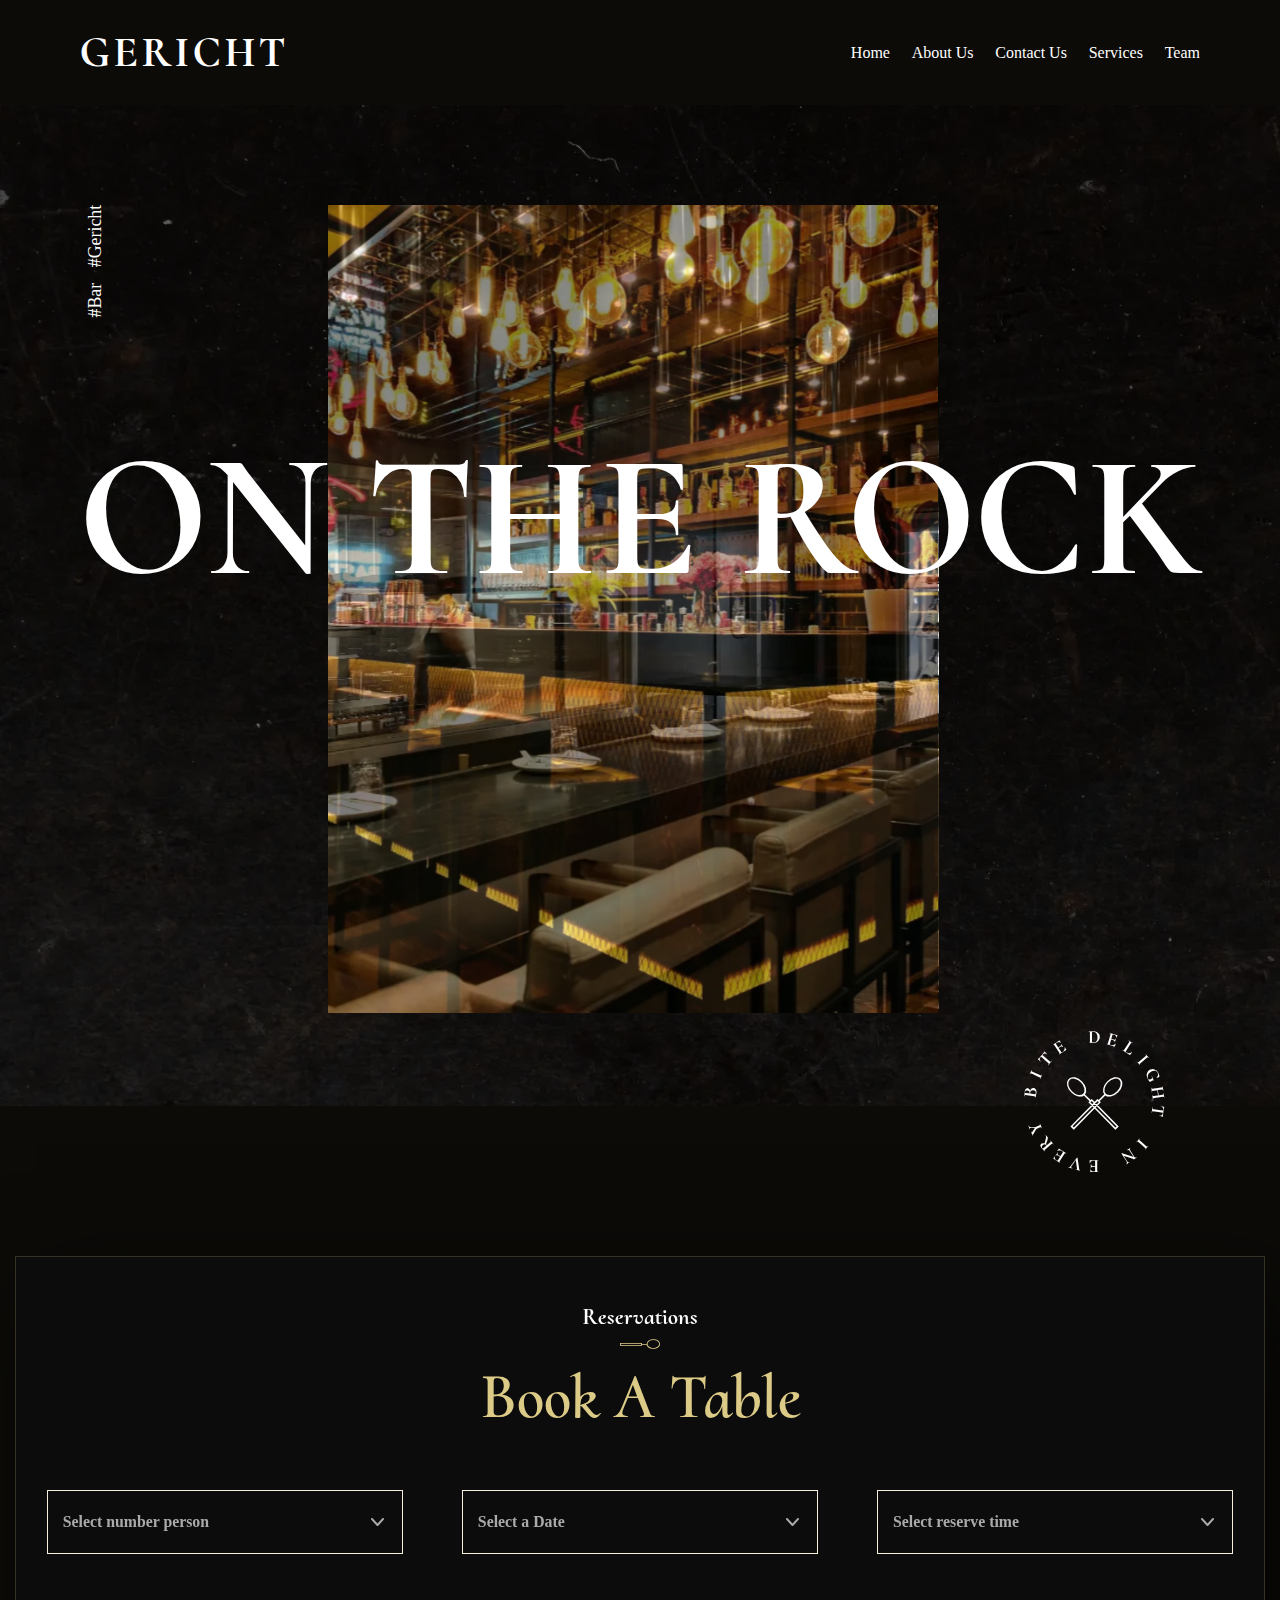
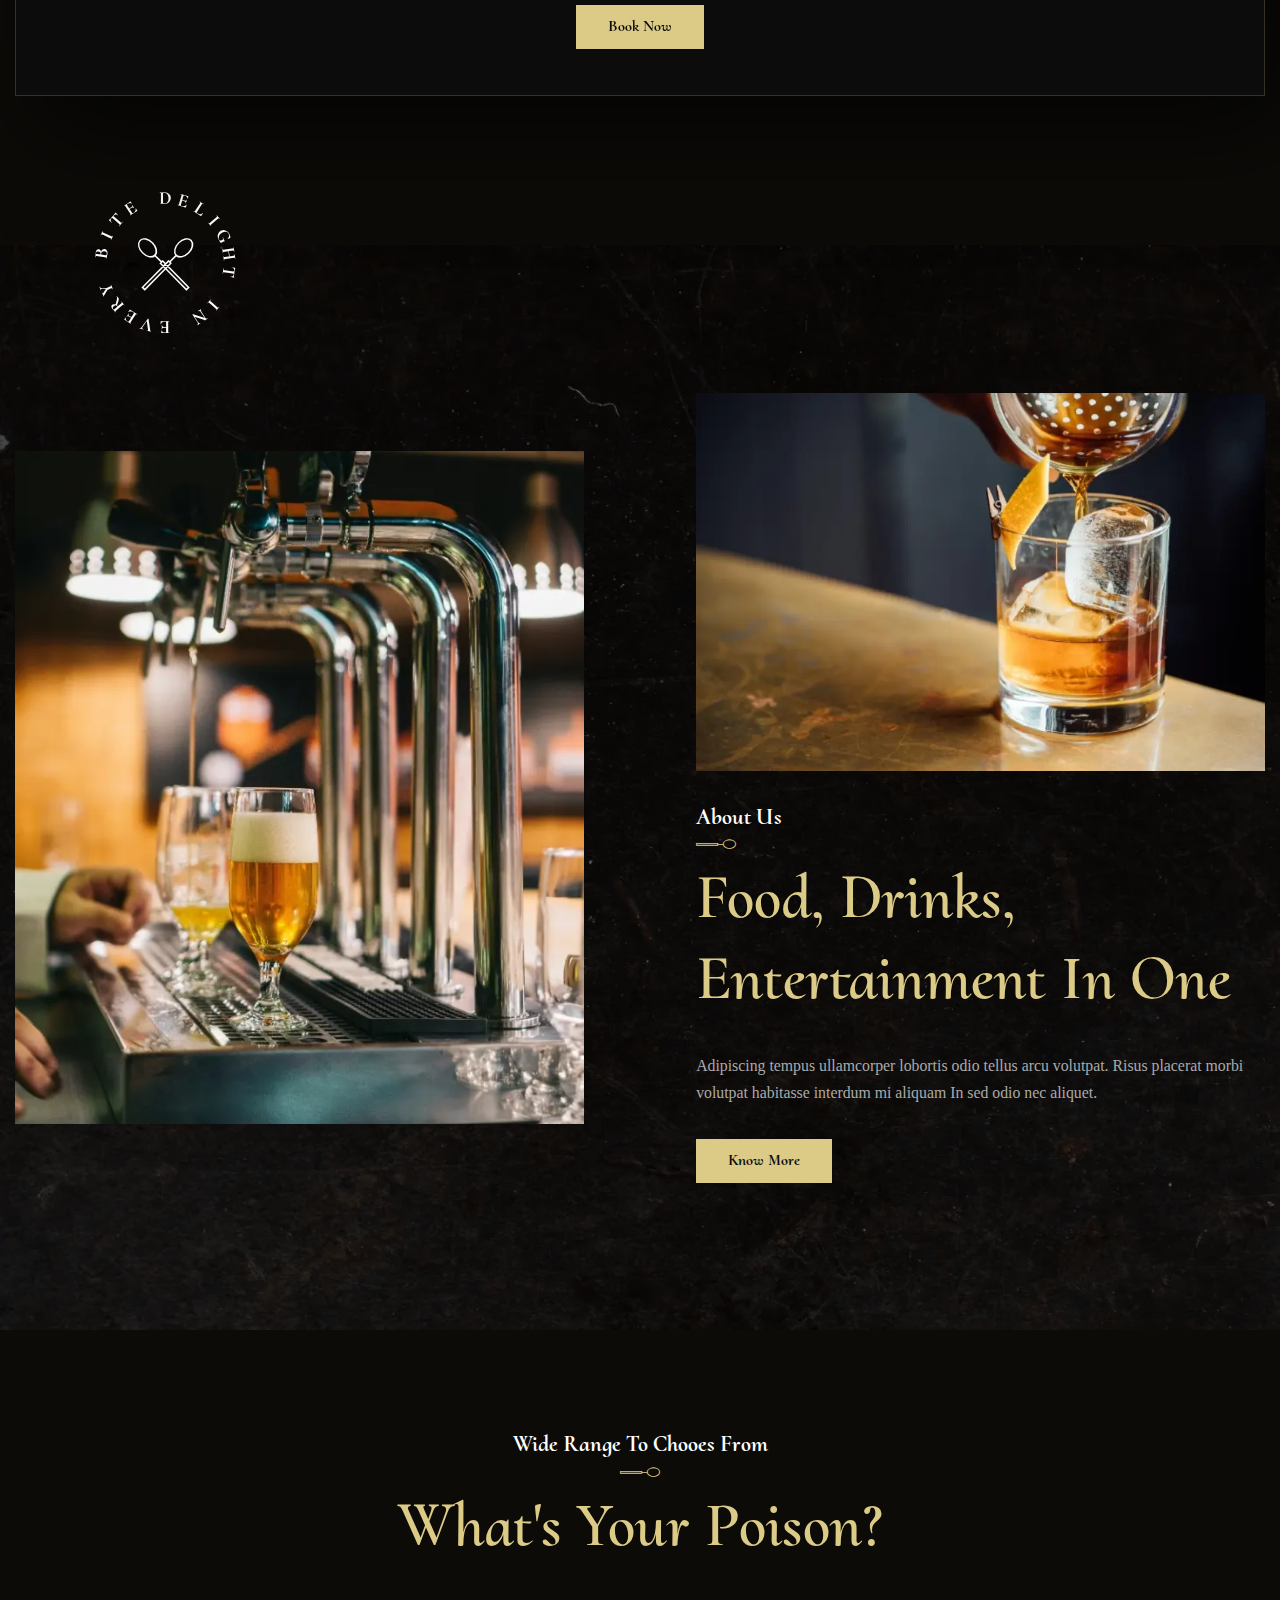
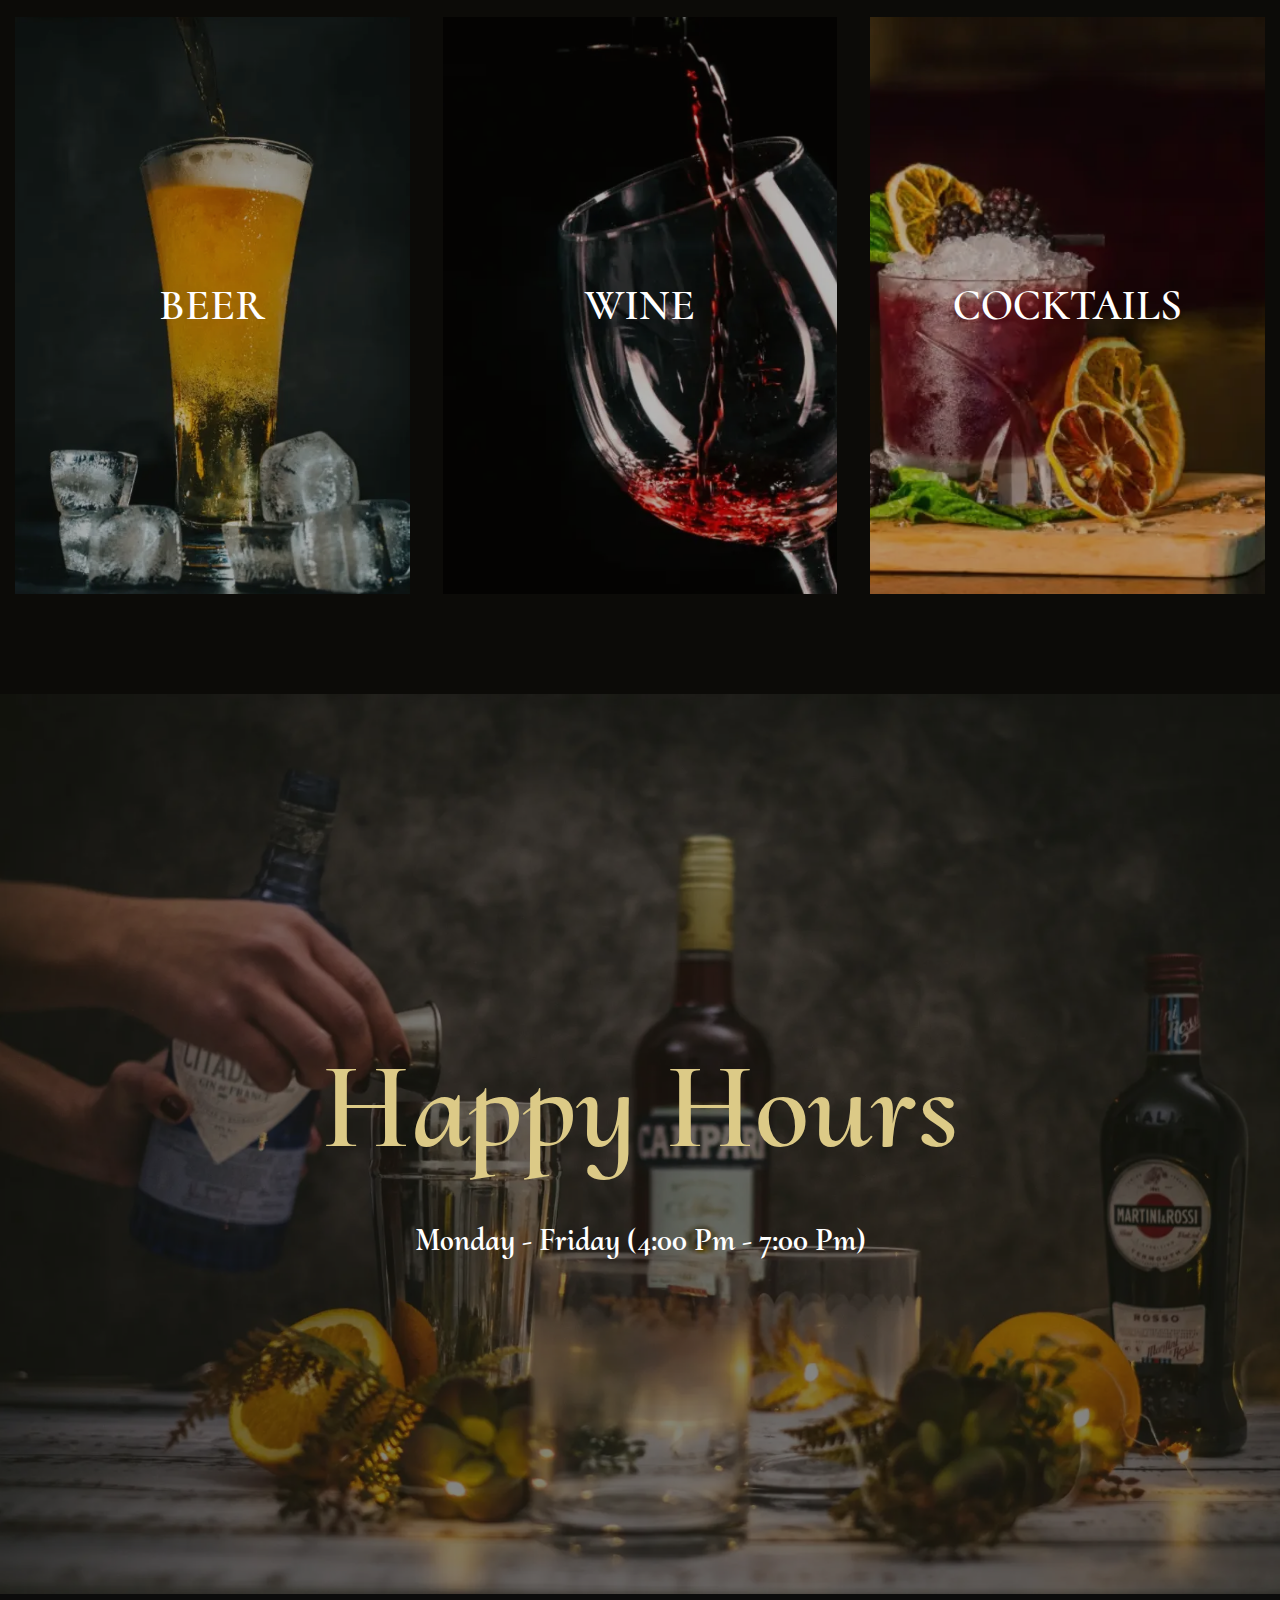
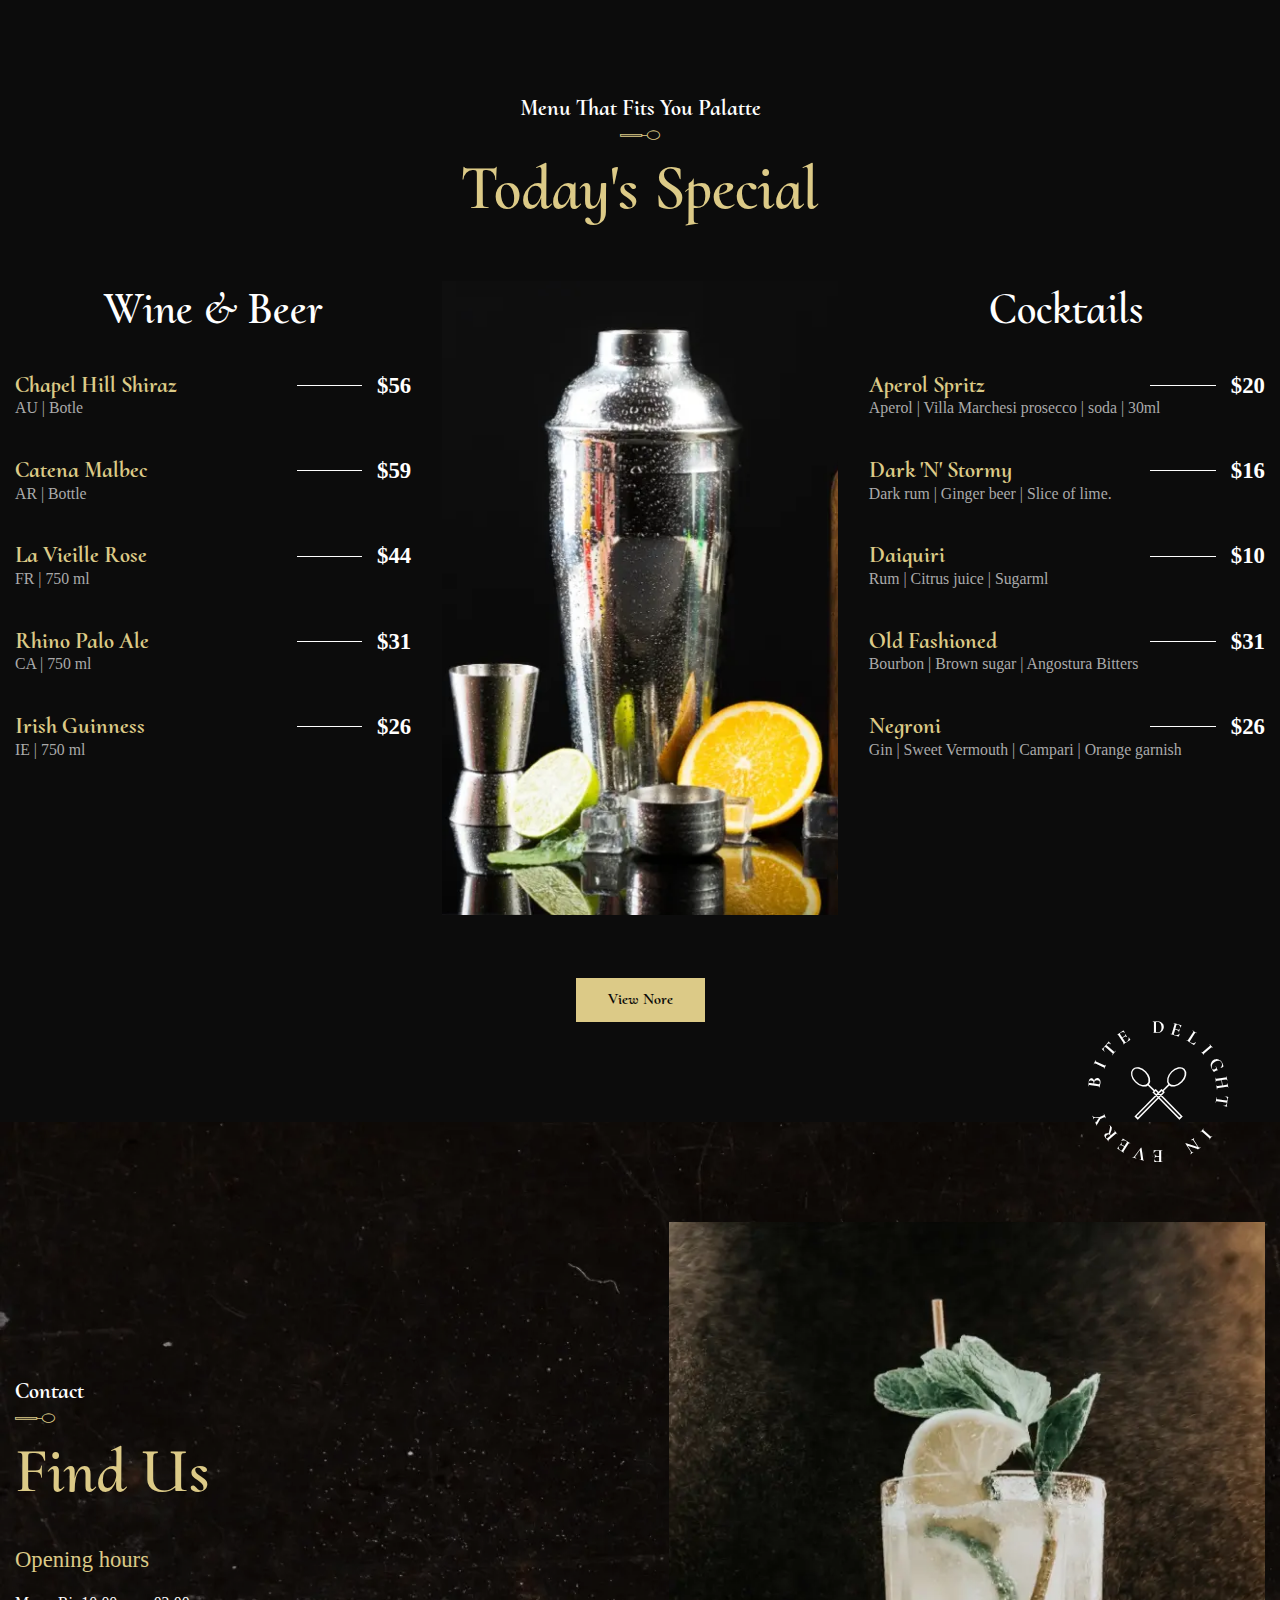
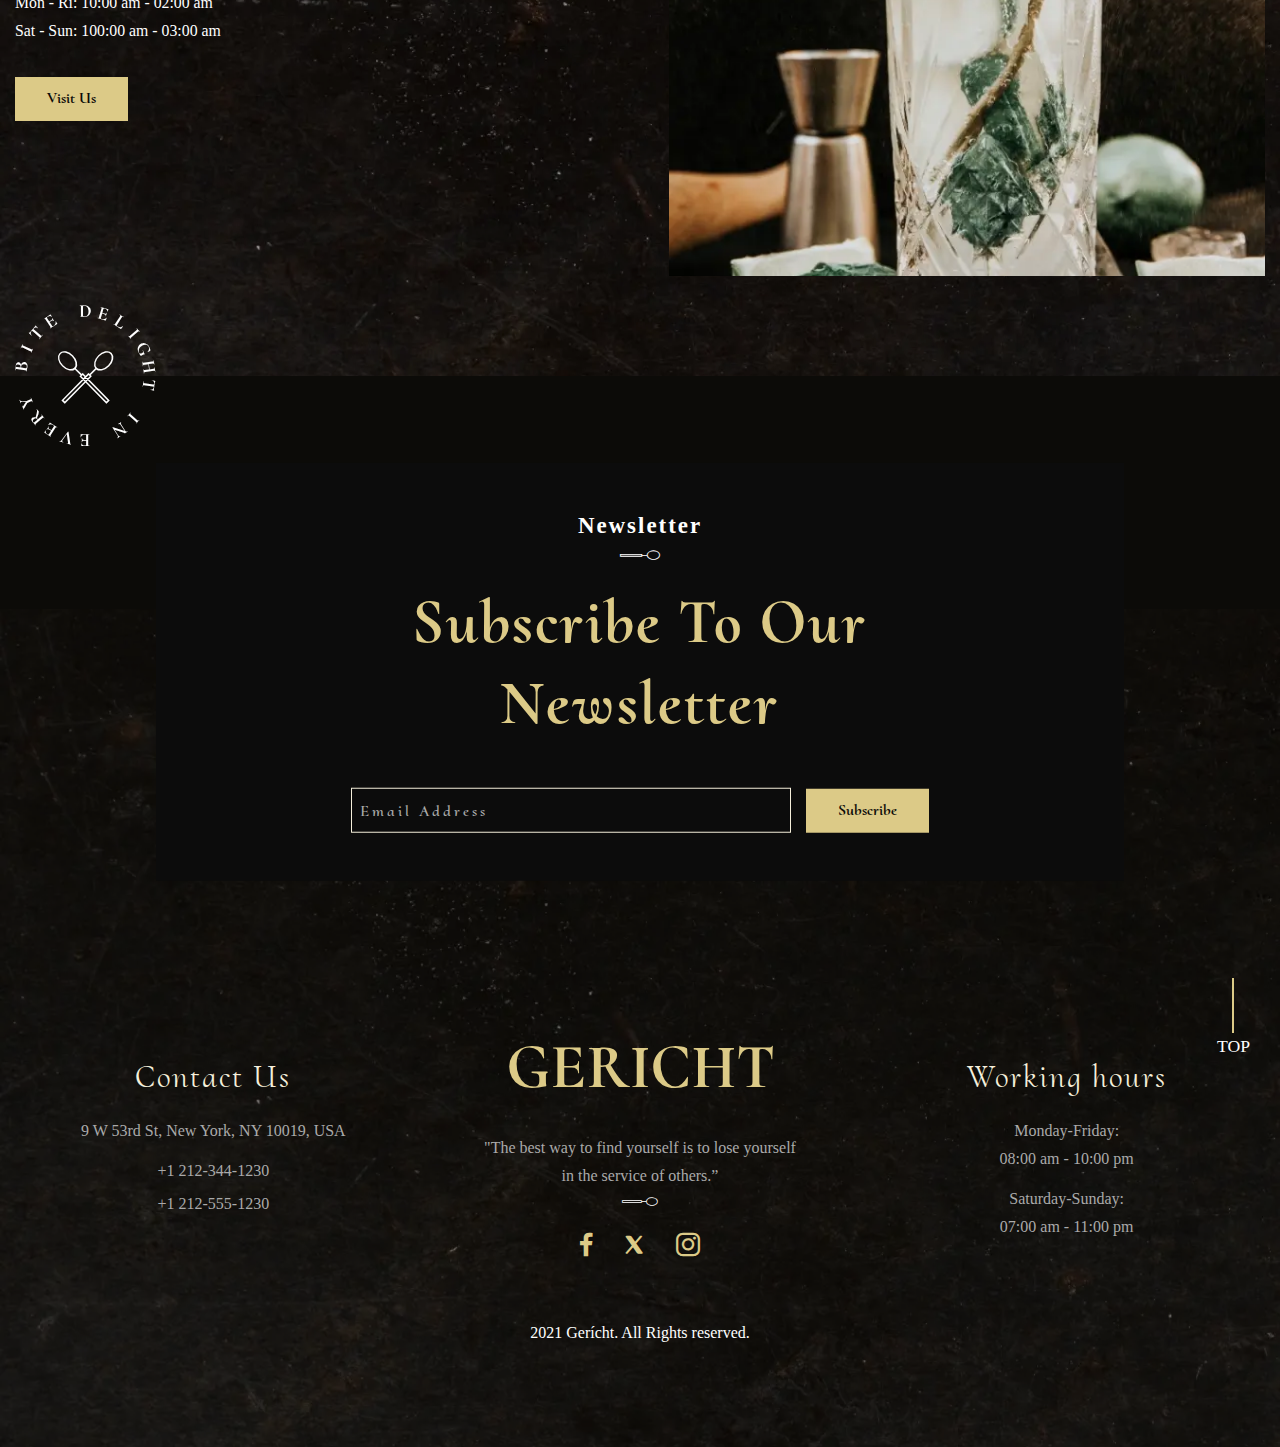
<file: bar.html>
<!doctype html>
<html lang="en">

<head>
	<title>Bar</title>
	<meta charset="UTF-8">
	<meta name="format-detection" content="telephone=no">
	<!-- <style>body{opacity: 0;}</style> -->
	<link rel="stylesheet" href="css/style.min.css?_v=20240328165608">
	<link rel="shortcut icon" href="favicon.ico">
	<!-- <meta name="robots" content="noindex, nofollow"> -->
	<meta name="viewport" content="width=device-width, initial-scale=1.0">
</head>

<body>
	<div class="wrapper">
		<header data-scroll="150" data-scroll-show class="header">
			<div class="header__contant">
				<div class="header__wrap">
					<div class="header__logo">
						<a href="index.html">gericht</a>
					</div>
					<div class="header__menu menu">
						<nav class="menu__body">
							<ul class="menu__list">
								<li id="index" class="menu__item"><a href="index.html" class="menu__link">home</a></li>
								<li id="about" class="menu__item">
									<a href="about.html" class="menu__link">About us</a>
								</li>
								<li id="contact" class="menu__item">
									<a href="contact.html" class="menu__link">contact Us</a>
								</li>
								<li id="services" class="menu__item">
									<a href="services.html" class="menu__link">Services</a>
								</li>
								<li id="team" class="menu__item"><a href="team.html" class="menu__link">Team</a></li>
							</ul>
						</nav>
					</div>
					<div data-da=".menu__body,767.98,2" class="header__registr registr">
						<div class="registr__reg reg">
							<ul class="reg__list">
								<li class="reg__item"><a data-popup="#popup" class="reg__link" href="">Log in</a></li>
								<li class="reg__item">/</li>
								<li class="reg__item">
									<a class="reg__link" href="registration.html">Registration</a>
								</li>
							</ul>
						</div>
						<div class="registr__book">
							<a data-goto="#reserv" href="">Book Table</a>
						</div>
					</div>
					<button type="button" class="menu__icon icon-menu"><span></span></button>
				</div>
			</div>
		</header>

		<main class="page">
			<section class="page__slid-rest slid-rest top">
				<div class="slid-rest__contant">
					<div class="slid-rest__link">
						<a href="index.html">#Gericht</a>
						<a href="bar.html">#Bar</a>
					</div>
				</div>
				<div class="slid-rest__container">
					<h1>on the rock</h1>
					<div class="slid-rest__slider swiper">
						<div class="slid-rest__wrapper swiper-wrapper">
							<div class="slid-rest__slide swiper-slide">
								<picture><source srcset="img/bar-slid/one.webp" type="image/webp"><img src="img/bar-slid/one.jpg" alt="" /></picture>
							</div>
							<div class="slid-rest__slide swiper-slide">
								<picture><source srcset="img/bar-slid/two.webp" type="image/webp"><img src="img/bar-slid/two.jpg" alt="" /></picture>
							</div>
							<div class="slid-rest__slide swiper-slide">
								<picture><source srcset="img/bar-slid/jason.webp" type="image/webp"><img src="img/bar-slid/jason.jpg" alt="" /></picture>
							</div>
						</div>
					</div>
				</div>
			</section>
			<section class="page__reservation reservation">
				<div class="reservation__container _icon-logo-page">
					<div class="reservation__wrap">
						<div class="reservation__title title">
							<h6>Reservations</h6>
							<span class="_icon-spoon"></span>
							<h2>Book a table</h2>
						</div>
						<div class="reservation__time-data-box">
							<div class="reservation__selects">
								<select name="form[]" data-class-modif="form">
									<option value="1" selected>Select number person</option>
									<option value="1">1 Person</option>
									<option value="2">2 Person</option>
									<option value="3">3 Person</option>
									<option value="4">4 Person</option>
									<option value="4">More 4 Person</option>
								</select>
								<select id="selectDate" name="form[]" data-class-modif="form">
									<option value="1" selected>Select a Date</option>
									<option value="2"></option>
									<option value="3"></option>
									<option value="4"></option>
									<option value="5"></option>
									<option value="6"></option>
									<option value="7"></option>
									<option value="8"></option>
									<option value="9"></option>
									<option value="10"></option>
									<option value="11"></option>
								</select>
								<select name="form[]" data-class-modif="form">
									<option value="1">Select reserve time</option>
									<option value="1">8:00 AM</option>
									<option value="2">9:00 AM</option>
									<option value="3">10:00 AM</option>
									<option value="4">11:00 AM</option>
									<option value="4">12:00 AM</option>
									<option value="4">13:00 PM</option>
									<option value="4">14:00 PM</option>
									<option value="4">15:00 PM</option>
									<option value="4">16:00 PM</option>
									<option value="4">17:00 PM</option>
									<option value="4">18:00 PM</option>
									<option value="4">19:00 PM</option>
									<option value="4">20:00 PM</option>
									<option value="4">21:00 PM</option>
								</select>
							</div>
							<button type="submit" class="reservation__btn btn"><span>Book Now</span></button>
						</div>
					</div>
				</div>
			</section>
			<section class="page__entertainment entertainment">
				<div class="entertainment__contant _icon-logo-page"></div>
				<div class="entertainment__container">
					<div class="entertainment__wrap">
						<div class="entertainment__image">
							<picture><source srcset="img/entertainment/fabrio.webp" type="image/webp"><img src="img/entertainment/fabrio.jpg" alt="" /></picture>
						</div>
						<div class="entertainment__card-in-one card-in-one">
							<div class="card-in-one__image">
								<picture><source srcset="img/entertainment/adam-jaime.webp" type="image/webp"><img src="img/entertainment/adam-jaime.jpg" alt="" /></picture>
							</div>
							<div class="card-in-one__title title">
								<h6>About Us</h6>
								<span class="_icon-spoon"></span>
								<h2>Food, drinks, entertainment in one</h2>
							</div>
							<div class="card-in-one__text">
								Adipiscing tempus ullamcorper lobortis odio tellus arcu volutpat. Risus placerat
								morbi volutpat habitasse interdum mi aliquam In sed odio nec aliquet.
							</div>
							<button class="card-in-one__btn btn"><span>know More</span></button>
						</div>
					</div>
				</div>
			</section>
			<section class="page__poison poison">
				<div class="poison__container">
					<div class="poison__title title">
						<h6>Wide Range To chooes from</h6>
						<span class="_icon-spoon"></span>
						<h2>What's your poison?</h2>
					</div>
					<div class="poison__card-poison">
						<a href="#" class="po-card">
							<picture><source srcset="img/poison/beer.webp" type="image/webp"><img src="img/poison/beer.jpg" alt="" /></picture>
							<h4>beer</h4>
						</a>
						<a href="#" class="po-card">
							<picture><source srcset="img/poison/wine.webp" type="image/webp"><img src="img/poison/wine.jpg" alt="" /></picture>
							<h4>Wine</h4>
						</a>
						<a href="#" class="po-card">
							<picture><source srcset="img/poison/proriat.webp" type="image/webp"><img src="img/poison/proriat.jpg" alt="" /></picture>
							<h4>Cocktails</h4>
						</a>
					</div>
				</div>
			</section>
			<section class="page__hours hours">
				<picture><source srcset="img/hourse.webp" type="image/webp"><img src="img/hourse.jpg" alt="" /></picture>
				<div class="hours__title">
					<h2>happy hours</h2>
					<p>monday - friday (4:00 Pm - 7:00 Pm)</p>
				</div>
			</section>
			<section class="page__today-sp today-sp">
				<div class="today-sp__container">
					<div class="today-sp__title title">
						<h6>menu that fits you palatte</h6>
						<span class="_icon-spoon"></span>
						<h2>today's special</h2>
					</div>
					<div class="today-sp__spec-menu spec-menu">
						<div class="spec-menu__wine">
							<h3>Wine & Beer</h3>
							<div class="spec-menu__product">
								<div class="product">
									<div class="product__title">
										<a href="#">Chapel Hill shiraz</a>
										<div class="product__price"><span></span>$56</div>
									</div>
									<p>AU | Botle</p>
								</div>
								<div class="product">
									<div class="product__title">
										<a href="#">Catena Malbec</a>
										<div class="product__price"><span></span>$59</div>
									</div>
									<p>AR | Bottle</p>
								</div>
								<div class="product">
									<div class="product__title">
										<a href="#">La Vieille Rose</a>
										<div class="product__price"><span></span>$44</div>
									</div>
									<p>FR | 750 ml</p>
								</div>
								<div class="product">
									<div class="product__title">
										<a href="#">Rhino Palo Ale</a>
										<div class="product__price"><span></span>$31</div>
									</div>
									<p>CA | 750 ml</p>
								</div>
								<div class="product">
									<div class="product__title">
										<a href="#">Irish Guinness</a>
										<div class="product__price"><span></span>$26</div>
									</div>
									<p>IE | 750 ml</p>
								</div>
							</div>
						</div>
						<div class="spec-menu__image">
							<picture><source srcset="img/td-special.webp" type="image/webp"><img src="img/td-special.jpg" alt="" /></picture>
						</div>
						<div class="spec-menu__cocktails">
							<h3>Cocktails</h3>
							<div class="spec-menu__product">
								<div class="product">
									<div class="product__title">
										<a href="#">Aperol Spritz</a>
										<div class="product__price"><span></span>$20</div>
									</div>
									<p>Aperol | Villa Marchesi prosecco | soda | 30ml</p>
								</div>
								<div class="product">
									<div class="product__title">
										<a href="#">Dark 'N' Stormy</a>
										<div class="product__price"><span></span>$16</div>
									</div>
									<p>Dark rum | Ginger beer | Slice of lime.</p>
								</div>
								<div class="product">
									<div class="product__title">
										<a href="#">Daiquiri</a>
										<div class="product__price"><span></span>$10</div>
									</div>
									<p>Rum | Citrus juice | Sugarml</p>
								</div>
								<div class="product">
									<div class="product__title">
										<a href="#">Old Fashioned</a>
										<div class="product__price"><span></span>$31</div>
									</div>
									<p>Bourbon | Brown sugar | Angostura Bitters</p>
								</div>
								<div class="product">
									<div class="product__title">
										<a href="#">Negroni</a>
										<div class="product__price"><span></span>$26</div>
									</div>
									<p>Gin | Sweet Vermouth | Campari | Orange garnish</p>
								</div>
							</div>
						</div>
					</div>
					<button class="today-sp__btn btn"><span>view nore</span></button>
				</div>
			</section>
			<section class="page__find-us find-us">
				<div class="find-us__contant _icon-logo-page"></div>
				<div class="find-us__container">
					<div class="find-us__wrap">
						<div class="find-us__us-text us-text">
							<div class="us-text__title title">
								<h6>contact</h6>
								<span class="_icon-spoon"></span>
								<h2>find us</h2>
							</div>
							<div class="us-text__open">
								<h4>Opening hours</h4>
								<p>Mon - Ri: 10:00 am - 02:00 am</p>
								<p>Sat - Sun: 100:00 am - 03:00 am</p>
							</div>
							<button class="us-text__btn btn"><span>visit us</span></button>
						</div>
						<div class="find-us__image">
							<picture><source srcset="img/find-us.webp" type="image/webp"><img src="img/find-us.jpg" alt="" /></picture>
						</div>
					</div>
				</div>
			</section>
		</main>
		<footer class="footer">
			<div class="footer__interlayer">
				<div class="interlayer__container _icon-logo-page"></div>
			</div>
			<div class="footer__container">
				<div class="footer__newsletter newsletter">
					<div class="newsletter__title">
						<p>newsletter</p>
						<span class="_icon-spoon"></span>
						<h3>subscribe to our newsletter</h3>
					</div>
					<form class="newsletter__form" action="files/sendmail/sendmail.php" method="POST">
						<input type="text" name="email" data-error="Error" placeholder="Email Address" class="newsletter__input input" />
						<button type="submit" class="newsletter__subs btn"><span>subscribe</span></button>
					</form>
				</div>
				<div data-goto=".top" class="footer__top"><span></span><span>top</span></div>
				<div class="footer__contacts-foot contacts-foot">
					<div data-da=".contacts-foot,767.98,3" class="contacts-foot__contact contact">
						<h5>contact us</h5>
						<a href="#" class="contact__address">9 W 53rd St, New York, NY 10019, USA</a>
						<a href="tel:+12123441230" class="contact__tel">+1 212-344-1230</a>
						<a href="tel:+12125551230" class="contact__tel">+1 212-555-1230</a>
					</div>
					<div class="contacts-foot__network-logo network-logo">
						<div class="network-logo__text">
							<h3>gericht</h3>
							<p>"The best way to find yourself is to lose yourself in the service of others.”</p>
							<span class="_icon-spoon"></span>
						</div>
						<div class="network-logo__link-social">
							<a href="#" class="_icon-fb"></a>
							<a href="#" class="_icon-twit"></a>
							<a href="#" class="_icon-insta"></a>
						</div>
					</div>
					<div class="contacts-foot__work-days work-days">
						<h5>Working hours</h5>
						<div class="work-days__day">
							<span>Monday-Friday:</span>
							<span>08:00 am - 10:00 pm</span>
						</div>
						<div class="work-days__day">
							<span>Saturday-Sunday:</span>
							<span>07:00 am - 11:00 pm</span>
						</div>
					</div>
				</div>
				<div class="footer__copyright">2021 Gerícht. All Rights reserved.</div>
			</div>
		</footer>

	</div>
	<script src="js/app.min.js?_v=20240328165608"></script>
</body>

</html>
</file>
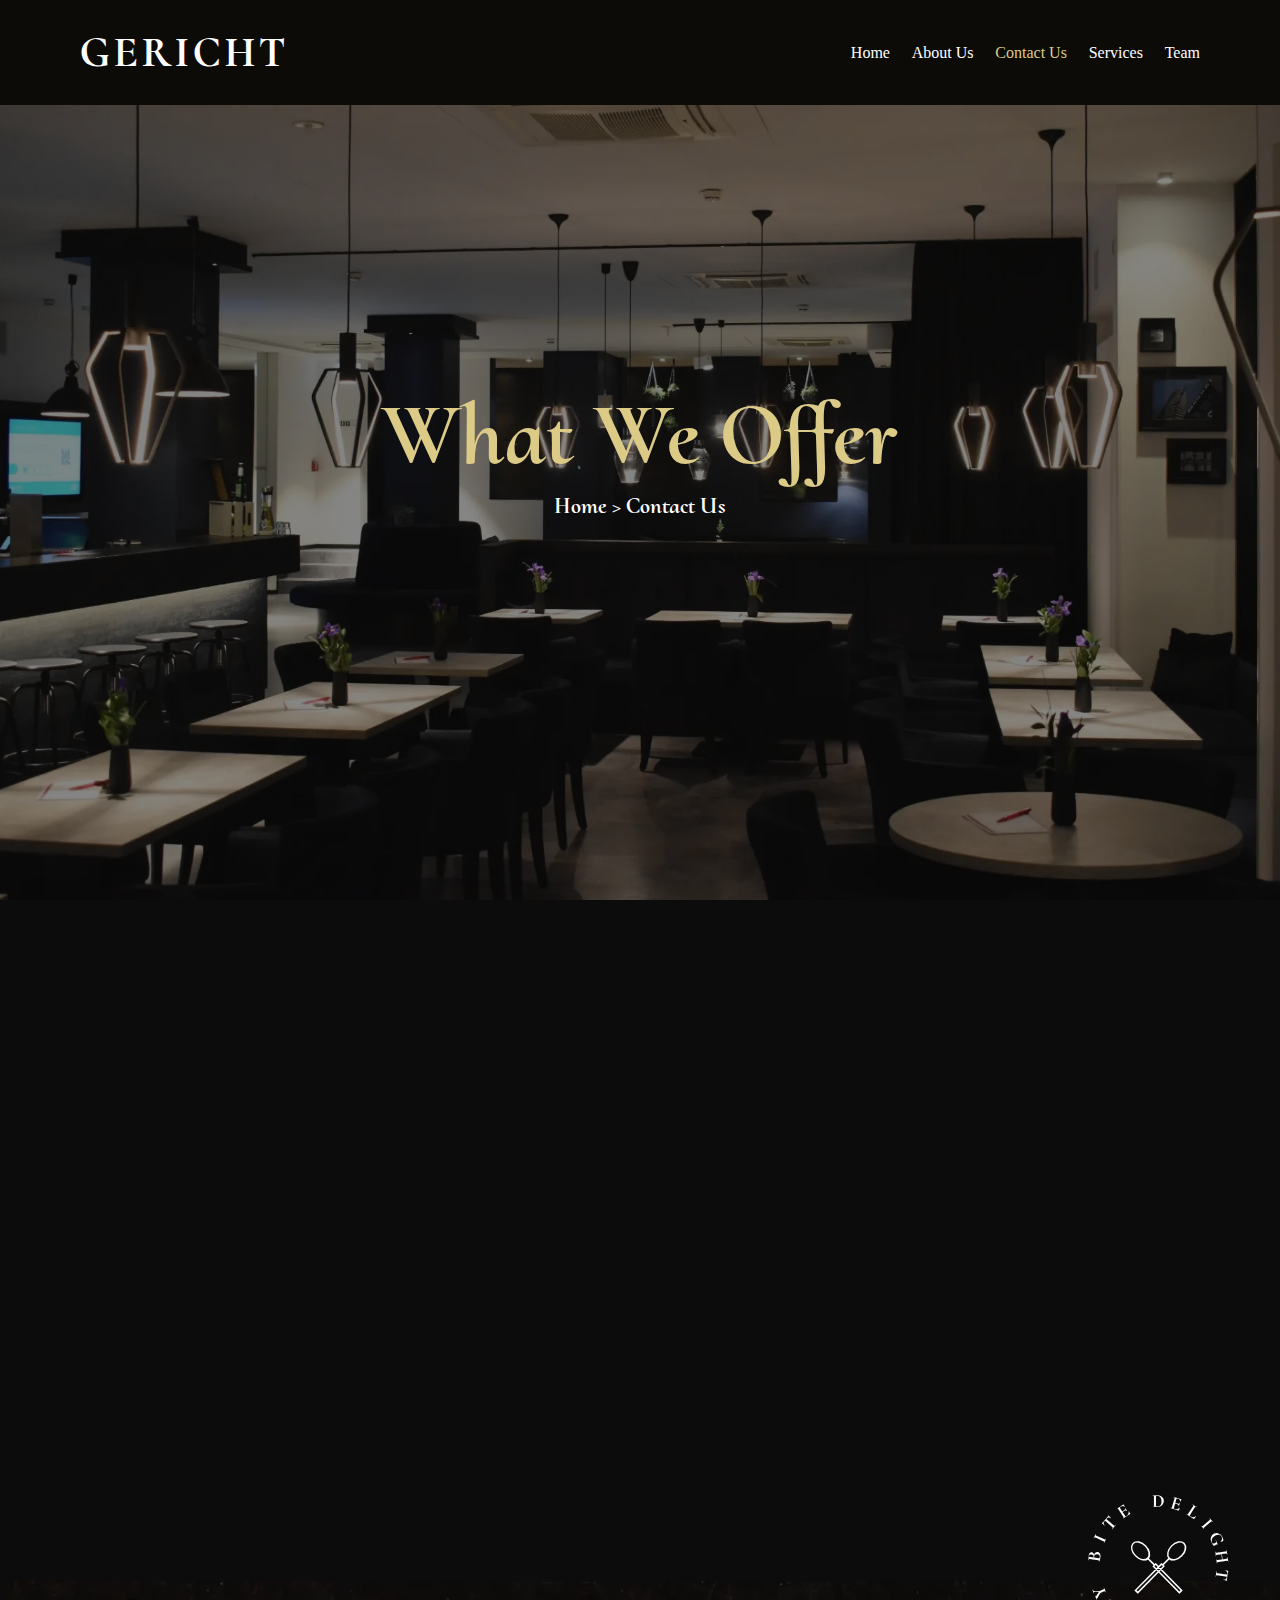
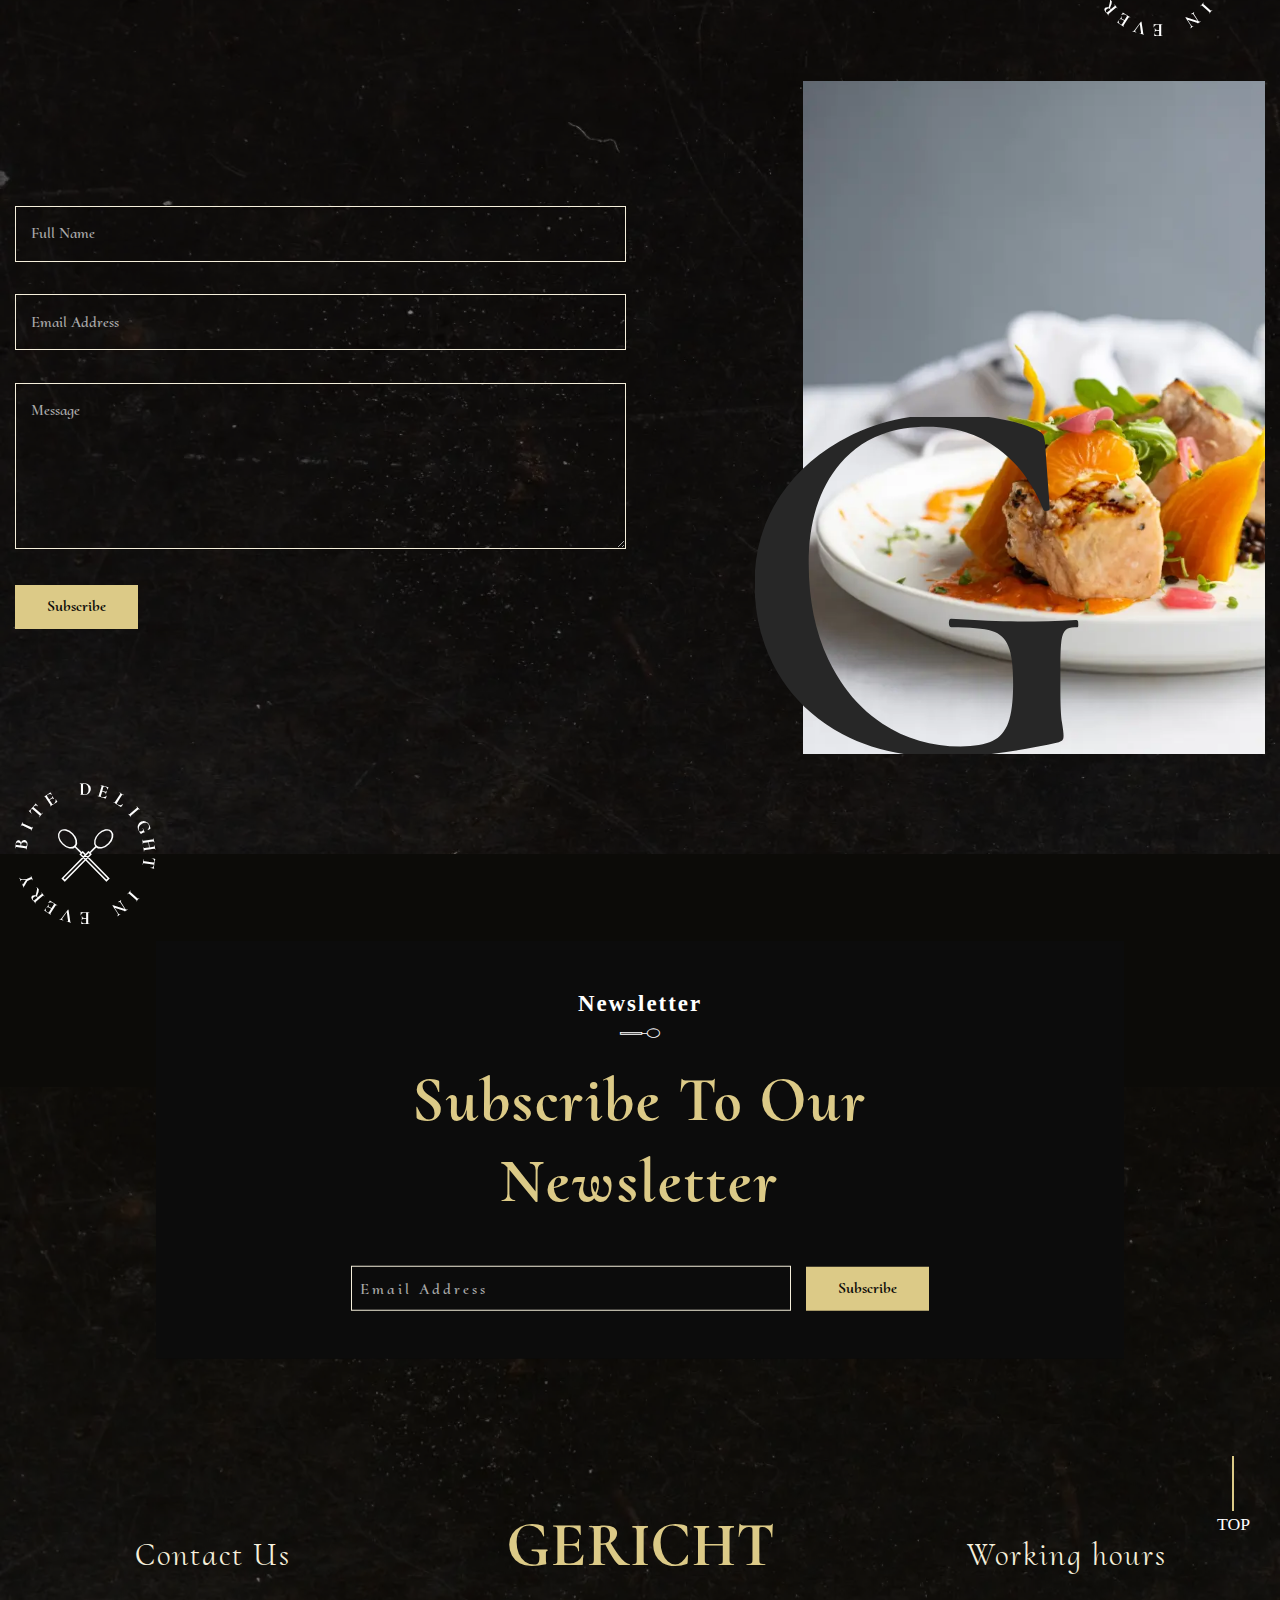
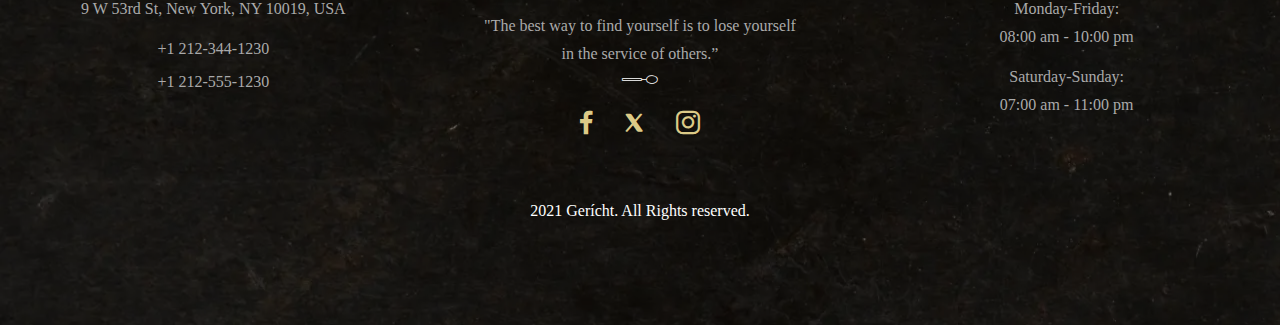
<file: contact.html>
<!doctype html>
<html lang="en">

<head>
	<title>Contact Us</title>
	<meta charset="UTF-8">
	<meta name="format-detection" content="telephone=no">
	<!-- <style>body{opacity: 0;}</style> -->
	<link rel="stylesheet" href="css/style.min.css?_v=20240328165608">
	<link rel="shortcut icon" href="favicon.ico">
	<!-- <meta name="robots" content="noindex, nofollow"> -->
	<meta name="viewport" content="width=device-width, initial-scale=1.0">
</head>

<body>
	<div class="wrapper">
		<header data-scroll="150" data-scroll-show class="header">
			<div class="header__contant">
				<div class="header__wrap">
					<div class="header__logo">
						<a href="index.html">gericht</a>
					</div>
					<div class="header__menu menu">
						<nav class="menu__body">
							<ul class="menu__list">
								<li id="index" class="menu__item"><a href="index.html" class="menu__link">home</a></li>
								<li id="about" class="menu__item">
									<a href="about.html" class="menu__link">About us</a>
								</li>
								<li id="contact" class="menu__item">
									<a href="contact.html" class="menu__link">contact Us</a>
								</li>
								<li id="services" class="menu__item">
									<a href="services.html" class="menu__link">Services</a>
								</li>
								<li id="team" class="menu__item"><a href="team.html" class="menu__link">Team</a></li>
							</ul>
						</nav>
					</div>
					<div data-da=".menu__body,767.98,2" class="header__registr registr">
						<div class="registr__reg reg">
							<ul class="reg__list">
								<li class="reg__item"><a data-popup="#popup" class="reg__link" href="">Log in</a></li>
								<li class="reg__item">/</li>
								<li class="reg__item">
									<a class="reg__link" href="registration.html">Registration</a>
								</li>
							</ul>
						</div>
						<div class="registr__book">
							<a data-goto="#reserv" href="">Book Table</a>
						</div>
					</div>
					<button type="button" class="menu__icon icon-menu"><span></span></button>
				</div>
			</div>
		</header>

		<main class="page">
			<section class="page__what-offer what-offer top">
				<picture><source srcset="img/fon-page-ser-ab-cont-team.webp" type="image/webp"><img src="img/fon-page-ser-ab-cont-team.jpg" alt="" /></picture>
				<div class="what-offer__title">
					<h2>what we offer</h2>
					<div class="what-offer__sub-title">
						<a href="index.html">home ></a>
						<span>Contact us</span>
					</div>
				</div>
			</section>
			<section class="page__map-contact map-contact">
				<div class="map-contact__container">
					<div class="map-contact__map">
						<iframe src="https://www.google.com/maps/embed?pb=!1m18!1m12!1m3!1d3022.0413056644916!2d-73.97928762445456!3d40.761116234608046!2m3!1f0!2f0!3f0!3m2!1i1024!2i768!4f13.1!3m3!1m2!1s0x89c258fbd0b82edf%3A0x41af87d148d1a374!2zOSBXIDUzcmQgU3QsIE5ldyBZb3JrLCBOWSAxMDAxOSwg0KHQqNCQ!5e0!3m2!1sru!2sde!4v1710524648612!5m2!1sru!2sde" style="border: 0" allowfullscreen="" loading="lazy" referrerpolicy="no-referrer-when-downgrade"></iframe>
					</div>
				</div>
				<div class="map-contact__contant _icon-logo-page"></div>
			</section>
			<section class="page__message message">
				<div class="message__container">
					<div class="message__wrap">
						<form class="message__form-mess form-mess" action="files/sendmail/sendmail.php" method="POST">
							<input class="form-mess__input input" type="text" name="name" data-error="Error" placeholder="Full Name" />
							<input class="form-mess__input input" type="text" name="email" data-error="Error" placeholder="Email Address" />
							<textarea class="form-mess__input textarea input" name="textarea" id="" cols="10" rows="5" placeholder="Message"></textarea>
							<button type="submit" class="form-mess__btn btn"><span>subscribe</span></button>
						</form>
						<div class="message__image">
							<picture><source srcset="img/contact.webp" type="image/webp"><img class="message__foto" src="img/contact.jpg" alt="" /></picture>
							<img class="message__G" src="img/G.svg" alt="" />
						</div>
					</div>
				</div>
			</section>
		</main>
		<footer class="footer">
			<div class="footer__interlayer">
				<div class="interlayer__container _icon-logo-page"></div>
			</div>
			<div class="footer__container">
				<div class="footer__newsletter newsletter">
					<div class="newsletter__title">
						<p>newsletter</p>
						<span class="_icon-spoon"></span>
						<h3>subscribe to our newsletter</h3>
					</div>
					<form class="newsletter__form" action="files/sendmail/sendmail.php" method="POST">
						<input type="text" name="email" data-error="Error" placeholder="Email Address" class="newsletter__input input" />
						<button type="submit" class="newsletter__subs btn"><span>subscribe</span></button>
					</form>
				</div>
				<div data-goto=".top" class="footer__top"><span></span><span>top</span></div>
				<div class="footer__contacts-foot contacts-foot">
					<div data-da=".contacts-foot,767.98,3" class="contacts-foot__contact contact">
						<h5>contact us</h5>
						<a href="#" class="contact__address">9 W 53rd St, New York, NY 10019, USA</a>
						<a href="tel:+12123441230" class="contact__tel">+1 212-344-1230</a>
						<a href="tel:+12125551230" class="contact__tel">+1 212-555-1230</a>
					</div>
					<div class="contacts-foot__network-logo network-logo">
						<div class="network-logo__text">
							<h3>gericht</h3>
							<p>"The best way to find yourself is to lose yourself in the service of others.”</p>
							<span class="_icon-spoon"></span>
						</div>
						<div class="network-logo__link-social">
							<a href="#" class="_icon-fb"></a>
							<a href="#" class="_icon-twit"></a>
							<a href="#" class="_icon-insta"></a>
						</div>
					</div>
					<div class="contacts-foot__work-days work-days">
						<h5>Working hours</h5>
						<div class="work-days__day">
							<span>Monday-Friday:</span>
							<span>08:00 am - 10:00 pm</span>
						</div>
						<div class="work-days__day">
							<span>Saturday-Sunday:</span>
							<span>07:00 am - 11:00 pm</span>
						</div>
					</div>
				</div>
				<div class="footer__copyright">2021 Gerícht. All Rights reserved.</div>
			</div>
		</footer>

	</div>
	<script src="js/app.min.js?_v=20240328165608"></script>
</body>

</html>
</file>
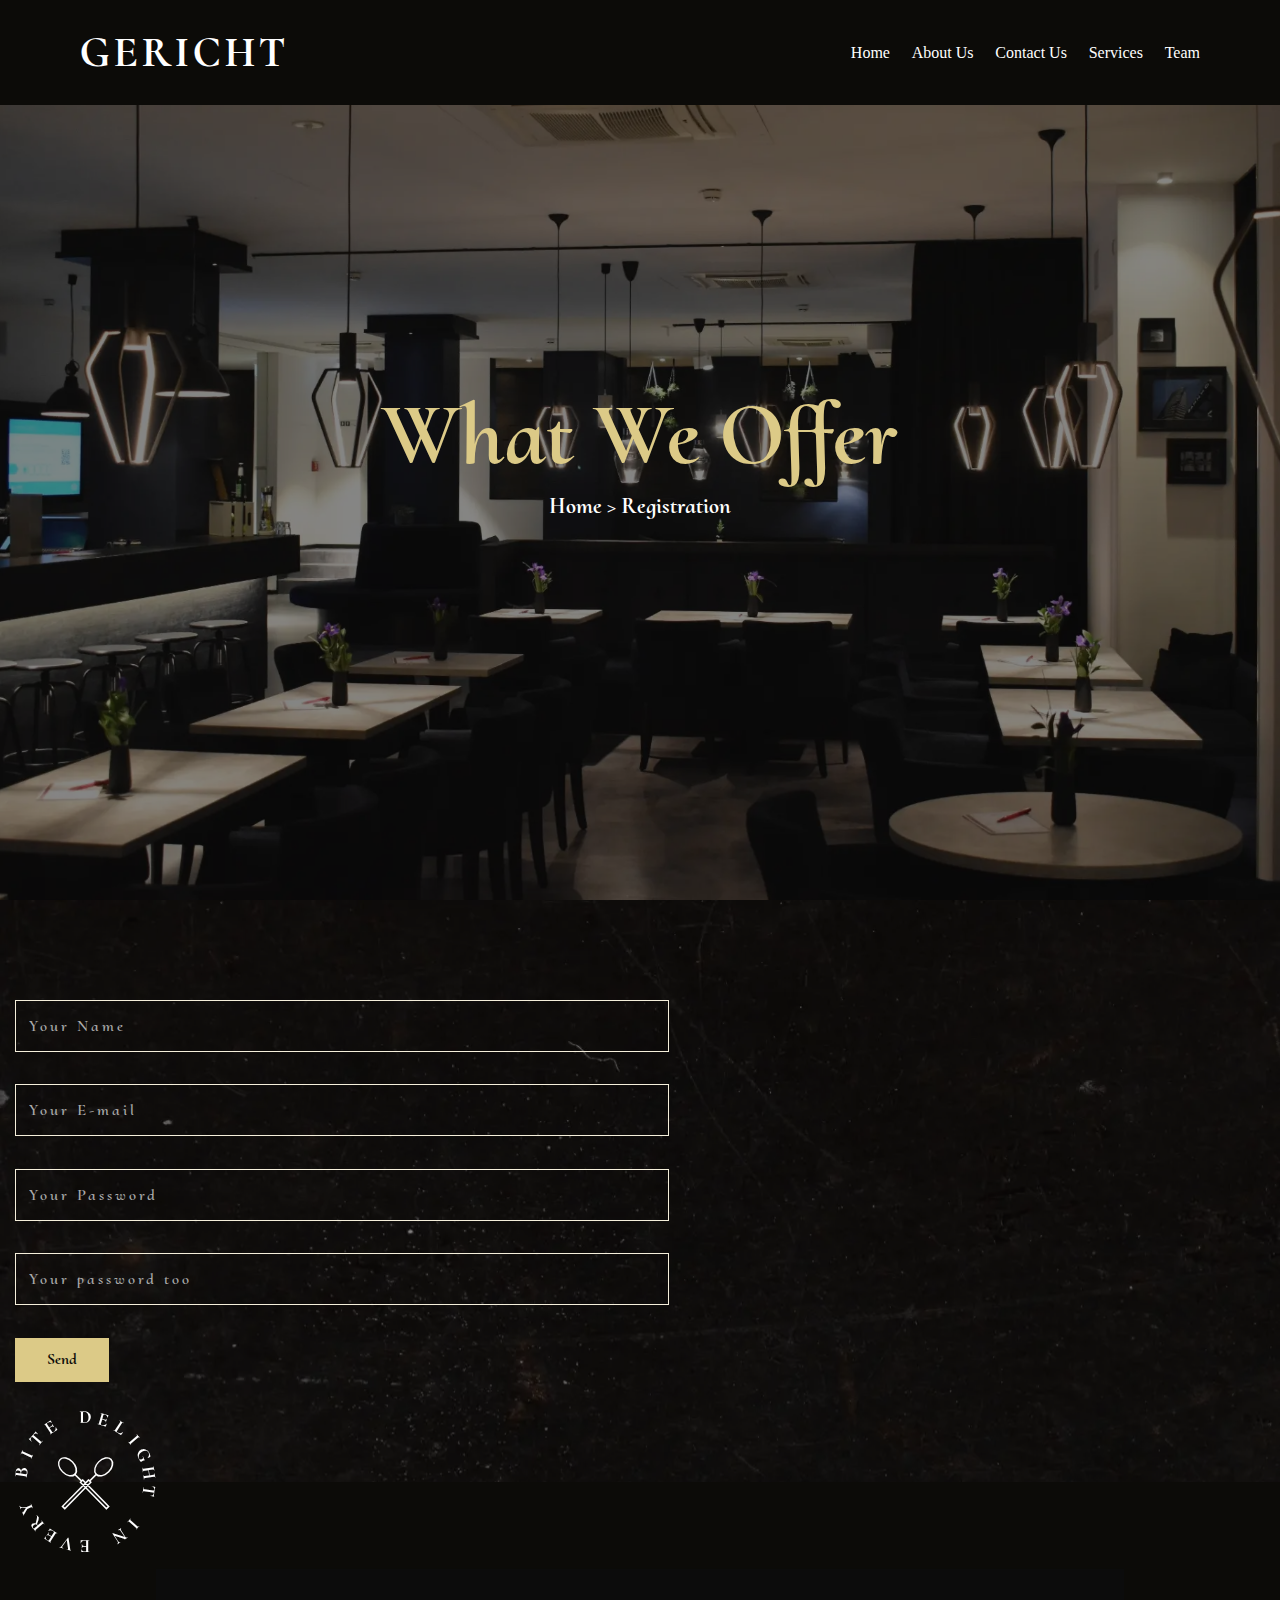
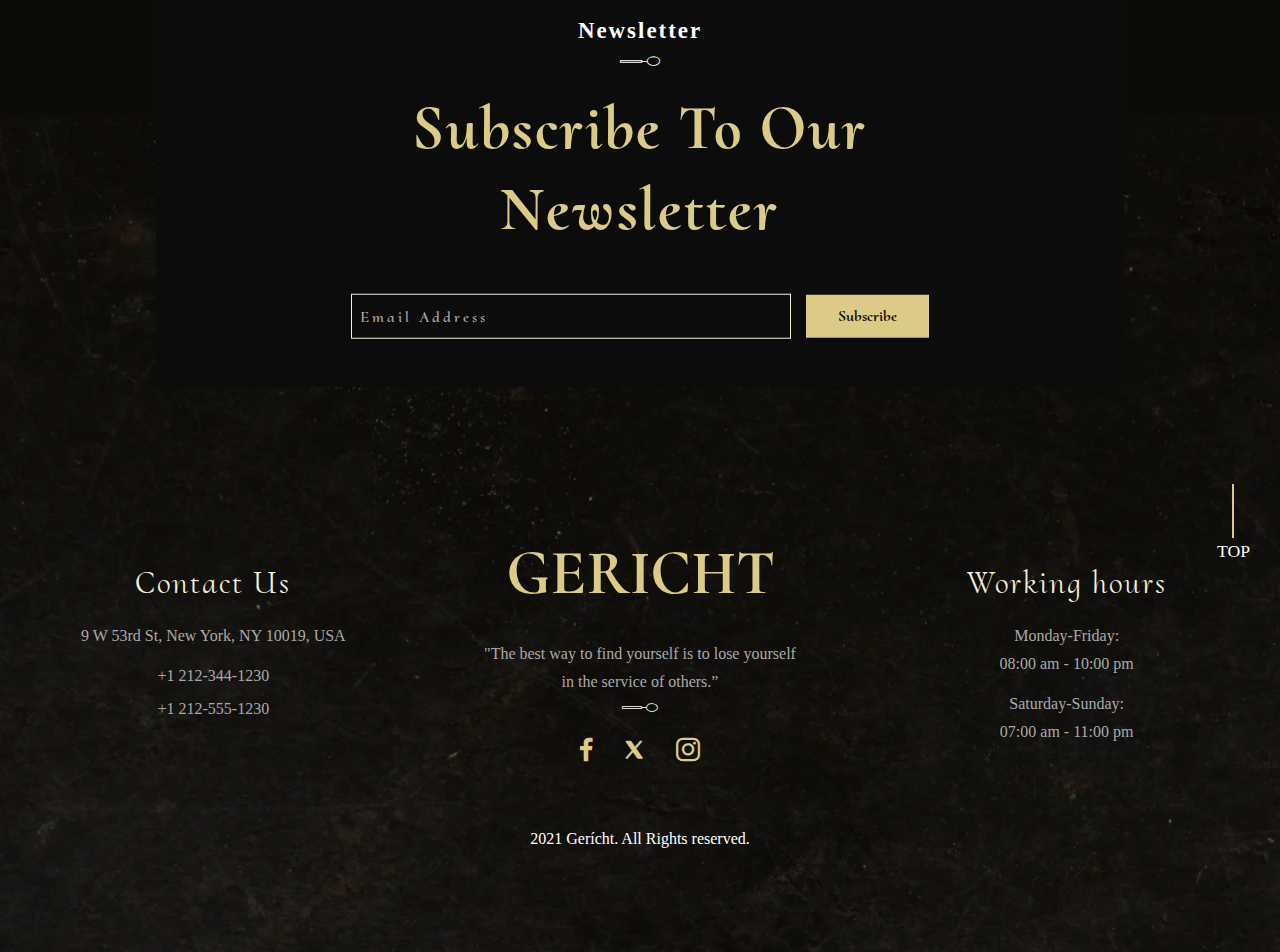
<file: registration.html>
<!doctype html>
<html lang="en">

<head>
	<title>Registration</title>
	<meta charset="UTF-8">
	<meta name="format-detection" content="telephone=no">
	<!-- <style>body{opacity: 0;}</style> -->
	<link rel="stylesheet" href="css/style.min.css?_v=20240328165608">
	<link rel="shortcut icon" href="favicon.ico">
	<!-- <meta name="robots" content="noindex, nofollow"> -->
	<meta name="viewport" content="width=device-width, initial-scale=1.0">
</head>

<body>
	<div class="wrapper">
		<header data-scroll="150" data-scroll-show class="header">
			<div class="header__contant">
				<div class="header__wrap">
					<div class="header__logo">
						<a href="index.html">gericht</a>
					</div>
					<div class="header__menu menu">
						<nav class="menu__body">
							<ul class="menu__list">
								<li id="index" class="menu__item"><a href="index.html" class="menu__link">home</a></li>
								<li id="about" class="menu__item">
									<a href="about.html" class="menu__link">About us</a>
								</li>
								<li id="contact" class="menu__item">
									<a href="contact.html" class="menu__link">contact Us</a>
								</li>
								<li id="services" class="menu__item">
									<a href="services.html" class="menu__link">Services</a>
								</li>
								<li id="team" class="menu__item"><a href="team.html" class="menu__link">Team</a></li>
							</ul>
						</nav>
					</div>
					<div data-da=".menu__body,767.98,2" class="header__registr registr">
						<div class="registr__reg reg">
							<ul class="reg__list">
								<li class="reg__item"><a data-popup="#popup" class="reg__link" href="">Log in</a></li>
								<li class="reg__item">/</li>
								<li class="reg__item">
									<a class="reg__link" href="registration.html">Registration</a>
								</li>
							</ul>
						</div>
						<div class="registr__book">
							<a data-goto="#reserv" href="">Book Table</a>
						</div>
					</div>
					<button type="button" class="menu__icon icon-menu"><span></span></button>
				</div>
			</div>
		</header>

		<main class="page">
			<section class="page__what-offer what-offer top">
				<picture><source srcset="img/fon-page-ser-ab-cont-team.webp" type="image/webp"><img src="img/fon-page-ser-ab-cont-team.jpg" alt="" /></picture>
				<div class="what-offer__title">
					<h2>what we offer</h2>
					<div class="what-offer__sub-title">
						<a href="index.html">home ></a>
						<span>Registration</span>
					</div>
				</div>
			</section>
			<section class="page__registrat registrat">
				<div class="registrat__container">
					<div class="registrat__wrap">
						<form class="registrat__form-reg form-reg" action="files/sendmail/sendmail.php" method="POST">
							<input type="text" name="name-reg" data-error="Error" placeholder="Your Name" class="form-reg__input input" />
							<input type="text" name="mail" data-error="Error" placeholder="Your E-mail" class="form-reg__input input" />
							<input type="text" name="password" data-error="Error" placeholder="Your Password" class="form-reg__input input" />
							<input type="text" name="password-2" data-error="Error" placeholder="Your password too" class="form-reg__input input" />
							<button type="submit" class="form-reg__btn btn"><span>Send</span></button>
						</form>
					</div>
				</div>
			</section>
		</main>
		<footer class="footer">
			<div class="footer__interlayer">
				<div class="interlayer__container _icon-logo-page"></div>
			</div>
			<div class="footer__container">
				<div class="footer__newsletter newsletter">
					<div class="newsletter__title">
						<p>newsletter</p>
						<span class="_icon-spoon"></span>
						<h3>subscribe to our newsletter</h3>
					</div>
					<form class="newsletter__form" action="files/sendmail/sendmail.php" method="POST">
						<input type="text" name="email" data-error="Error" placeholder="Email Address" class="newsletter__input input" />
						<button type="submit" class="newsletter__subs btn"><span>subscribe</span></button>
					</form>
				</div>
				<div data-goto=".top" class="footer__top"><span></span><span>top</span></div>
				<div class="footer__contacts-foot contacts-foot">
					<div data-da=".contacts-foot,767.98,3" class="contacts-foot__contact contact">
						<h5>contact us</h5>
						<a href="#" class="contact__address">9 W 53rd St, New York, NY 10019, USA</a>
						<a href="tel:+12123441230" class="contact__tel">+1 212-344-1230</a>
						<a href="tel:+12125551230" class="contact__tel">+1 212-555-1230</a>
					</div>
					<div class="contacts-foot__network-logo network-logo">
						<div class="network-logo__text">
							<h3>gericht</h3>
							<p>"The best way to find yourself is to lose yourself in the service of others.”</p>
							<span class="_icon-spoon"></span>
						</div>
						<div class="network-logo__link-social">
							<a href="#" class="_icon-fb"></a>
							<a href="#" class="_icon-twit"></a>
							<a href="#" class="_icon-insta"></a>
						</div>
					</div>
					<div class="contacts-foot__work-days work-days">
						<h5>Working hours</h5>
						<div class="work-days__day">
							<span>Monday-Friday:</span>
							<span>08:00 am - 10:00 pm</span>
						</div>
						<div class="work-days__day">
							<span>Saturday-Sunday:</span>
							<span>07:00 am - 11:00 pm</span>
						</div>
					</div>
				</div>
				<div class="footer__copyright">2021 Gerícht. All Rights reserved.</div>
			</div>
		</footer>

	</div>
	<script src="js/app.min.js?_v=20240328165608"></script>
</body>

</html>
</file>
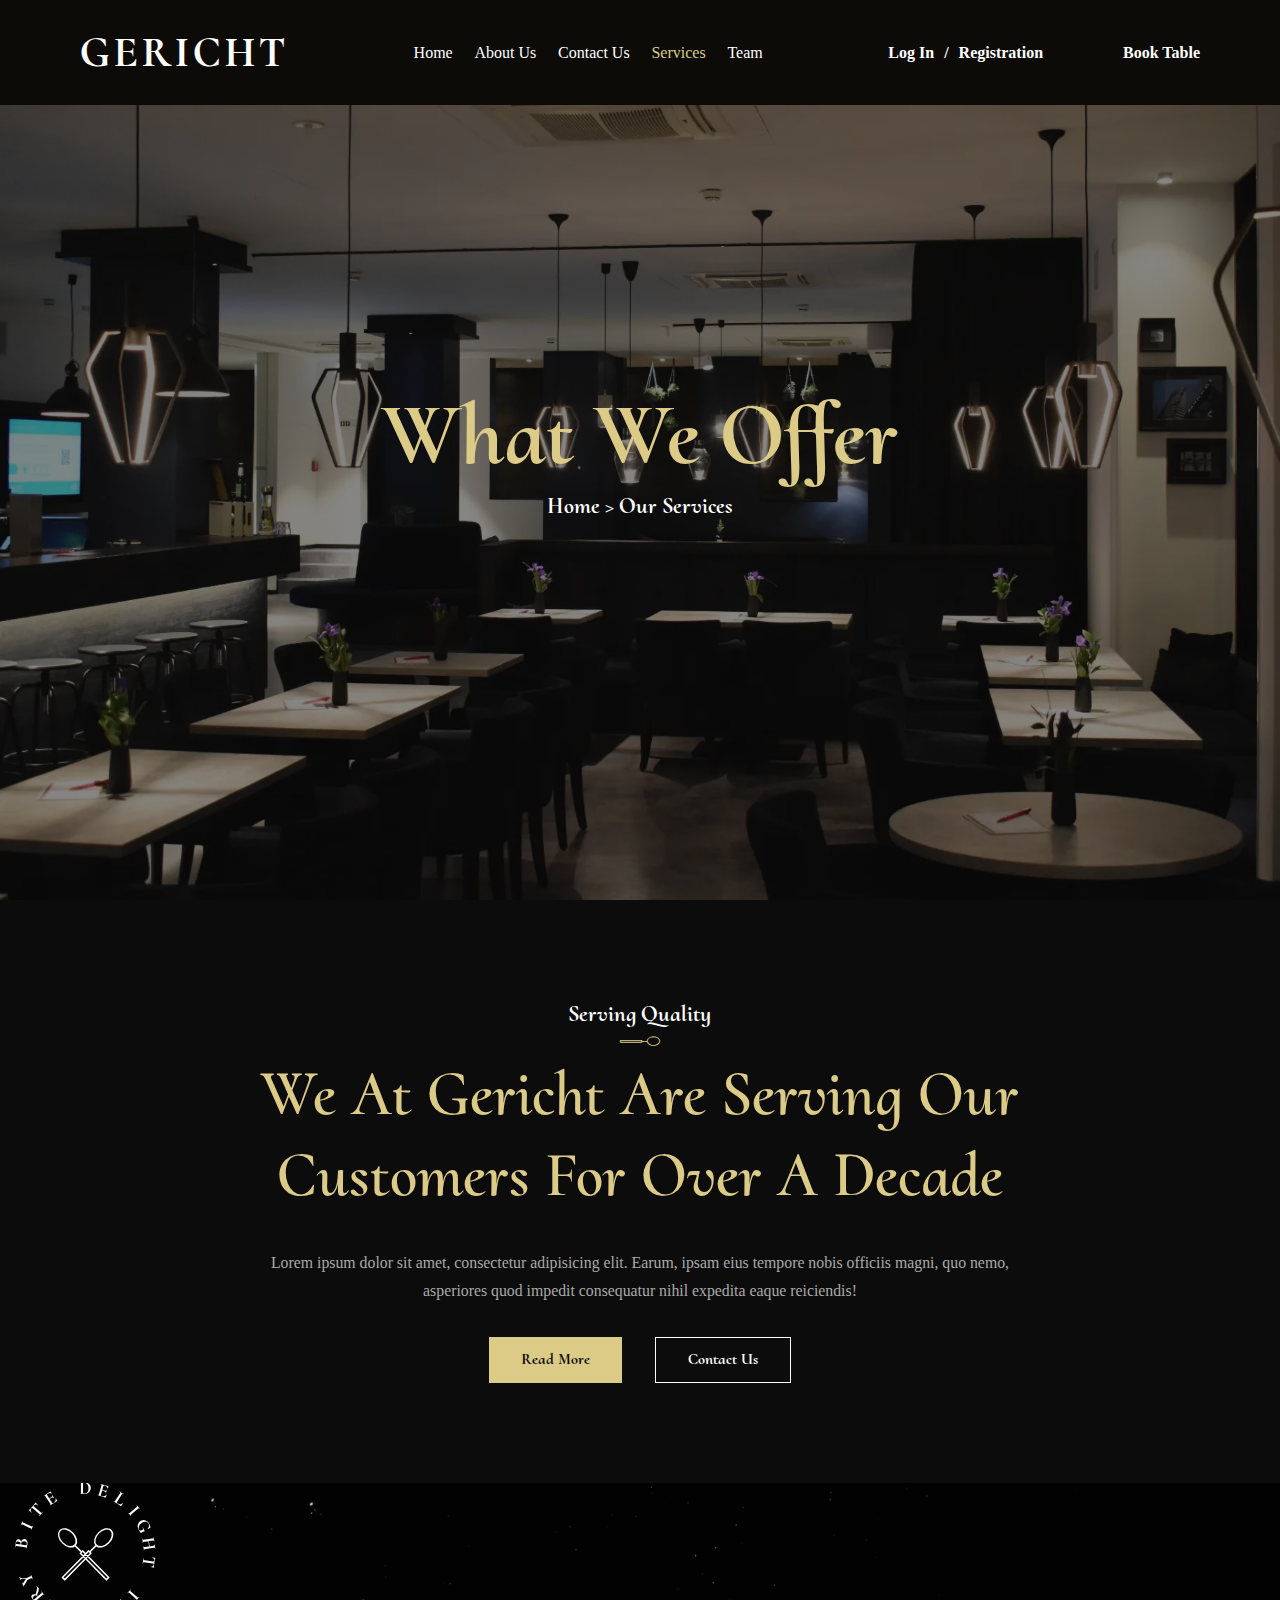
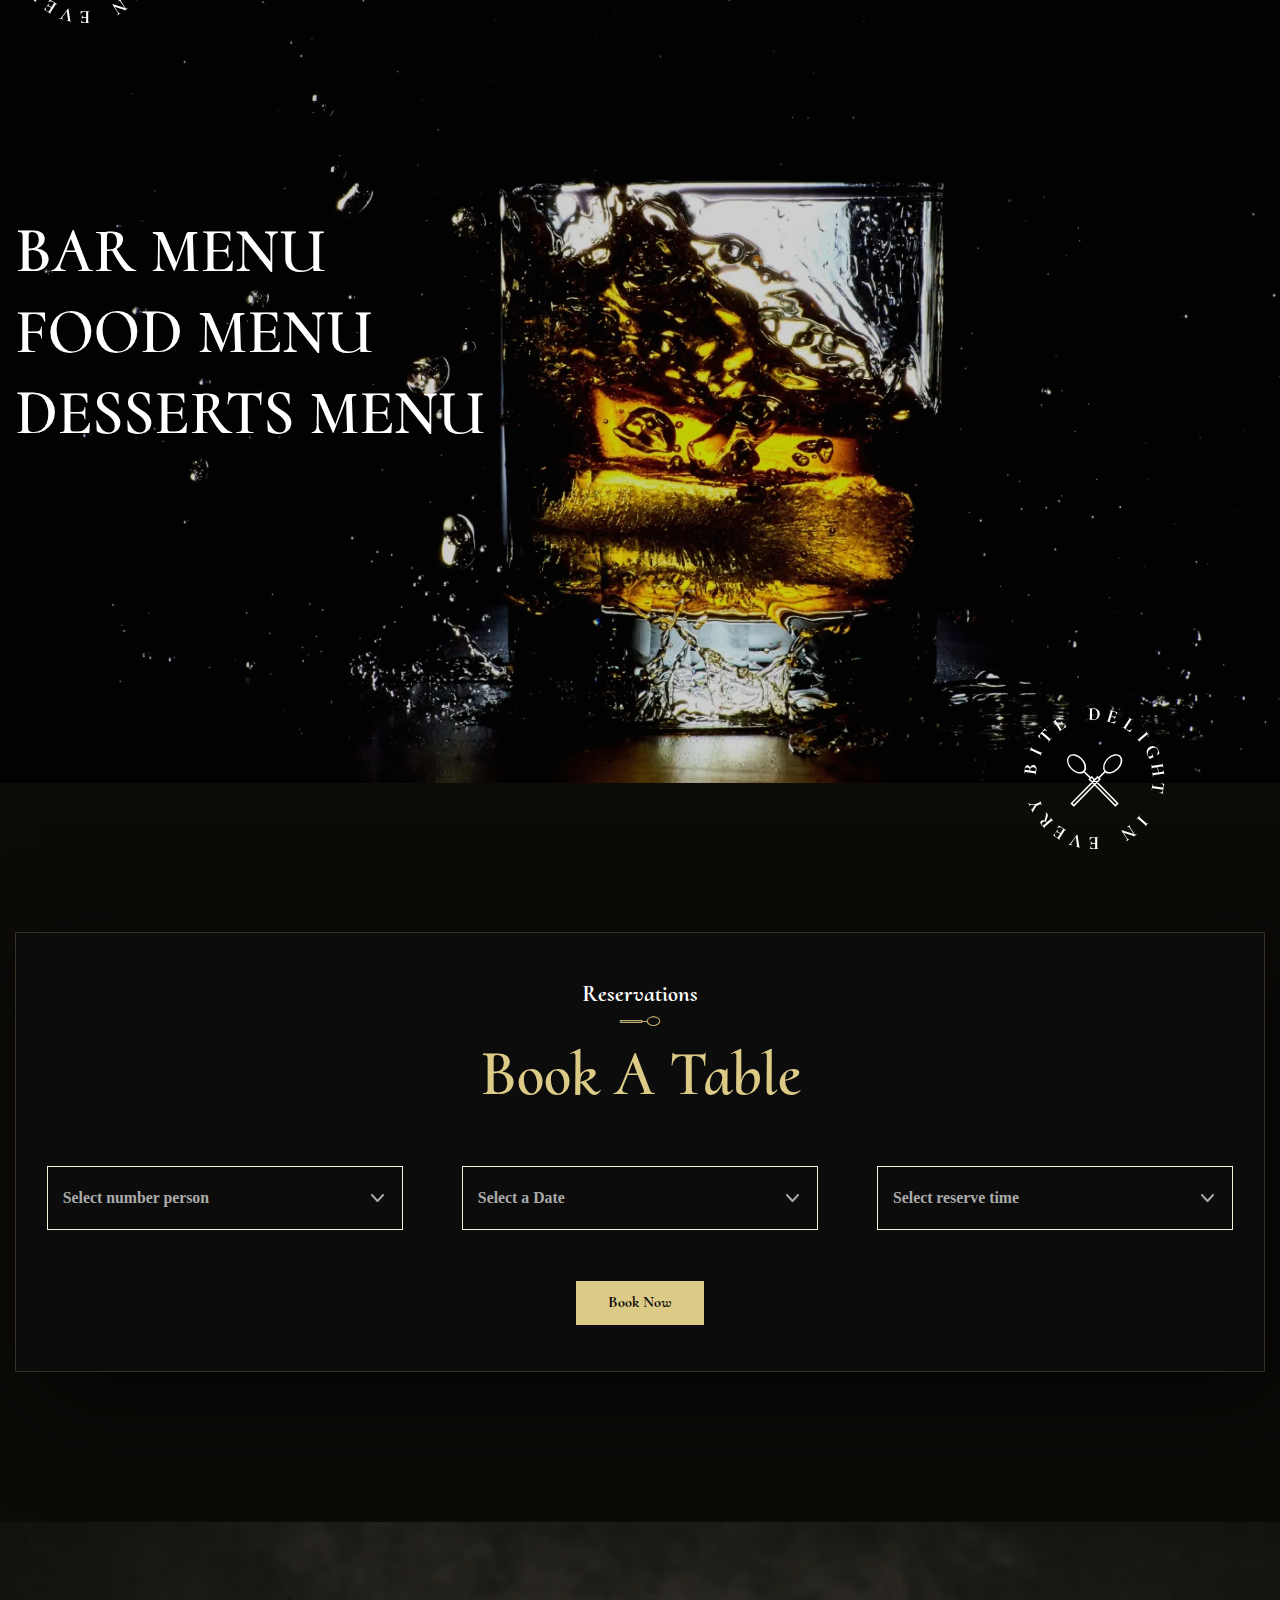
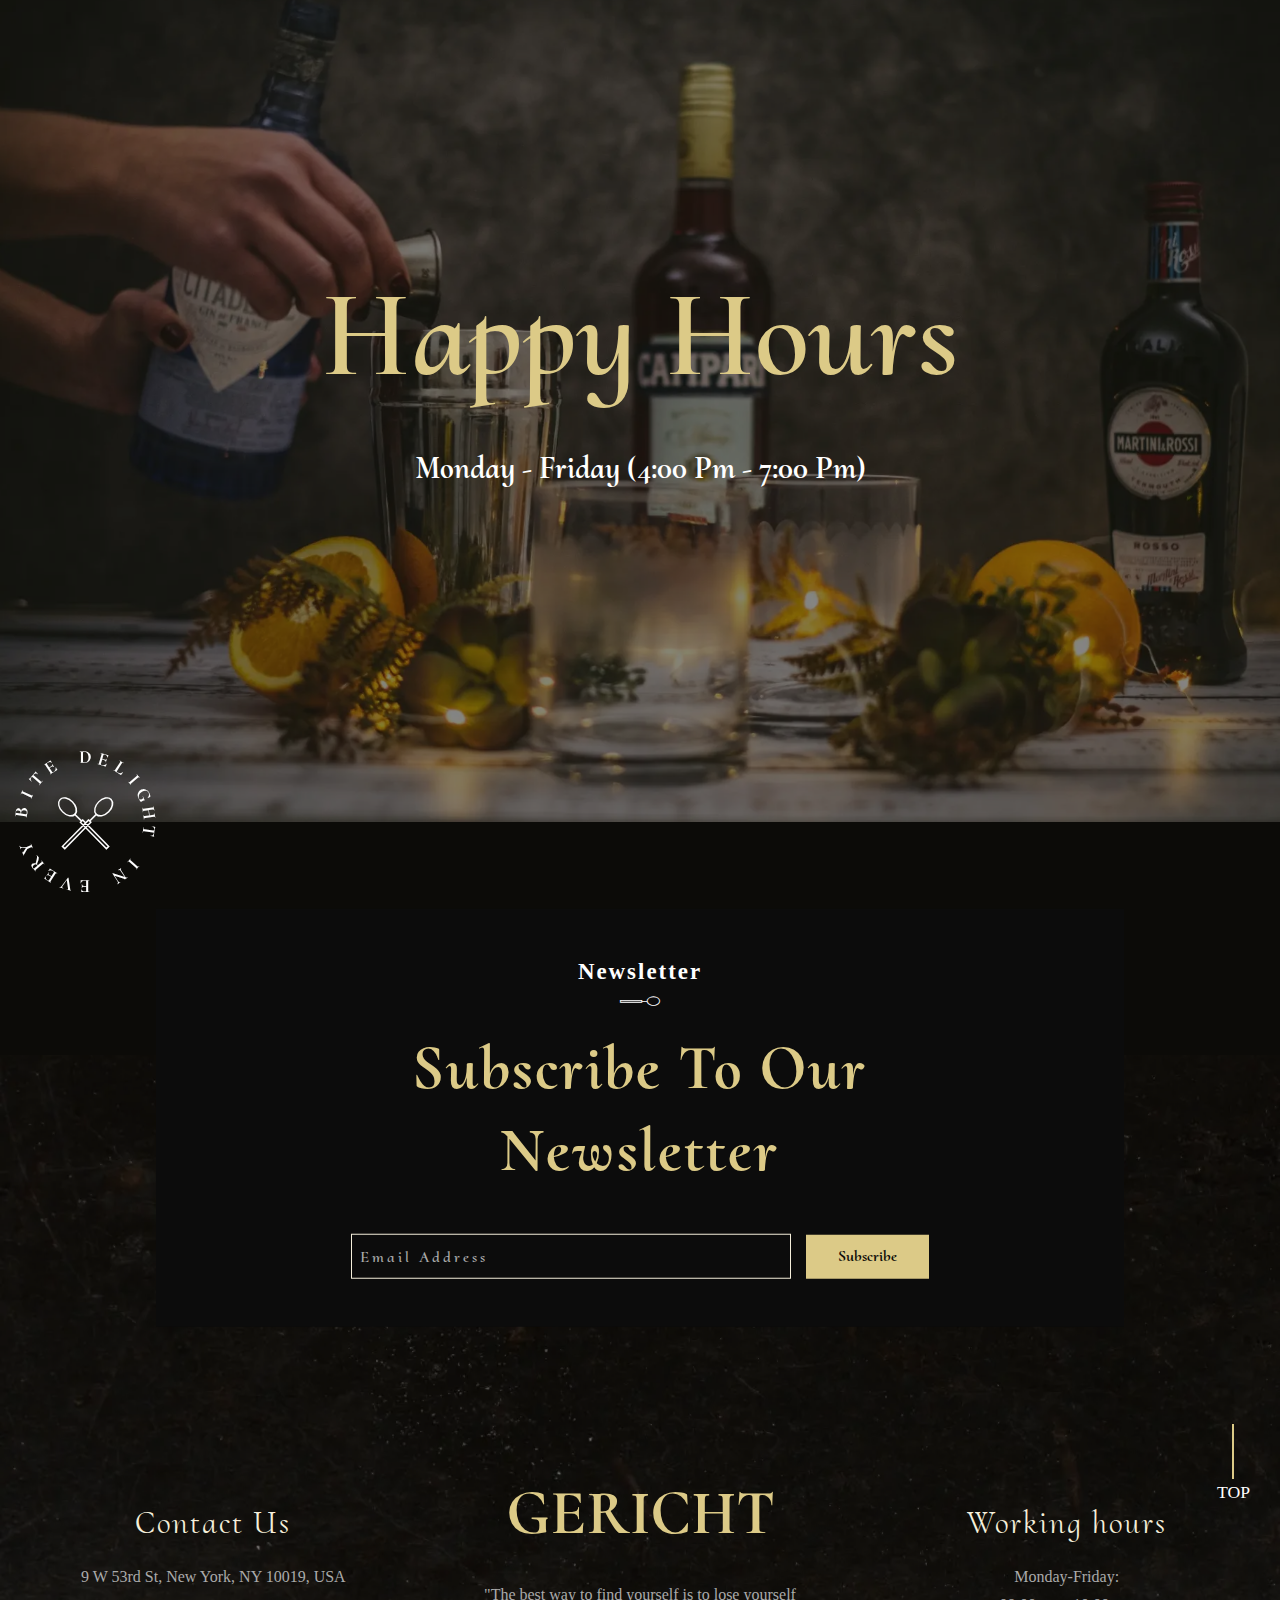
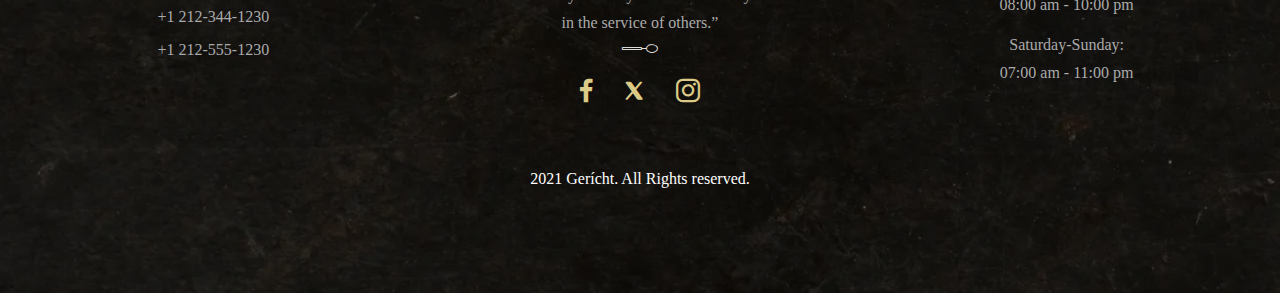
<file: services.html>
<!doctype html>
<html lang="en">

<head>
	<title>Services</title>
	<meta charset="UTF-8">
	<meta name="format-detection" content="telephone=no">
	<!-- <style>body{opacity: 0;}</style> -->
	<link rel="stylesheet" href="css/style.min.css?_v=20240328165608">
	<link rel="shortcut icon" href="favicon.ico">
	<!-- <meta name="robots" content="noindex, nofollow"> -->
	<meta name="viewport" content="width=device-width, initial-scale=1.0">
</head>

<body>
	<div class="wrapper">
		<header data-scroll="150" data-scroll-show class="header">
			<div class="header__contant">
				<div class="header__wrap">
					<div class="header__logo">
						<a href="index.html">gericht</a>
					</div>
					<div class="header__menu menu">
						<nav class="menu__body">
							<ul class="menu__list">
								<li id="index" class="menu__item"><a href="index.html" class="menu__link">home</a></li>
								<li id="about" class="menu__item">
									<a href="about.html" class="menu__link">About us</a>
								</li>
								<li id="contact" class="menu__item">
									<a href="contact.html" class="menu__link">contact Us</a>
								</li>
								<li id="services" class="menu__item">
									<a href="services.html" class="menu__link">Services</a>
								</li>
								<li id="team" class="menu__item"><a href="team.html" class="menu__link">Team</a></li>
							</ul>
						</nav>
					</div>
					<div data-da=".menu__body,767.98,2" class="header__registr registr">
						<div class="registr__reg reg">
							<ul class="reg__list">
								<li class="reg__item"><a data-popup="#popup" class="reg__link" href="">Log in</a></li>
								<li class="reg__item">/</li>
								<li class="reg__item">
									<a class="reg__link" href="registration.html">Registration</a>
								</li>
							</ul>
						</div>
						<div class="registr__book">
							<a data-goto="#reserv" href="">Book Table</a>
						</div>
					</div>
					<button type="button" class="menu__icon icon-menu"><span></span></button>
				</div>
			</div>
		</header>
		<div id="popup" aria-hidden="true" class="popup">
			<div class="popup__wrapper">
				<div class="popup__content">
					<button data-close type="button" class="popup__close">Close X</button>
					<div class="popup__text">
						<form class="popup__form" action="files/sendmail/sendmail.php" method="POST">
							<input type="text" name="E-mail" data-error="Error" placeholder="E-mail" class="popup__input input" />
							<input type="text" name="password" data-error="Error" placeholder="Enter your password" class="popup__input password input" />
							<button type="submit" class="button btn"><span>Send</span></button>
						</form>
					</div>
				</div>
			</div>
		</div>

		<main class="page">
			<section class="page__what-offer what-offer top">
				<picture><source srcset="img/fon-page-ser-ab-cont-team.webp" type="image/webp"><img src="img/fon-page-ser-ab-cont-team.jpg" alt="" /></picture>
				<div class="what-offer__title">
					<h2>what we offer</h2>
					<div class="what-offer__sub-title">
						<a href="index.html">home ></a>
						<span>our services</span>
					</div>
				</div>
			</section>
			<section class="page__our-customers our-customers">
				<div class="our-customers__container">
					<div class="our-customers__wrap">
						<div class="our-customers__title title">
							<h6>serving quality</h6>
							<span class="_icon-spoon"></span>
							<h2>We at gericht are serving our customers for over a decade</h2>
						</div>
						<div class="our-customers__tetx">
							Lorem ipsum dolor sit amet, consectetur adipisicing elit. Earum, ipsam eius tempore
							nobis officiis magni, quo nemo, asperiores quod impedit consequatur nihil expedita
							eaque reiciendis!
						</div>
						<div class="our-customers__button">
							<button class="our-customers__btn btn"><span>read more</span></button>
							<button class="our-customers__btn btn btn_not-color">
								<span>contact us</span>
							</button>
						</div>
					</div>
				</div>
			</section>
			<section class="page__links-menu links-menu">
				<picture><source srcset="img/bar.webp" type="image/webp"><img src="img/bar.jpg" alt="" /></picture>
				<div class="links-menu__container _icon-logo-page">
					<ul class="links-menu__list">
						<li class="links-menu__item"><a href="#" class="links-menu__link">bar menu</a></li>
						<li class="links-menu__item"><a href="#" class="links-menu__link">food menu</a></li>
						<li class="links-menu__item">
							<a href="#" class="links-menu__link">desserts Menu</a>
						</li>
					</ul>
				</div>
			</section>
			<section id="reserv" class="page__reservation reservation">
				<div class="reservation__container _icon-logo-page">
					<div class="reservation__wrap">
						<div class="reservation__title title">
							<h6>Reservations</h6>
							<span class="_icon-spoon"></span>
							<h2>Book a table</h2>
						</div>
						<div class="reservation__time-data-box">
							<div class="reservation__selects">
								<select name="form[]" data-class-modif="form">
									<option value="1" selected>Select number person</option>
									<option value="1">1 Person</option>
									<option value="2">2 Person</option>
									<option value="3">3 Person</option>
									<option value="4">4 Person</option>
									<option value="4">More 4 Person</option>
								</select>
								<select id="selectDate" name="form[]" data-class-modif="form">
									<option value="1" selected>Select a Date</option>
									<option value="2"></option>
									<option value="3"></option>
									<option value="4"></option>
									<option value="5"></option>
									<option value="6"></option>
									<option value="7"></option>
									<option value="8"></option>
									<option value="9"></option>
									<option value="10"></option>
									<option value="11"></option>
								</select>
								<select name="form[]" data-class-modif="form">
									<option value="1">Select reserve time</option>
									<option value="1">8:00 AM</option>
									<option value="2">9:00 AM</option>
									<option value="3">10:00 AM</option>
									<option value="4">11:00 AM</option>
									<option value="4">12:00 AM</option>
									<option value="4">13:00 PM</option>
									<option value="4">14:00 PM</option>
									<option value="4">15:00 PM</option>
									<option value="4">16:00 PM</option>
									<option value="4">17:00 PM</option>
									<option value="4">18:00 PM</option>
									<option value="4">19:00 PM</option>
									<option value="4">20:00 PM</option>
									<option value="4">21:00 PM</option>
								</select>
							</div>
							<button type="submit" class="reservation__btn btn"><span>Book Now</span></button>
						</div>
					</div>
				</div>
			</section>
			<section class="page__hours hours">
				<picture><source srcset="img/hourse.webp" type="image/webp"><img src="img/hourse.jpg" alt="" /></picture>
				<div class="hours__title">
					<h2>happy hours</h2>
					<p>monday - friday (4:00 Pm - 7:00 Pm)</p>
				</div>
			</section>
		</main>
		<footer class="footer">
			<div class="footer__interlayer">
				<div class="interlayer__container _icon-logo-page"></div>
			</div>
			<div class="footer__container">
				<div class="footer__newsletter newsletter">
					<div class="newsletter__title">
						<p>newsletter</p>
						<span class="_icon-spoon"></span>
						<h3>subscribe to our newsletter</h3>
					</div>
					<form class="newsletter__form" action="files/sendmail/sendmail.php" method="POST">
						<input type="text" name="email" data-error="Error" placeholder="Email Address" class="newsletter__input input" />
						<button type="submit" class="newsletter__subs btn"><span>subscribe</span></button>
					</form>
				</div>
				<div data-goto=".top" class="footer__top"><span></span><span>top</span></div>
				<div class="footer__contacts-foot contacts-foot">
					<div data-da=".contacts-foot,767.98,3" class="contacts-foot__contact contact">
						<h5>contact us</h5>
						<a href="#" class="contact__address">9 W 53rd St, New York, NY 10019, USA</a>
						<a href="tel:+12123441230" class="contact__tel">+1 212-344-1230</a>
						<a href="tel:+12125551230" class="contact__tel">+1 212-555-1230</a>
					</div>
					<div class="contacts-foot__network-logo network-logo">
						<div class="network-logo__text">
							<h3>gericht</h3>
							<p>"The best way to find yourself is to lose yourself in the service of others.”</p>
							<span class="_icon-spoon"></span>
						</div>
						<div class="network-logo__link-social">
							<a href="#" class="_icon-fb"></a>
							<a href="#" class="_icon-twit"></a>
							<a href="#" class="_icon-insta"></a>
						</div>
					</div>
					<div class="contacts-foot__work-days work-days">
						<h5>Working hours</h5>
						<div class="work-days__day">
							<span>Monday-Friday:</span>
							<span>08:00 am - 10:00 pm</span>
						</div>
						<div class="work-days__day">
							<span>Saturday-Sunday:</span>
							<span>07:00 am - 11:00 pm</span>
						</div>
					</div>
				</div>
				<div class="footer__copyright">2021 Gerícht. All Rights reserved.</div>
			</div>
		</footer>

	</div>
	<script src="js/app.min.js?_v=20240328165608"></script>
</body>

</html>
</file>
<file: css/style.min.css>
@charset "UTF-8";@import url(https://fonts.googleapis.com/css?family=Open+Sans:regular,600,italic&display=swap);@import url(https://fonts.googleapis.com/css?family=Cormorant+Upright:regular,600,700&display=swap);@font-face{font-family:icons;font-display:swap;src:url(../fonts/icons.woff2) format("woff2"),url(../fonts/icons.woff) format("woff");font-weight:400;font-style:normal}[class*=_icon-]:before{font-family:icons;font-style:normal;font-weight:400;font-variant:normal;text-transform:none;line-height:1;-webkit-font-smoothing:antialiased;-moz-osx-font-smoothing:grayscale}[class*=_icon-]:before{display:block}._icon-twit:before{content:"\e900"}._icon-check:before{content:"\e901"}._icon-comment:before{content:"\e902"}._icon-fb:before{content:"\e903"}._icon-gerb-number:before{content:"\e904"}._icon-insta:before{content:"\e905"}._icon-like:before{content:"\e906"}._icon-logo-page:before{content:"\e909"}._icon-quotes:before{content:"\e90a"}._icon-serch:before{content:"\e90b"}._icon-spoon:before{content:"\e90c"}*{padding:0;margin:0;border:0}*,*::after,*::before{-webkit-box-sizing:border-box;box-sizing:border-box}*::after,*::before{display:inline-block}body,html{height:100%;min-width:320px}body{color:#fff;line-height:1;font-family:"Open+Sans";font-size:1rem;-ms-text-size-adjust:100%;-moz-text-size-adjust:100%;-webkit-text-size-adjust:100%;-webkit-font-smoothing:antialiased;-moz-osx-font-smoothing:grayscale}button,input,textarea{font-family:"Open+Sans";font-size:inherit;line-height:inherit;color:inherit;background-color:transparent}input,textarea{width:100%}button,option,select{cursor:pointer}a{display:inline-block;color:inherit;text-decoration:none}ul li{list-style:none}img{vertical-align:top}h1,h2,h3,h4,h5,h6{font-weight:inherit;font-size:inherit}.lock body{overflow:hidden;-ms-touch-action:none;touch-action:none;-ms-scroll-chaining:none;overscroll-behavior:none}.wrapper{min-height:100%;display:-webkit-box;display:-ms-flexbox;display:flex;-webkit-box-orient:vertical;-webkit-box-direction:normal;-ms-flex-direction:column;flex-direction:column;overflow:hidden}@supports (overflow:clip){.wrapper{overflow:clip}}.wrapper > main{-webkit-box-flex:1;-ms-flex:1 1 auto;flex:1 1 auto}.wrapper > *{min-width:0}[class*=__container]{max-width:83.125rem;margin:0 auto;padding:0 .9375rem}.select{min-width:0;position:relative;width:30.029154519%}.select__body{position:relative}.select__title{color:inherit;text-align:left;border:1px solid #f5efdb;background-color:transparent;cursor:pointer;width:100%;padding:16px 0}.select__value{display:-webkit-box;display:-ms-flexbox;display:flex;min-width:0;-webkit-box-align:center;-ms-flex-align:center;align-items:center;height:1.875rem;padding:0 .9375rem;gap:.625rem;font-weight:600;line-height:1.75;color:#aaa}.select__value > *{-webkit-box-flex:1;-ms-flex:1 1 auto;flex:1 1 auto}.select__value:after{content:"";background:url(../img/icons/check.svg) center no-repeat;-ms-flex-item-align:stretch;-ms-grid-row-align:stretch;align-self:stretch;-webkit-box-flex:0;-ms-flex:0 0 20px;flex:0 0 20px;-webkit-transition:all .3s ease 0s;transition:all .3s ease 0s}._select-open .select__value:after{-webkit-transform:rotate(-180deg);-ms-transform:rotate(-180deg);transform:rotate(-180deg)}.select__value._select-pseudo-label::before{content:attr(data-pseudo-label);opacity:.5}.select__content{-webkit-box-flex:1;-ms-flex:1 1 auto;flex:1 1 auto;overflow:hidden;text-overflow:ellipsis;white-space:nowrap}.select__text{-webkit-box-flex:1;-ms-flex:1 1 auto;flex:1 1 auto;overflow:hidden;text-overflow:ellipsis;white-space:nowrap}.select__input{width:100%;background-color:transparent;height:100%}.select__options{color:#aaa;position:absolute;top:calc(100% - .0625rem);min-width:100%;left:0;background-color:#0c0c0c;border-top:0;padding:10px 0 5px 0}.select__scroll{overflow-y:auto;overflow-x:hidden;max-height:12.5rem}.select__option{width:100%;text-align:left;cursor:pointer;padding:15px 15px;color:inherit;border-bottom:1px solid #aaa}.select__option._select-selected{background-color:transparent}.select__row{display:-webkit-inline-box;display:-ms-inline-flexbox;display:inline-flex;-webkit-box-align:center;-ms-flex-align:center;align-items:center}.select--show-top .select__options{top:auto;bottom:calc(100% - .0625rem);border:1px solid #d9d9d9;border-bottom:0;border-radius:4px 4px 0 0;padding:5px 0 10px 0}._select-tag{cursor:pointer}.icon-menu{display:none}body::after{content:"";background-color:rgba(0,0,0,.5);position:fixed;width:100%;height:100%;top:0;left:0;opacity:0;-webkit-transition:opacity .8s ease 0s;transition:opacity .8s ease 0s;pointer-events:none;z-index:149}.popup-show body::after{opacity:1}.popup{position:fixed;top:0;left:0;bottom:0;right:0;padding:30px 10px;-webkit-transition:visibility .8s ease 0s;transition:visibility .8s ease 0s;visibility:hidden;pointer-events:none}.popup_show{z-index:150;visibility:visible;overflow:auto;pointer-events:auto}.popup_show .popup__content{visibility:visible;-webkit-transform:scale(1);-ms-transform:scale(1);transform:scale(1)}.popup__wrapper{display:-webkit-box;display:-ms-flexbox;display:flex;-webkit-box-orient:vertical;-webkit-box-direction:normal;-ms-flex-direction:column;flex-direction:column;-webkit-box-align:center;-ms-flex-align:center;align-items:center;min-height:100%;-webkit-box-flex:1;-ms-flex:1 1 auto;flex:1 1 auto;width:100%;display:flex;-webkit-box-pack:center;-ms-flex-pack:center;justify-content:center;align-items:center}.popup__content{visibility:hidden;-webkit-transform:scale(0);-ms-transform:scale(0);transform:scale(0);-webkit-transition:-webkit-transform .3s ease 0s;transition:-webkit-transform .3s ease 0s;transition:transform .3s ease 0s;transition:transform .3s ease 0s,-webkit-transform .3s ease 0s;background-color:#0c0b08;padding:20px;width:100%;max-width:900px;border-radius:20px}.lock .popup__content{visibility:visible}.popup__close{position:absolute;top:15px;right:15px;color:red;font-weight:600;line-height:1.3;border:none}.popup__form{width:80%}.popup__input{padding:calc(var(--ind) * .5) calc(var(--ind) * .6);border:1px solid #dcca87;border-radius:5px;color:#fff;font-weight:600;font-family:"Cormorant Upright"}.popup__input:not(:last-child){margin-bottom:calc(var(--ind) * .5)}.popup__input::-webkit-input-placeholder{font-family:"Cormorant Upright";font-weight:400;text-transform:capitalize;color:#fff}.popup__input::-moz-placeholder{font-family:"Cormorant Upright";font-weight:400;text-transform:capitalize;color:#fff}.popup__input:-ms-input-placeholder{font-family:"Cormorant Upright";font-weight:400;text-transform:capitalize;color:#fff}.popup__input::-ms-input-placeholder{font-family:"Cormorant Upright";font-weight:400;text-transform:capitalize;color:#fff}.popup__input::placeholder{font-family:"Cormorant Upright";font-weight:400;text-transform:capitalize;color:#fff}.button{border-radius:5px}.ibg{width:100%;height:100%;-o-object-fit:cover;object-fit:cover}.ibg--top{-o-object-position:top;object-position:top}.ibg--bottom{-o-object-position:bottom;object-position:bottom}.ibg--left{-o-object-position:left;object-position:left}.ibg--right{-o-object-position:right;object-position:right}.ibg--contain{-o-object-fit:contain;object-fit:contain}.header{position:absolute;width:100%;padding:1.9047619048% 0;background-color:#0c0b08;-webkit-transition:all .7s;transition:all .7s;z-index:100}.header._header-scroll{position:fixed;top:-200%;background-color:rgba(12,11,8,.95)}.header._header-show{-webkit-transition:top .3s ease 0s;transition:top .3s ease 0s;top:0}.menu-open .header::before{content:"";position:absolute;inset:0;width:100%;height:100%;background-color:#0c0b08;z-index:1;-webkit-transition:all .7s;transition:all .7s}.header__wrap{display:-webkit-box;display:-ms-flexbox;display:flex;-webkit-box-pack:justify;-ms-flex-pack:justify;justify-content:space-between;-webkit-box-align:center;-ms-flex-align:center;align-items:center;gap:calc(var(--ind) * .7)}.header__logo{position:relative;z-index:2}.header__logo a{position:relative;font-family:"Cormorant Upright";font-weight:700;line-height:1.3;letter-spacing:3px;text-transform:uppercase}.header__logo a::before{content:"";position:absolute;top:100%;left:0;width:0;height:2px;background-color:#fff;border-radius:5px;opacity:0;-webkit-transition:all .3s;transition:all .3s}.header__registr{position:relative;z-index:2}.menu{display:-webkit-inline-box;display:-ms-inline-flexbox;display:inline-flex}.menu__list{display:-webkit-box;display:-ms-flexbox;display:flex;-ms-flex-wrap:wrap;flex-wrap:wrap;gap:calc(var(--ind) * 1)}.menu__item{position:relative}.menu__item::before{content:"";position:absolute;top:100%;left:0;width:0;height:2px;background-color:#fff;border-radius:5px;opacity:0;-webkit-transition:all .3s;transition:all .3s}.menu__link{font-weight:400;line-height:1.75;text-transform:capitalize}.registr{display:-webkit-box;display:-ms-flexbox;display:flex;-webkit-box-align:center;-ms-flex-align:center;align-items:center;gap:calc(var(--ind) * 3.67)}.registr__book a{position:relative;font-weight:600;line-height:1.75;text-transform:capitalize}.registr__book a::before{content:"";position:absolute;top:100%;left:0;width:0;height:2px;background-color:#fff;border-radius:5px;opacity:0;-webkit-transition:all .3s;transition:all .3s}.active.menu__item{color:#dcca87}.active.menu__item::before{background-color:#dcca87}.reg__list{display:-webkit-box;display:-ms-flexbox;display:flex;-webkit-box-align:center;-ms-flex-align:center;align-items:center;gap:10px}.reg__item{font-weight:600;line-height:1.75;text-transform:capitalize;position:relative;-webkit-transition:all .3s;transition:all .3s}.reg__item:nth-child(2)::before{content:"";display:none}.reg__item::before{content:"";position:absolute;top:100%;left:0;width:0;height:2px;background-color:#fff;border-radius:5px;opacity:0;-webkit-transition:all .3s;transition:all .3s}.no-webp .footer{background:url(../img/fon-page.jpg) 0 0 no-repeat}.footer{z-index:5;position:relative}.footer::before{content:"";position:absolute;inset:0;width:100%;height:100%;background-color:rgba(12,11,8,.5);z-index:0;pointer-events:none}.footer__interlayer{padding-bottom:18.2291666667%;background-color:#0c0b08}.footer__container{position:relative;z-index:1}.footer__newsletter{text-align:center}.footer__top{position:absolute;top:50%;right:30px;display:-webkit-box;display:-ms-flexbox;display:flex;-webkit-box-orient:vertical;-webkit-box-direction:normal;-ms-flex-direction:column;flex-direction:column;gap:5px;-webkit-box-align:center;-ms-flex-align:center;align-items:center;cursor:pointer}.footer__top span:nth-child(1){height:calc(var(--ind) * 2.5);border:1px solid #dcca87}.footer__top span:nth-child(2){text-transform:uppercase}.footer__contacts-foot:not(:last-child){margin-bottom:calc(var(--ind) * 2.86)}.footer__copyright{text-align:center;margin-bottom:calc(var(--ind) * 4.57);font-weight:400;line-height:1.75}.interlayer__container{position:relative}.interlayer__container::before{padding:0 15px;position:absolute;top:0;left:0;-webkit-transform:translateY(-50%);-ms-transform:translateY(-50%);transform:translateY(-50%)}.newsletter{width:77.380952381%;padding:3.8095238095% 15.5952380952%;background-color:#0c0c0c;margin:0 auto;-webkit-transform:translateY(-35%);-ms-transform:translateY(-35%);transform:translateY(-35%)}.newsletter__title:not(:last-child){margin-bottom:calc(var(--ind) * 2)}.newsletter__title p{display:inline-block;font-weight:700;line-height:1.3;letter-spacing:2px;color:#fff;text-transform:capitalize}.newsletter__title p:not(:last-child){margin-bottom:calc(var(--ind) * .5)}.newsletter__title span{display:block}.newsletter__title span:not(:last-child){margin-bottom:calc(var(--ind) * 1)}.newsletter__title span::before{font-size:.5625rem}.newsletter__title h3{font-family:Cormorant Upright;font-weight:700;line-height:1.3;letter-spacing:2px;color:#dcca87;text-transform:capitalize}.newsletter__form{display:-webkit-box;display:-ms-flexbox;display:flex;gap:2.4615384615%;-webkit-box-align:center;-ms-flex-align:center;align-items:center}.newsletter__input{font-family:Cormorant Upright;border:1px solid #f5efdb;padding:2% 1.3846153846%;color:#dcca87}.newsletter__input::-webkit-input-placeholder{color:#aaa;font-weight:600;line-height:1.75;letter-spacing:3px}.newsletter__input::-moz-placeholder{color:#aaa;font-weight:600;line-height:1.75;letter-spacing:3px}.newsletter__input:-ms-input-placeholder{color:#aaa;font-weight:600;line-height:1.75;letter-spacing:3px}.newsletter__input::-ms-input-placeholder{color:#aaa;font-weight:600;line-height:1.75;letter-spacing:3px}.newsletter__input::placeholder{color:#aaa;font-weight:600;line-height:1.75;letter-spacing:3px}.contacts-foot{display:-webkit-box;display:-ms-flexbox;display:flex;-ms-flex-pack:distribute;justify-content:space-around;gap:1.875rem}.contacts-foot__contact{-ms-flex-preferred-size:33%;flex-basis:33%;padding-top:1.875rem}.contacts-foot__network-logo{-ms-flex-preferred-size:33%;flex-basis:33%}.contacts-foot__work-days{-ms-flex-preferred-size:33%;flex-basis:33%;padding-top:1.875rem}.contact{text-align:center}.contact h5{font-family:"Cormorant Upright";font-weight:400;line-height:1.3;letter-spacing:2px;color:#f5efdb;text-transform:capitalize}.contact h5:not(:last-child){margin-bottom:calc(var(--ind) * .86)}.contact__address{display:block;font-weight:400;line-height:1.75;color:#aaa}.contact__address:not(:last-child){margin-bottom:.75rem}.contact__tel{display:block;font-weight:400;line-height:1.75;color:#aaa}.contact__tel:not(:last-child){margin-bottom:.3125rem}.contact__tel:hover{color:#dcca87;text-decoration:underline}.network-logo{display:-webkit-box;display:-ms-flexbox;display:flex;-webkit-box-orient:vertical;-webkit-box-direction:normal;-ms-flex-direction:column;flex-direction:column;-webkit-box-align:center;-ms-flex-align:center;align-items:center;gap:calc(var(--ind) * 1.2)}.network-logo__text{display:-webkit-box;display:-ms-flexbox;display:flex;-webkit-box-orient:vertical;-webkit-box-direction:normal;-ms-flex-direction:column;flex-direction:column;-webkit-box-align:center;-ms-flex-align:center;align-items:center;text-align:center}.network-logo__text h3{font-family:"Cormorant Upright";font-weight:700;line-height:1.3;color:#dcca87;text-transform:uppercase}.network-logo__text h3:not(:last-child){margin-bottom:calc(var(--ind) * 1.2)}.network-logo__text p{font-weight:400;line-height:1.75;color:#aaa;width:80%}.network-logo__text p:not(:last-child){margin-bottom:.5rem}.network-logo__text span{font-size:.5rem}.network-logo__link-social{display:-webkit-box;display:-ms-flexbox;display:flex;gap:1.875em}.network-logo__link-social a{font-size:1.5rem;color:#dcca87;-webkit-transition:all .3s;transition:all .3s}.work-days{text-align:center}.work-days h5{font-family:"Cormorant Upright";font-weight:400;line-height:1.3;letter-spacing:2px;color:#f5efdb}.work-days h5:not(:last-child){margin-bottom:calc(var(--ind) * .86)}.work-days__day{display:-webkit-box;display:-ms-flexbox;display:flex;-webkit-box-orient:vertical;-webkit-box-direction:normal;-ms-flex-direction:column;flex-direction:column;font-weight:400;line-height:1.75;color:#aaa}.work-days__day:not(:last-child){margin-bottom:.75rem}:root{--ind:calc(1vw + 1vh)}[class*=__contant]{width:87.5%;margin:0 auto}.page__first{position:relative;z-index:1}.title{display:-webkit-box;display:-ms-flexbox;display:flex;-webkit-box-orient:vertical;-webkit-box-direction:normal;-ms-flex-direction:column;flex-direction:column;-webkit-box-align:center;-ms-flex-align:center;align-items:center;gap:8px}.title:not(:last-child){margin-bottom:calc(var(--ind) * 2.35)}.title h6{font-family:"Cormorant Upright";font-weight:700;line-height:1.3;color:#fff;text-transform:capitalize}.title span::before{font-size:.5625rem;color:#dcca87}.title h2{text-transform:capitalize;font-family:"Cormorant Upright";font-weight:600;line-height:1.3;color:#dcca87}.btn{display:-webkit-inline-box;display:-ms-inline-flexbox;display:inline-flex;-webkit-box-align:center;-ms-flex-align:center;align-items:center;-webkit-box-pack:center;-ms-flex-pack:center;justify-content:center;padding:.5rem 2rem;background-color:#dcca87;-webkit-transition:all .5s;transition:all .5s}.btn span{font-family:"Cormorant Upright";font-weight:700;text-transform:capitalize;line-height:1.75;letter-spacing:4%;color:#0c0b08}.first{padding-top:13.0769230769%;padding-bottom:11.3076923077%;background-color:#0c0b08}.first__box{display:-webkit-box;display:-ms-flexbox;display:flex;-webkit-box-align:center;-ms-flex-align:center;align-items:center;-webkit-box-pack:justify;-ms-flex-pack:justify;justify-content:space-between;position:relative}.first__page-link{-webkit-writing-mode:vertical-rl;-ms-writing-mode:tb-rl;writing-mode:vertical-rl;-webkit-transform:rotate(180deg);-ms-transform:rotate(180deg);transform:rotate(180deg);display:-webkit-box;display:-ms-flexbox;display:flex;gap:.9375em}.first__page-link a{font-weight:400;line-height:1.75;color:#fff}.first__title{width:calc(var(--ind) * 16.6)}.first__title h4{font-family:"Cormorant Upright";font-weight:700;line-height:1.3;letter-spacing:4%;color:#fff;text-transform:capitalize}.first__title span:not(:last-child){margin-bottom:.5rem}.first__title span::before{font-size:.5625rem;color:#dcca87}.first__title h1{font-family:"Cormorant Upright";font-weight:700;line-height:1.3;letter-spacing:4%;color:#dcca87;text-transform:capitalize;padding-right:65px}.first__title h1:not(:last-child){margin-bottom:2rem}.first__title p{line-height:1.75;letter-spacing:4%}.first__title p:not(:last-child){margin-bottom:2rem}.food-img{width:50%}.food-img__image{position:relative;width:95.0769230769%;overflow:hidden;padding-bottom:105.8461538462%}.food-img__image img{position:absolute;inset:0;width:100%;height:100%;-o-object-fit:cover;object-fit:cover}.swiper-pagination{padding-top:10.4761904762%;display:-webkit-box;display:-ms-flexbox;display:flex;gap:5px}.swiper-pagination-bullet{font-weight:600;line-height:1.75;color:#fff}.swiper-pagination-bullet-active{color:#dcca87;padding:0 15px}.no-webp .ab-history{background:url(../img/fon-page.jpg) 0 0 no-repeat}.ab-history{position:relative}.ab-history::before{content:"";position:absolute;inset:0;width:100%;height:100%;background-color:rgba(12,11,8,.5);z-index:0;pointer-events:none}.ab-history__wrap{position:relative;padding:9.2307692308% 0}.ab-history__image{position:relative;padding-bottom:54.0769230769%}.ab-history__image img{position:absolute;inset:0;width:100%;height:100%;-o-object-fit:contain;object-fit:contain}.ab-history__text{position:absolute;inset:0;width:100%;height:100%;display:-webkit-box;display:-ms-flexbox;display:flex;-webkit-box-align:center;-ms-flex-align:center;align-items:center;-webkit-box-pack:center;-ms-flex-pack:center;justify-content:center;gap:17.3076923077%}.ab-history__about{display:-webkit-box;display:-ms-flexbox;display:flex;-webkit-box-orient:vertical;-webkit-box-direction:normal;-ms-flex-direction:column;flex-direction:column;-webkit-box-align:end;-ms-flex-align:end;align-items:flex-end;gap:calc(var(--ind) * 1.45);-ms-flex-preferred-size:40.2307692308%;flex-basis:40.2307692308%}.ab-history__about span::before{-webkit-transform:rotate(-180deg);-ms-transform:rotate(-180deg);transform:rotate(-180deg)}.ab-history__about p{text-align:right;line-height:1.75;color:#aaa;overflow:hidden;display:-webkit-box;-webkit-line-clamp:3;line-clamp:2;-webkit-box-orient:vertical}.ab-history__our-hist{display:-webkit-box;display:-ms-flexbox;display:flex;-webkit-box-orient:vertical;-webkit-box-direction:normal;-ms-flex-direction:column;flex-direction:column;-webkit-box-align:start;-ms-flex-align:start;align-items:flex-start;gap:calc(var(--ind) * 1.45);-ms-flex-preferred-size:40.2307692308%;flex-basis:40.2307692308%}.ab-history__our-hist p{line-height:1.75;color:#aaa;overflow:hidden;display:-webkit-box;-webkit-line-clamp:3;line-clamp:2;-webkit-box-orient:vertical}.ab-history__title{font-size:.5625rem;color:#dcca87}.ab-history__title h3{font-family:"Cormorant Upright";font-weight:600;line-height:1.3;color:#dcca87}.ab-history__title h3:not(:last-child){margin-bottom:.5rem}.reservation{background-color:#0c0b08}.reservation__container{padding-top:11.6923076923%;padding-bottom:11.6923076923%;position:relative;z-index:10}.reservation__container::before{position:absolute;top:0;right:-80%;width:100%;height:100%;-webkit-transform:translateY(-10%);-ms-transform:translateY(-10%);transform:translateY(-10%)}.reservation__wrap{width:100%;padding:3.6923076923% 2.4615384615%;margin:0 auto;text-align:center;background-color:#0c0c0c;border:1px solid rgba(220,202,135,.2);-webkit-box-shadow:22px 30px 95px rgba(0,0,0,.7);box-shadow:22px 30px 95px rgba(0,0,0,.7)}.reservation__selects{display:-webkit-box;display:-ms-flexbox;display:flex;-webkit-box-pack:justify;-ms-flex-pack:justify;justify-content:space-between;gap:calc(var(--ind) * 1.172)}.reservation__selects:not(:last-child){margin-bottom:calc(var(--ind) * 2.35)}.links-menu{position:relative;overflow:hidden}.links-menu::before{content:"";position:absolute;inset:0;width:100%;height:100%;background-color:rgba(12,11,8,.2);z-index:1;pointer-events:none}.links-menu img{position:absolute;inset:0;width:100%;height:100%;-o-object-fit:cover;object-fit:cover}.links-menu__container{position:relative;display:-webkit-box;display:-ms-flexbox;display:flex;height:100vh;-webkit-box-align:center;-ms-flex-align:center;align-items:center;z-index:1}.links-menu__container::before{position:absolute;top:0;left:0;width:100%;height:100%;padding-left:15px}.links-menu__list{position:relative;display:-webkit-inline-box;display:-ms-inline-flexbox;display:inline-flex;-webkit-box-orient:vertical;-webkit-box-direction:normal;-ms-flex-direction:column;flex-direction:column}.links-menu__link{font-family:"Cormorant Upright";font-weight:600;text-transform:uppercase;line-height:1.3;color:#fff;position:relative}.links-menu__link::before{content:"";position:absolute;top:100%;left:0;width:0;height:5px;border-radius:5px;background-color:#fff;opacity:0;-webkit-transition:all .5s;transition:all .5s}.today-sp{background-color:#0c0c0c;padding:7.8125% 0}.today-sp__container{text-align:center}.today-sp__spec-menu:not(:last-child){margin-bottom:calc(var(--ind) * 2.89)}.spec-menu{display:-webkit-box;display:-ms-flexbox;display:flex;-webkit-box-pack:center;-ms-flex-pack:center;justify-content:center;gap:2.4615384615%}.spec-menu h3{font-family:"Cormorant Upright";font-weight:600;line-height:1.3;color:#fff;text-align:center}.spec-menu h3:not(:last-child){margin-bottom:calc(var(--ind) * 1.5)}.spec-menu__wine{width:31.6923076923%}.spec-menu__product{display:-webkit-box;display:-ms-flexbox;display:flex;-webkit-box-orient:vertical;-webkit-box-direction:normal;-ms-flex-direction:column;flex-direction:column;gap:40px}.spec-menu__image{width:31.6923076923%;position:relative;overflow:hidden;padding-bottom:50.7692307692%}.spec-menu__image img{position:absolute;inset:0;width:100%;height:100%;-o-object-fit:cover;object-fit:cover}.spec-menu__cocktails{width:31.6923076923%}.product{text-align:left}.product__title{display:-webkit-box;display:-ms-flexbox;display:flex;-webkit-box-pack:justify;-ms-flex-pack:justify;justify-content:space-between}.product__title a{font-family:"Cormorant Upright";font-weight:700;line-height:1.3;color:#dcca87;text-transform:capitalize}.product__price{display:-webkit-box;display:-ms-flexbox;display:flex;-webkit-box-align:center;-ms-flex-align:center;align-items:center;gap:15px;font-weight:700;line-height:1.3;color:#fff;text-transform:uppercase}.product__price span{width:calc(var(--ind) * 3);height:1px;background-color:#fff}.product p{color:#aaa}.no-webp .believe{background:url(../img/fon-page.jpg) 0 0 no-repeat}.believe{position:relative;z-index:0;padding:7.9166666667% 0}.believe::before{content:"";position:absolute;inset:0;width:100%;height:100%;background-color:rgba(12,11,8,.2);z-index:1}.believe__container{position:relative;z-index:2}.believe__wrap{display:-webkit-box;display:-ms-flexbox;display:flex;-webkit-box-pack:justify;-ms-flex-pack:justify;justify-content:space-between;gap:7.6923076923%}.believe__image{position:relative;width:33.6904761905%;padding-bottom:57%;overflow:hidden}.believe__image img{position:absolute;inset:0;width:100%;height:100%;-o-object-fit:cover;object-fit:cover}.description{width:43.8461538462%;display:-webkit-box;display:-ms-flexbox;display:flex;-webkit-box-orient:vertical;-webkit-box-direction:normal;-ms-flex-direction:column;flex-direction:column;gap:calc(var(--ind) * 2)}.description__title{-webkit-box-align:start;-ms-flex-align:start;align-items:start}.description__title:not(:last-child){margin-bottom:0}.description__text h6{font-style:italic;line-height:1.75;color:#aaa;display:-webkit-box;display:-ms-flexbox;display:flex;-webkit-box-align:center;-ms-flex-align:center;align-items:center}.description__text h6 span::before{padding-right:15px;color:#fff}.description__text p{font-style:italic;line-height:1.75;color:#aaa}.description__name{display:-webkit-box;display:-ms-flexbox;display:flex;-webkit-box-orient:vertical;-webkit-box-direction:normal;-ms-flex-direction:column;flex-direction:column;gap:8px}.description__name a:nth-child(1){font-family:"Cormorant Upright";line-height:1.3;color:#dcca87}.description__name a:nth-child(2){line-height:1.75;color:#aaa}.description__signature{position:relative;width:41.2280701754%;padding-bottom:14.5614035088%;overflow:hidden}.description__signature img{position:absolute;inset:0;width:100%;height:100%;-o-object-fit:cover;object-fit:cover}.testimony{background-color:#0c0b08;padding:7.8125% 0;position:relative}.testimony::before{position:absolute;top:0;right:0;padding-right:15px;-webkit-transform:translateY(-50%);-ms-transform:translateY(-50%);transform:translateY(-50%)}.customers{width:100%;display:-ms-grid;display:grid;grid-template-columns:repeat(auto-fill,minmax(450px,1fr));grid-auto-rows:auto;-webkit-column-gap:calc(var(--ind) * 2);-moz-column-gap:calc(var(--ind) * 2);column-gap:calc(var(--ind) * 2);row-gap:calc(var(--ind) * 2);margin:0 auto}.customer{display:-webkit-box;display:-ms-flexbox;display:flex;-webkit-box-align:center;-ms-flex-align:center;align-items:center;gap:calc(var(--ind) * 1.5)}.customer__image{width:11.875rem;padding-bottom:190px;position:relative;z-index:1}.customer__image img{position:absolute;inset:0;width:100%;height:100%;-o-object-fit:cover;object-fit:cover}.customer__image::before{position:absolute;bottom:-15%;right:-15%;color:#fff;z-index:5}.customer__description{-ms-flex-preferred-size:calc(var(--ind) * 17);flex-basis:calc(var(--ind) * 17);display:-webkit-box;display:-ms-flexbox;display:flex;-webkit-box-orient:vertical;-webkit-box-direction:normal;-ms-flex-direction:column;flex-direction:column;gap:5px}.customer__description a:nth-child(1){line-height:1.75;color:#aaa;overflow:hidden;display:-webkit-box;-webkit-line-clamp:3;line-clamp:2;-webkit-box-orient:vertical}.customer__description a:nth-child(1):not(:last-child){margin-bottom:.625rem}.customer__description a:nth-child(2){font-family:"Cormorant Upright";line-height:1.3;color:#dcca87}.customer__description span{line-height:1.75;color:#f5efdb}.rest-video{position:relative;width:100vw;padding-bottom:100vh;overflow:hidden}.rest-video video{position:absolute;inset:0;width:100%;height:100%;-o-object-fit:cover;object-fit:cover}.rest-video__container{position:relative}.rest-video__container::before{position:absolute;top:calc(var(--ind) * 3);left:calc(var(--ind) * 3);z-index:1}.no-webp .laurels{background:url(../img/fon-page.jpg) 0 0 no-repeat}.laurels{position:relative;padding:6.7708333333% 0}.laurels::before{content:"";position:absolute;inset:0;width:100%;height:100%;background-color:rgba(12,11,8,.5);z-index:1}.laurels__container{position:relative;z-index:2}.laurels__wrap{display:-webkit-box;display:-ms-flexbox;display:flex;-webkit-box-pack:center;-ms-flex-pack:center;justify-content:center;gap:calc(var(--ind) * 4.1)}.laurels__our-laurels{width:50.7692307692%}.laurels__image{position:relative;width:42.6923076923%;padding-bottom:53.1538461538%}.laurels__food{position:absolute;inset:0;width:100%;height:100%;-o-object-fit:cover;object-fit:cover}.laurels__G{position:absolute;bottom:0;left:-30%;width:100%;height:60%;-o-object-fit:contain;object-fit:contain}.our-laurels__laurel{display:-ms-grid;display:grid;grid-template-columns:repeat(auto-fit,minmax(250px,1fr));grid-auto-rows:auto;-webkit-column-gap:calc(var(--ind) * 1.2);-moz-column-gap:calc(var(--ind) * 1.2);column-gap:calc(var(--ind) * 1.2);row-gap:calc(var(--ind) * 2.55)}.laurel{display:-webkit-box;display:-ms-flexbox;display:flex;-webkit-box-align:center;-ms-flex-align:center;align-items:center;gap:calc(var(--ind) * 2);width:90.9090909091%}.laurel__namber{position:relative}.laurel__namber::before{position:absolute;inset:0;-webkit-transform:translate(-200%,-70%);-ms-transform:translate(-200%,-70%);transform:translate(-200%,-70%)}.laurel__text a{font-family:"Cormorant Upright";font-weight:700;line-height:1.3;color:#dcca87;text-transform:capitalize}.laurel__text p{line-height:1.75;color:#aaa}.updates{background-color:#0c0b08;padding:7.8125% 0;text-align:center}.updates__container{position:relative}.updates__container::before{position:absolute;bottom:0;right:0;-webkit-transform:translate(-50%,50%);-ms-transform:translate(-50%,50%);transform:translate(-50%,50%)}.updates__cards{display:-webkit-box;display:-ms-flexbox;display:flex;-webkit-box-pack:center;-ms-flex-pack:center;justify-content:center;gap:calc(var(--ind) * 1.2)}.updates__cards:not(:last-child){margin-bottom:calc(var(--ind) * 3)}.card{display:-webkit-box;display:-ms-flexbox;display:flex;-webkit-box-orient:vertical;-webkit-box-direction:normal;-ms-flex-direction:column;flex-direction:column;gap:calc(var(--ind) * 1);width:31.6923076923%}.card__image{position:relative;width:100%;padding-bottom:104.1162227603%;overflow:hidden}.card__image img{position:absolute;inset:0;width:100%;height:100%;-o-object-fit:cover;object-fit:cover;-webkit-transition:all .3s;transition:all .3s}.description-card{-webkit-box-flex:1;-ms-flex-positive:1;flex-grow:1;display:-webkit-box;display:-ms-flexbox;display:flex;-webkit-box-orient:vertical;-webkit-box-direction:normal;-ms-flex-direction:column;flex-direction:column;gap:calc(var(--ind) * 1.2);text-align:left}.description-card__date{display:-webkit-box;display:-ms-flexbox;display:flex;-webkit-box-pack:justify;-ms-flex-pack:justify;justify-content:space-between}.description-card__date p{line-height:1.75;color:#fafafa}.description-card__title{-webkit-box-flex:1;-ms-flex-positive:1;flex-grow:1;font-family:"Cormorant Upright";line-height:1.3;color:#dcca87;text-transform:capitalize;padding-right:20%}.description-card__text{-webkit-box-flex:1;-ms-flex-positive:1;flex-grow:1;line-height:1.75;color:#aaa}.description-card__link{line-height:1.75;color:#dcca87}.no-webp .instagram{background:url(../img/fon-page.jpg) 0 0 no-repeat}.instagram{position:relative;padding:7.8125% 0}.instagram::before{content:"";position:absolute;inset:0;width:100%;height:100%;background-color:rgba(12,11,8,.5);z-index:1;pointer-events:none}.instagram__container{position:relative;z-index:2;display:-webkit-box;display:-ms-flexbox;display:flex;-webkit-box-align:center;-ms-flex-align:center;align-items:center;-webkit-box-pack:justify;-ms-flex-pack:justify;justify-content:space-between;gap:calc(var(--ind) * 2.35)}.instagram__wrap{display:-webkit-box;display:-ms-flexbox;display:flex;-webkit-box-orient:vertical;-webkit-box-direction:normal;-ms-flex-direction:column;flex-direction:column;-webkit-box-align:start;-ms-flex-align:start;align-items:flex-start;width:37.7692307692%;gap:calc(var(--ind) * 1.2)}.instagram__title{-webkit-box-align:start;-ms-flex-align:start;align-items:start}.instagram__title:not(:last-child){margin-bottom:0}.instagram__text{line-height:1.75;color:#aaa}.instagram__slider{width:100%;position:absolute;top:0;left:0;width:100%;height:100%;-webkit-transform:translateX(50%);-ms-transform:translateX(50%);transform:translateX(50%)}.instagram__wrapper{display:-webkit-box;display:-ms-flexbox;display:flex;gap:calc(var(--ind) * 1.2)}.instagram__slide{-ms-flex-preferred-size:23.1538461538%;flex-basis:23.1538461538%}.instagram__image{position:relative;width:100%;padding-bottom:148.5049833887%;overflow:hidden}.instagram__image img{position:absolute;inset:0;width:100%;height:100%;-o-object-fit:cover;object-fit:cover;-webkit-transition:all .3s;transition:all .3s}[class*=__contant]{width:87.5%;margin:0 auto}.no-webp .slid-rest{background:url(../img/fon-page.jpg) 0 0 no-repeat}.slid-rest{padding:7.2916666667% 0;position:relative}.slid-rest::before{content:"";position:absolute;inset:0;width:100%;height:100%;background-color:rgba(4,4,4,.5);z-index:1;pointer-events:none}.slid-rest__contant{position:relative;z-index:2}.slid-rest__link{-webkit-writing-mode:vertical-lr;-ms-writing-mode:tb-lr;writing-mode:vertical-lr;display:-webkit-box;display:-ms-flexbox;display:flex;gap:.9375em;-webkit-transform:translateY(100%);-ms-transform:translateY(100%);transform:translateY(100%)}.slid-rest__link a{font-weight:400;line-height:1.75;color:#fff;-webkit-transform:rotate(180deg);-ms-transform:rotate(180deg);transform:rotate(180deg)}.slid-rest__container{position:relative;z-index:2;text-align:center}.slid-rest__container h1{position:absolute;top:25%;left:0;width:100%;height:100%;font-family:"Cormorant Upright";font-weight:700;line-height:1.3;text-transform:uppercase;color:#fff;z-index:2}.slid-rest__wrapper{-webkit-transform:translateX(25%);-ms-transform:translateX(25%);transform:translateX(25%)}.slid-rest__slide{position:relative;-ms-flex-preferred-size:48.8461538462%;flex-basis:48.8461538462%;padding-bottom:64.6153846154%;overflow:hidden}.slid-rest__slide img{position:absolute;inset:0;width:100%;height:100%;-o-object-fit:cover;object-fit:cover}.no-webp .entertainment{background:url(../img/fon-page.jpg) 0 0 no-repeat}.entertainment{position:relative;padding:11.5384615385% 0}.entertainment::before{content:"";position:absolute;inset:0;width:100%;height:100%;background-color:rgba(4,4,4,.5);z-index:1;pointer-events:none}.entertainment__contant{position:relative;z-index:2}.entertainment__contant::before{position:absolute;inset:0;padding-left:15px;-webkit-transform:translateY(-200px);-ms-transform:translateY(-200px);transform:translateY(-200px)}.entertainment__container{position:relative;z-index:2}.entertainment__wrap{display:-webkit-box;display:-ms-flexbox;display:flex;-webkit-box-pack:justify;-ms-flex-pack:justify;justify-content:space-between;-webkit-box-align:center;-ms-flex-align:center;align-items:center;gap:calc(var(--ind) * 5.15)}.entertainment__image{position:relative;width:50%;padding-bottom:53.8461538462%;overflow:hidden}.entertainment__image img{position:absolute;inset:0;width:100%;height:100%;-o-object-fit:cover;object-fit:cover}.card-in-one{width:50%;display:-webkit-box;display:-ms-flexbox;display:flex;-webkit-box-orient:vertical;-webkit-box-direction:normal;-ms-flex-direction:column;flex-direction:column;-webkit-box-align:start;-ms-flex-align:start;align-items:start;gap:calc(var(--ind) * 1.48)}.card-in-one__image{width:100%;position:relative;padding-bottom:66.3793103448%;overflow:hidden}.card-in-one__image img{position:absolute;inset:0;width:100%;height:100%;-o-object-fit:cover;object-fit:cover}.card-in-one__title{-webkit-box-align:start;-ms-flex-align:start;align-items:start}.card-in-one__title:not(:last-child){margin-bottom:0}.card-in-one__text{line-height:1.75;color:#aaa}.poison{background-color:#0c0b08;padding:7.8125% 0}.poison__card-poison{display:-webkit-box;display:-ms-flexbox;display:flex;width:100%;gap:calc(var(--ind) * 1.5)}.po-card{position:relative;width:31.6923076923%;padding-bottom:46.1538461538%;overflow:hidden}.po-card img{position:absolute;inset:0;width:100%;height:100%;-o-object-fit:cover;object-fit:cover;-webkit-transition:all .3s;transition:all .3s}.po-card h4{display:-webkit-box;display:-ms-flexbox;display:flex;-webkit-box-align:center;-ms-flex-align:center;align-items:center;-webkit-box-pack:center;-ms-flex-pack:center;justify-content:center;position:absolute;inset:0;width:100%;height:100%;-o-object-fit:cover;object-fit:cover;background-color:rgba(12,11,8,.3);text-transform:uppercase;font-family:"Cormorant Upright";font-weight:600;line-height:1.3;color:#fff;pointer-events:none}.hours{position:relative;width:100%;padding-bottom:100vh;overflow:hidden}.hours::before{content:"";position:absolute;inset:0;width:100%;height:100%;background-color:rgba(12,11,8,.5);z-index:1;pointer-events:none}.hours img{position:absolute;inset:0;width:100%;height:100%;-o-object-fit:cover;object-fit:cover}.hours__title{position:absolute;inset:0;width:100%;height:100%;display:-webkit-box;display:-ms-flexbox;display:flex;-webkit-box-orient:vertical;-webkit-box-direction:normal;-ms-flex-direction:column;flex-direction:column;-webkit-box-pack:center;-ms-flex-pack:center;justify-content:center;-webkit-box-align:center;-ms-flex-align:center;align-items:center;gap:calc(var(--ind) * 1.5);z-index:2}.hours__title h2{font-family:"Cormorant Upright";font-weight:600;line-height:1.3;text-transform:capitalize;color:#dcca87}.hours__title p{font-family:"Cormorant Upright";font-weight:700;line-height:1.3;text-transform:capitalize;color:#fff}.no-webp .find-us{background:url(../img/fon-page.jpg) 0 0 no-repeat}.find-us{position:relative;padding:7.8125% 0}.find-us::before{content:"";position:absolute;inset:0;width:100%;height:100%;background-color:rgba(12,11,8,.3);z-index:1}.find-us__contant{position:relative;z-index:2}.find-us__contant::before{position:absolute;top:0;right:-90%;width:100%;height:100%;-webkit-transform:translateY(-200px);-ms-transform:translateY(-200px);transform:translateY(-200px)}.find-us__container{position:relative;z-index:3}.find-us__wrap{display:-webkit-box;display:-ms-flexbox;display:flex;-webkit-box-pack:justify;-ms-flex-pack:justify;justify-content:space-between;-webkit-box-align:center;-ms-flex-align:center;align-items:center;gap:calc(var(--ind) * 4.4)}.find-us__us-text{-ms-flex-preferred-size:39.4615384615%;flex-basis:39.4615384615%}.find-us__image{-ms-flex-preferred-size:47.6923076923%;flex-basis:47.6923076923%;position:relative;padding-bottom:52.3076923077%;overflow:hidden}.find-us__image img{position:absolute;inset:0;width:100%;height:100%;-o-object-fit:cover;object-fit:cover}.us-text{display:-webkit-box;display:-ms-flexbox;display:flex;-webkit-box-orient:vertical;-webkit-box-direction:normal;-ms-flex-direction:column;flex-direction:column;-webkit-box-align:start;-ms-flex-align:start;align-items:start;gap:calc(var(--ind) * 1.5)}.us-text__title{-webkit-box-align:start;-ms-flex-align:start;align-items:start}.us-text__title:not(:last-child){margin-bottom:0}.us-text__open h4{font-family:"Opening Hours";line-height:1.3;color:#dcca87}.us-text__open h4:not(:last-child){margin-bottom:.9375rem}.us-text__open p{line-height:1.75;color:#fff}.what-offer{position:relative;display:-webkit-box;display:-ms-flexbox;display:flex;-webkit-box-orient:vertical;-webkit-box-direction:normal;-ms-flex-direction:column;flex-direction:column}.what-offer img{position:absolute;inset:0;width:100%;height:100%;-o-object-fit:cover;object-fit:cover}.what-offer::before{content:"";position:absolute;inset:0;width:100%;height:100%;background-color:rgba(12,12,12,.5);z-index:1}.what-offer__title{position:relative;z-index:2;display:-webkit-box;display:-ms-flexbox;display:flex;-webkit-box-orient:vertical;-webkit-box-direction:normal;-ms-flex-direction:column;flex-direction:column;height:100vh;-webkit-box-align:center;-ms-flex-align:center;align-items:center;-webkit-box-pack:center;-ms-flex-pack:center;justify-content:center}.what-offer__title h2{font-family:"Cormorant Upright";font-weight:700;line-height:1.3;text-transform:capitalize;color:#dcca87}.what-offer__sub-title{font-family:"Cormorant Upright";font-weight:700;line-height:1.3;text-transform:capitalize;color:#fff}.our-customers{background-color:#0c0c0c;padding:7.8125% 0}.our-customers__wrap{display:-webkit-box;display:-ms-flexbox;display:flex;-webkit-box-orient:vertical;-webkit-box-direction:normal;-ms-flex-direction:column;flex-direction:column;-webkit-box-align:center;-ms-flex-align:center;align-items:center;-webkit-box-pack:center;-ms-flex-pack:center;justify-content:center;gap:calc(var(--ind) * 1.5);width:78.4615384615%;text-align:center;margin:0 auto}.our-customers__title:not(:last-child){margin-bottom:0}.our-customers__tetx{width:80%;line-height:1.75;color:#aaa;text-align:center;overflow:hidden;display:-webkit-box;-webkit-line-clamp:3;line-clamp:2;-webkit-box-orient:vertical}.our-customers__button{display:-webkit-box;display:-ms-flexbox;display:flex;gap:calc(var(--ind) * 1.5)}.btn_not-color{background-color:transparent;border:1px solid #fff;-webkit-transition:all .3s;transition:all .3s}.btn_not-color span{color:#fff}.services-our{padding:7.9166666667% 0;background-color:#0c0b08}.wrap-cards{display:-webkit-box;display:-ms-flexbox;display:flex;-webkit-box-pack:space-s;-ms-flex-pack:space-s;justify-content:space-s;gap:calc(var(--ind) * 5)}.wrap-cards__left-c{-ms-flex-preferred-size:50%;flex-basis:50%}.wrap-cards__right-c{-ms-flex-preferred-size:50%;flex-basis:50%}.left-c{display:-webkit-box;display:-ms-flexbox;display:flex;-webkit-box-orient:vertical;-webkit-box-direction:normal;-ms-flex-direction:column;flex-direction:column;-webkit-box-align:start;-ms-flex-align:start;align-items:start;gap:calc(var(--ind) * 1.5)}.left-c__text{width:80.4615384615%;line-height:1.75;color:#aaa}.left-c__image{position:relative;width:80.4615384615%;padding-bottom:86.9230769231%;overflow:hidden}.left-c__image img{position:absolute;inset:0;width:100%;height:100%;-o-object-fit:cover;object-fit:cover}.right-c{display:-webkit-box;display:-ms-flexbox;display:flex;-webkit-box-orient:vertical;-webkit-box-direction:normal;-ms-flex-direction:column;flex-direction:column;gap:calc(var(--ind) * 1.5)}.right-c__image{position:relative;width:97.6923076923%;padding-bottom:59.2307692308%;overflow:hidden}.right-c__image img{position:absolute;inset:0;width:100%;height:100%;-o-object-fit:cover;object-fit:cover}.descript-c__title{font-family:"Cormorant Upright";font-weight:600;line-height:1.3;text-transform:capitalize;color:#dcca87;text-align:left}.descript-c__min-c{display:-webkit-box;display:-ms-flexbox;display:flex;gap:calc(var(--ind) * 3)}.min-c{width:33%;display:-webkit-box;display:-ms-flexbox;display:flex;-webkit-box-orient:vertical;-webkit-box-direction:normal;-ms-flex-direction:column;flex-direction:column;-webkit-box-align:start;-ms-flex-align:start;align-items:start;gap:12px}.min-c h4{font-family:"Cormorant Upright";font-weight:600;line-height:1.3;text-transform:capitalize;color:#dcca87;text-align:left}.min-c span::before{color:#dcca87}.min-c a{font-family:"Cormorant Upright";line-height:1.3;text-transform:capitalize;color:#fff}.happy-hours{padding:7.8125% 0;background-color:#0c0b08}.happy-hours__contant{position:relative}.happy-hours__contant::before{position:absolute;top:0;left:0;width:100%;height:100%;-webkit-transform:translateY(-200px);-ms-transform:translateY(-200px);transform:translateY(-200px)}.happy-hours__title{position:relative}.happy-hours__title p{text-align:center;line-height:1.75;color:#aaa;width:60%}.happy-hours__video{position:relative;width:100%;padding-bottom:53.8461538462%}.happy-hours__video video{position:absolute;inset:0;width:100%;height:100%;-o-object-fit:cover;object-fit:cover}.map-contact{padding:7.8125% 0;background-color:#0c0c0c}.map-contact__map{position:relative;padding-bottom:38.4615384615%;overflow:hidden}.map-contact__map iframe{position:absolute;inset:0;width:100%;height:100%;-o-object-fit:cover;object-fit:cover}.map-contact__contant{position:relative}.map-contact__contant::before{position:absolute;top:15px;right:-90%;width:100%;height:100%;z-index:15}.no-webp .message{background:url(../img/fon-page.jpg) 0 0 no-repeat}.message{position:relative;padding:7.8125% 0}.message::before{content:"";position:absolute;inset:0;width:100%;height:100%;background-color:rgba(12,12,12,.5);z-index:1;pointer-events:none}.message__container{position:relative;z-index:2}.message__wrap{display:-webkit-box;display:-ms-flexbox;display:flex;-webkit-box-pack:justify;-ms-flex-pack:justify;justify-content:space-between;-webkit-box-align:center;-ms-flex-align:center;align-items:center}.message__form-mess{width:48.8461538462%}.message__image{position:relative;width:36.9230769231%;padding-bottom:53.8461538462%}.message__foto{position:absolute;inset:0;width:100%;height:100%;-o-object-fit:cover;object-fit:cover}.message__G{position:absolute;bottom:0;left:0;width:70%;height:50%;-o-object-fit:cover;object-fit:cover;-webkit-transform:translateX(-15%);-ms-transform:translateX(-15%);transform:translateX(-15%)}.form-mess__input{border:1px solid #f5efdb;padding:calc(var(--ind) * .6) calc(var(--ind) * .7);font-family:"Cormorant Upright";font-weight:600;line-height:1.75;text-transform:capitalize;color:#dcca87;-webkit-transition:all .3s;transition:all .3s}.form-mess__input:not(:last-child){margin-bottom:calc(var(--ind) * 1.5)}.form-mess__input::-webkit-input-placeholder{font-family:"Cormorant Upright";font-weight:600;line-height:1.75;text-transform:capitalize;color:#aaa}.form-mess__input::-moz-placeholder{font-family:"Cormorant Upright";font-weight:600;line-height:1.75;text-transform:capitalize;color:#aaa}.form-mess__input:-ms-input-placeholder{font-family:"Cormorant Upright";font-weight:600;line-height:1.75;text-transform:capitalize;color:#aaa}.form-mess__input::-ms-input-placeholder{font-family:"Cormorant Upright";font-weight:600;line-height:1.75;text-transform:capitalize;color:#aaa}.form-mess__input::placeholder{font-family:"Cormorant Upright";font-weight:600;line-height:1.75;text-transform:capitalize;color:#aaa}.team-our{background-color:#0c0b08;padding:7.8125% 0}.team-our__contant{position:relative}.team-our__contant::before{position:absolute;top:0;right:0;-webkit-transform:translateY(-150%);-ms-transform:translateY(-150%);transform:translateY(-150%);z-index:2}.team-our__cards{display:-ms-grid;display:grid;grid-template-columns:repeat(auto-fill,minmax(320px,1fr));grid-auto-rows:auto;-webkit-column-gap:calc(var(--ind) * 1.17);-moz-column-gap:calc(var(--ind) * 1.17);column-gap:calc(var(--ind) * 1.17);row-gap:calc(var(--ind) * 2.2)}.team-our__image{position:relative;width:100%;padding-bottom:126.213592233%;overflow:hidden}.team-our__image img{position:absolute;inset:0;width:100%;height:100%;-o-object-fit:cover;object-fit:cover;-webkit-transition:all .3s;transition:all .3s}.card-team{display:-webkit-box;display:-ms-flexbox;display:flex;-webkit-box-orient:vertical;-webkit-box-direction:normal;-ms-flex-direction:column;flex-direction:column;gap:calc(var(--ind) * 1)}.card-team h2{font-family:"Cormorant Upright";font-weight:600;line-height:1.3;text-transform:capitalize;color:#fff}.card-team span{line-height:1.75;text-transform:capitalize;color:#fff}.contant_down{position:relative}.contant_down::before{position:absolute;bottom:0;right:0;-webkit-transform:translateY(150%);-ms-transform:translateY(150%);transform:translateY(150%);z-index:2}.no-webp .registrat{background:url(../img/fon-page.jpg) 0 0 no-repeat}.registrat{position:relative;width:100vw;padding:7.8125% 0}.registrat::before{content:"";position:absolute;inset:0;width:100%;height:100%;background-color:rgba(12,12,12,.5);z-index:1;pointer-events:none}.registrat__container{position:relative;z-index:2}.form-reg__input{display:block;width:calc(var(--ind) * 30);padding:calc(var(--ind) * .5) calc(var(--ind) * .6);font-family:Cormorant Upright;border:1px solid #f5efdb;color:#dcca87;font-weight:600;line-height:1.75;letter-spacing:3px}.form-reg__input:not(:last-child){margin-bottom:calc(var(--ind) * 1.5)}.form-reg__input::-webkit-input-placeholder{color:#aaa;font-weight:600;line-height:1.75;letter-spacing:3px}.form-reg__input::-moz-placeholder{color:#aaa;font-weight:600;line-height:1.75;letter-spacing:3px}.form-reg__input:-ms-input-placeholder{color:#aaa;font-weight:600;line-height:1.75;letter-spacing:3px}.form-reg__input::-ms-input-placeholder{color:#aaa;font-weight:600;line-height:1.75;letter-spacing:3px}.form-reg__input::placeholder{color:#aaa;font-weight:600;line-height:1.75;letter-spacing:3px}.form-reg__btn{padding:.5rem 2rem}.swiper{overflow:hidden}.swiper-initialized{-ms-touch-action:pan-y;touch-action:pan-y}.swiper-wrapper{width:100%;height:100%;-webkit-box-sizing:content-box;box-sizing:content-box;display:-webkit-box;display:-ms-flexbox;display:flex;position:relative}.swiper-vertical .swiper-wrapper{-webkit-box-orient:vertical;-webkit-box-direction:normal;-ms-flex-direction:column;flex-direction:column}.swiper-autoheight .swiper-wrapper{-webkit-box-align:start;-ms-flex-align:start;align-items:flex-start}.swiper-initialized .swiper-slide{-ms-flex-negative:0;flex-shrink:0}.swiper-android .swiper-slide,.swiper-android .swiper-wrapper{-webkit-transform:translate3d(0,0,0);transform:translate3d(0,0,0)}.swiper-button-lock{display:none!important}@media (min-width:83.125em){.select__value{font-size:1rem}.popup__input::-webkit-input-placeholder{font-size:1rem}.popup__input::-moz-placeholder{font-size:1rem}.popup__input:-ms-input-placeholder{font-size:1rem}.popup__input::-ms-input-placeholder{font-size:1rem}.popup__input::placeholder{font-size:1rem}.header__logo a{font-size:2.75rem}.footer__top span:nth-child(2){font-size:1.125rem}.interlayer__container::before{font-size:9.125rem}.newsletter__title p{font-size:1.4375rem}.newsletter__title h3{font-size:4rem}.contact h5{font-size:2rem}.network-logo__text h3{font-size:4rem}.work-days h5{font-size:2rem}.title h6{font-size:1.4375rem}.title h2{font-size:4rem}.btn span{font-size:1rem}.first__page-link a{font-size:1.125rem}.first__title h4{font-size:1.4375rem}.first__title h1{font-size:5.625rem}.ab-history__about p{font-size:1rem}.ab-history__our-hist p{font-size:1rem}.ab-history__title h3{font-size:4rem}.reservation__container::before{font-size:9.125rem}.links-menu__container::before{font-size:9.125rem}.links-menu__link{font-size:4rem}.spec-menu h3{font-size:2.8125rem}.product__title a{font-size:1.4375rem}.product__price{font-size:1.4375rem}.product p{font-size:1rem}.description__text h6{font-size:1rem}.description__text h6 span::before{font-size:2.3125rem}.description__text p{font-size:1rem}.description__name a:nth-child(1){font-size:2rem}.description__name a:nth-child(2){font-size:1rem}.testimony::before{font-size:9.125rem}.customer__image::before{font-size:2.5rem}.customer__description a:nth-child(1){font-size:1rem}.customer__description a:nth-child(2){font-size:2rem}.customer__description span{font-size:1rem}.rest-video__container::before{font-size:9.125rem}.laurel__namber{font-size:2rem}.laurel__namber::before{font-size:4.9375rem}.laurel__text a{font-size:1.4375rem}.laurel__text p{font-size:1rem}.updates__container::before{font-size:9.125rem}.description-card__date p{font-size:1rem}.description-card__title{font-size:2rem}.description-card__text{font-size:1rem}.description-card__link{font-size:1rem}.instagram__text{font-size:1rem}.slid-rest__link a{font-size:1.125rem}.slid-rest__container h1{font-size:11.25rem}.entertainment__contant::before{font-size:9.125rem}.card-in-one__text{font-size:1rem}.po-card h4{font-size:2.8125rem}.hours__title h2{font-size:8rem}.hours__title p{font-size:2rem}.find-us__contant::before{font-size:9.125rem}.us-text__open h4{font-size:1.4375rem}.us-text__open p{font-size:1rem}.what-offer__title h2{font-size:5.625rem}.what-offer__sub-title{font-size:1.4375rem}.our-customers__tetx{font-size:1rem}.left-c__text{font-size:1rem}.descript-c__title{font-size:2.8125rem}.min-c h4{font-size:2.8125rem}.min-c span::before{font-size:.5625rem}.min-c a{font-size:2rem}.happy-hours__contant::before{font-size:9.125rem}.happy-hours__title p{font-size:1rem}.map-contact__contant::before{font-size:9.125rem}.form-mess__input{font-size:1rem}.form-mess__input::-webkit-input-placeholder{font-size:1rem}.form-mess__input::-moz-placeholder{font-size:1rem}.form-mess__input:-ms-input-placeholder{font-size:1rem}.form-mess__input::-ms-input-placeholder{font-size:1rem}.form-mess__input::placeholder{font-size:1rem}.team-our__contant::before{font-size:9.125rem}.card-team h2{font-size:2.8125rem}.card-team span{font-size:1rem}.contant_down::before{font-size:9.125rem}}@media (max-width:1400px){.our-laurels__laurel{grid-template-columns:repeat(auto-fit,minmax(190px,1fr));padding-left:30px}.happy-hours__contant::before{-webkit-transform:translateY(-150px);-ms-transform:translateY(-150px);transform:translateY(-150px)}}@media (max-width:1250px){.customers{grid-template-columns:repeat(auto-fill,minmax(300px,1fr))}}@media (max-width:635px){.updates__cards{-webkit-box-orient:vertical;-webkit-box-direction:normal;-ms-flex-direction:column;flex-direction:column;-webkit-box-align:center;-ms-flex-align:center;align-items:center;gap:40px}.card{width:100%}}@media (max-width:580px){.instagram__container{-webkit-box-orient:vertical;-webkit-box-direction:normal;-ms-flex-direction:column;flex-direction:column}.instagram__wrap{width:100%}.instagram__slider{position:relative;-webkit-transform:translateX(25%);-ms-transform:translateX(25%);transform:translateX(25%)}}@media (max-width:20em){.select__value{font-size:.75rem}.popup__input::-webkit-input-placeholder{font-size:.75rem}.popup__input::-moz-placeholder{font-size:.75rem}.popup__input:-ms-input-placeholder{font-size:.75rem}.popup__input::-ms-input-placeholder{font-size:.75rem}.popup__input::placeholder{font-size:.75rem}.header__logo a{font-size:2.125rem}.footer__top span:nth-child(2){font-size:.75rem}.interlayer__container::before{font-size:2.25rem}.newsletter__title p{font-size:1.3125rem}.newsletter__title h3{font-size:2.125rem}.contact h5{font-size:1.375rem}.network-logo__text h3{font-size:2.125rem}.work-days h5{font-size:1.375rem}.title h6{font-size:1rem}.title h2{font-size:1.875rem}.btn span{font-size:.75rem}.first__page-link a{font-size:.875rem}.first__title h4{font-size:1rem}.first__title h1{font-size:3.125rem}.ab-history__about p{font-size:.625rem}.ab-history__our-hist p{font-size:.625rem}.ab-history__title h3{font-size:1.4375rem}.reservation__container::before{font-size:2.25rem}.links-menu__container::before{font-size:2.25rem}.links-menu__link{font-size:1.875rem}.spec-menu h3{font-size:1.625rem}.product__title a{font-size:1.125rem}.product__price{font-size:1.125rem}.product p{font-size:.75rem}.description__text h6{font-size:.75rem}.description__text h6 span::before{font-size:1.5625rem}.description__text p{font-size:.75rem}.description__name a:nth-child(1){font-size:1.125rem}.description__name a:nth-child(2){font-size:.75rem}.testimony::before{font-size:2.25rem}.customer__image::before{font-size:1.25rem}.customer__description a:nth-child(1){font-size:.75rem}.customer__description a:nth-child(2){font-size:1.1875rem}.customer__description span{font-size:.75rem}.rest-video__container::before{font-size:2.25rem}.laurel__namber{font-size:1.25rem}.laurel__namber::before{font-size:2.4375rem}.laurel__text a{font-size:1rem}.laurel__text p{font-size:.75rem}.updates__container::before{font-size:2.25rem}.description-card__date p{font-size:.75rem}.description-card__title{font-size:1.125rem}.description-card__text{font-size:.75rem}.description-card__link{font-size:.75rem}.instagram__text{font-size:.75rem}.slid-rest__link a{font-size:.875rem}.slid-rest__container h1{font-size:1.875rem}.entertainment__contant::before{font-size:2.25rem}.card-in-one__text{font-size:.75rem}.po-card h4{font-size:.875rem}.hours__title h2{font-size:2.25rem}.hours__title p{font-size:1rem}.find-us__contant::before{font-size:2.25rem}.us-text__open h4{font-size:1rem}.us-text__open p{font-size:.75rem}.what-offer__title h2{font-size:2.25rem}.what-offer__sub-title{font-size:1rem}.our-customers__tetx{font-size:.75rem}.left-c__text{font-size:.75rem}.descript-c__title{font-size:1.125rem}.min-c h4{font-size:1.125rem}.min-c span::before{font-size:.3125rem}.min-c a{font-size:1rem}.happy-hours__contant::before{font-size:2.25rem}.happy-hours__title p{font-size:.75rem}.map-contact__contant::before{font-size:2.25rem}.form-mess__input{font-size:.75rem}.form-mess__input::-webkit-input-placeholder{font-size:.75rem}.form-mess__input::-moz-placeholder{font-size:.75rem}.form-mess__input:-ms-input-placeholder{font-size:.75rem}.form-mess__input::-ms-input-placeholder{font-size:.75rem}.form-mess__input::placeholder{font-size:.75rem}.team-our__contant::before{font-size:2.25rem}.card-team h2{font-size:1.5625rem}.card-team span{font-size:.75rem}.contant_down::before{font-size:2.25rem}}@media (max-width:61.99875em){.select__title{padding:8px 0}.menu__body{position:fixed;width:100%;height:100%;left:-100%;top:0;overflow:auto;padding:3.125rem .9375rem .9375rem 1.875rem;-webkit-transition:left .7s;transition:left .7s;background-color:#0c0b08}.menu__body::before{content:"";position:fixed;width:100%;height:4.375rem;left:-100%;top:0;-webkit-transition:left .7s;transition:left .7s;z-index:2}.menu-open .menu__body{left:0}.menu-open .menu__body::before{left:0}.icon-menu{display:block;position:relative;width:1.875rem;height:1.125rem;z-index:5}.icon-menu span,.icon-menu::after,.icon-menu::before{content:"";-webkit-transition:all .3s ease 0s;transition:all .3s ease 0s;right:0;position:absolute;width:100%;height:.125rem;background-color:#fff}.icon-menu::before{top:0}.icon-menu::after{bottom:0}.icon-menu span{top:calc(50% - .0625rem)}.menu-open .icon-menu span{width:0}.menu-open .icon-menu::before{top:calc(50% - .0625rem);-webkit-transform:rotate(-45deg);-ms-transform:rotate(-45deg);transform:rotate(-45deg)}.menu-open .icon-menu::after{bottom:calc(50% - .0625rem);-webkit-transform:rotate(45deg);-ms-transform:rotate(45deg);transform:rotate(45deg)}.menu__list{-webkit-box-orient:vertical;-webkit-box-direction:normal;-ms-flex-direction:column;flex-direction:column;padding-top:50px;-webkit-box-align:center;-ms-flex-align:center;align-items:center}.first__box{-webkit-box-orient:vertical;-webkit-box-direction:normal;-ms-flex-direction:column;flex-direction:column;gap:3.75rem}.first__page-link{position:absolute;top:15%;right:0}.first__title{width:80%}.food-img{width:80%}.food-img__image{width:100%;margin:0 auto}.customer__image::before{bottom:-15px;right:-15px}.customer__description{-ms-flex-preferred-size:100%;flex-basis:100%}.slid-rest{padding-top:150px}.slid-rest__link{position:absolute;top:15%;right:0;-webkit-transform:translateY(0);-ms-transform:translateY(0);transform:translateY(0)}.entertainment__contant::before{-webkit-transform:translateY(-100px);-ms-transform:translateY(-100px);transform:translateY(-100px)}.find-us__contant::before{-webkit-transform:translateY(-100px);-ms-transform:translateY(-100px);transform:translateY(-100px)}.happy-hours__contant::before{-webkit-transform:translateY(-50px);-ms-transform:translateY(-50px);transform:translateY(-50px)}.team-our__cards{grid-template-columns:repeat(auto-fill,minmax(230px,1fr))}}@media (max-width:61.99875em) and (any-hover:none){.icon-menu{cursor:default}}@media (max-width:61.99875em) and (max-width:20em){.menu__link{font-size:1.5rem}}@media (max-width:47.99875em){.select{width:100%}.header__registr{z-index:0}.menu__body{display:-webkit-box;display:-ms-flexbox;display:flex;-webkit-box-orient:vertical;-webkit-box-direction:normal;-ms-flex-direction:column;flex-direction:column;gap:calc(var(--ind) * 1.175)}.registr{-webkit-box-orient:vertical;-webkit-box-direction:normal;-ms-flex-direction:column;flex-direction:column;gap:calc(var(--ind) * 1.175)}.registr__book a{font-weight:400}.reg__list{-webkit-box-orient:vertical;-webkit-box-direction:normal;-ms-flex-direction:column;flex-direction:column;gap:calc(var(--ind) * 1.175)}.reg__item{font-weight:400}.reg__item:nth-child(2){display:none}.newsletter{padding:2.1875rem .9375rem;-webkit-transform:translateY(-15%);-ms-transform:translateY(-15%);transform:translateY(-15%)}.contacts-foot{-webkit-box-orient:vertical;-webkit-box-direction:normal;-ms-flex-direction:column;flex-direction:column}.contacts-foot__contact{padding:0}.contacts-foot__work-days{padding:0}.btn{padding:.5rem 1.25rem}.ab-history__wrap{padding:70px 0}.ab-history__text{gap:70px}.ab-history__about{-ms-flex-preferred-size:100%;flex-basis:100%}.ab-history__our-hist{-ms-flex-preferred-size:100%;flex-basis:100%}.reservation__selects{-webkit-box-orient:vertical;-webkit-box-direction:normal;-ms-flex-direction:column;flex-direction:column}.links-menu__container{-webkit-box-pack:center;-ms-flex-pack:center;justify-content:center;-webkit-box-align:start;-ms-flex-align:start;align-items:start}.links-menu__list{padding-top:150px}.spec-menu{gap:1.875rem}.spec-menu__wine{width:50%}.spec-menu__image{display:none}.spec-menu__cocktails{width:50%}.believe__wrap{-webkit-box-orient:vertical;-webkit-box-direction:normal;-ms-flex-direction:column;flex-direction:column;gap:30px}.believe__image{width:100%}.description{width:100%}.customer__description a:nth-child(1):not(:last-child){margin-bottom:0}.laurels__wrap{-webkit-box-orient:vertical;-webkit-box-direction:normal;-ms-flex-direction:column;flex-direction:column;-webkit-box-align:center;-ms-flex-align:center;align-items:center}.laurels__our-laurels{width:80%}.laurels__image{width:100%}.laurel__namber::before{-webkit-transform:translate(-150%,-50%);-ms-transform:translate(-150%,-50%);transform:translate(-150%,-50%)}.wrap-cards{-webkit-box-orient:vertical;-webkit-box-direction:reverse;-ms-flex-direction:column-reverse;flex-direction:column-reverse}.wrap-cards__left-c{-ms-flex-preferred-size:100%;flex-basis:100%}.wrap-cards__right-c{-ms-flex-preferred-size:100%;flex-basis:100%}.left-c__text{width:100%}.left-c__image{width:100%}.right-c__image{width:100%}.map-contact__map{padding-bottom:18.75rem}.message__wrap{-webkit-box-orient:vertical;-webkit-box-direction:normal;-ms-flex-direction:column;flex-direction:column;gap:1.875rem}.message__form-mess{width:80%}.message__image{width:80%}.message__G{width:30%;-webkit-transform:translateX(0);-ms-transform:translateX(0);transform:translateX(0)}.form-reg__input{width:80%}}@media (max-width:47.99875em) and (max-width:20em){.registr{font-size:1.5rem}}@media (max-width:29.99875em){.select__title{padding:5px 0}.newsletter{width:100%;-webkit-transform:translateY(-5%);-ms-transform:translateY(-5%);transform:translateY(-5%)}.newsletter__form{-webkit-box-orient:vertical;-webkit-box-direction:normal;-ms-flex-direction:column;flex-direction:column;gap:15px}.first{padding-top:100px}.spec-menu{-webkit-box-orient:vertical;-webkit-box-direction:normal;-ms-flex-direction:column;flex-direction:column}.spec-menu__wine{width:100%}.spec-menu__cocktails{width:100%}.customers{grid-template-columns:repeat(auto-fill,minmax(270px,1fr))}.slid-rest{padding-top:100px}.entertainment__contant::before{-webkit-transform:translateY(-55px);-ms-transform:translateY(-55px);transform:translateY(-55px)}.entertainment__wrap{-webkit-box-orient:vertical;-webkit-box-direction:reverse;-ms-flex-direction:column-reverse;flex-direction:column-reverse}.entertainment__image{width:100%}.card-in-one{width:100%}.find-us__contant::before{-webkit-transform:translateY(-50px);-ms-transform:translateY(-50px);transform:translateY(-50px)}.find-us__wrap{-webkit-box-orient:vertical;-webkit-box-direction:normal;-ms-flex-direction:column;flex-direction:column}.find-us__us-text{width:70%}.find-us__image{width:100%}.happy-hours__title p{width:100%}.form-reg__input{width:100%}.form-reg__btn{margin-bottom:1.875rem}}@media (min-width:20em) and (max-width:83.125em){@supports (font-size:clamp(0.75rem ,0.6707920792rem + 0.396039604vw ,1rem)){.select__value{font-size:clamp(.75rem ,.6707920792rem + .396039604vw ,1rem)}}@supports not (font-size:clamp(0.75rem ,0.6707920792rem + 0.396039604vw ,1rem)){.select__value{font-size:calc(.75rem + .25 * (100vw - 20rem)/ 63.125)}}@supports (font-size:clamp(0.75rem ,0.6707920792rem + 0.396039604vw ,1rem)){.popup__input::-webkit-input-placeholder{font-size:clamp(.75rem ,.6707920792rem + .396039604vw ,1rem)}.popup__input::-moz-placeholder{font-size:clamp(.75rem ,.6707920792rem + .396039604vw ,1rem)}.popup__input:-ms-input-placeholder{font-size:clamp(.75rem ,.6707920792rem + .396039604vw ,1rem)}.popup__input::-ms-input-placeholder{font-size:clamp(.75rem ,.6707920792rem + .396039604vw ,1rem)}.popup__input::placeholder{font-size:clamp(.75rem ,.6707920792rem + .396039604vw ,1rem)}}@supports not (font-size:clamp(0.75rem ,0.6707920792rem + 0.396039604vw ,1rem)){.popup__input::-webkit-input-placeholder{font-size:calc(.75rem + .25 * (100vw - 20rem)/ 63.125)}.popup__input::-moz-placeholder{font-size:calc(.75rem + .25 * (100vw - 20rem)/ 63.125)}.popup__input:-ms-input-placeholder{font-size:calc(.75rem + .25 * (100vw - 20rem)/ 63.125)}.popup__input::-ms-input-placeholder{font-size:calc(.75rem + .25 * (100vw - 20rem)/ 63.125)}.popup__input::placeholder{font-size:calc(.75rem + .25 * (100vw - 20rem)/ 63.125)}}@supports (font-size:clamp(2.125rem ,1.926980198rem + 0.9900990099vw ,2.75rem)){.header__logo a{font-size:clamp(2.125rem ,1.926980198rem + .9900990099vw ,2.75rem)}}@supports not (font-size:clamp(2.125rem ,1.926980198rem + 0.9900990099vw ,2.75rem)){.header__logo a{font-size:calc(2.125rem + .625 * (100vw - 20rem)/ 63.125)}}@supports (font-size:clamp(0.75rem ,0.6311881188rem + 0.5940594059vw ,1.125rem)){.footer__top span:nth-child(2){font-size:clamp(.75rem ,.6311881188rem + .5940594059vw ,1.125rem)}}@supports not (font-size:clamp(0.75rem ,0.6311881188rem + 0.5940594059vw ,1.125rem)){.footer__top span:nth-child(2){font-size:calc(.75rem + .375 * (100vw - 20rem)/ 63.125)}}@supports (font-size:clamp(2.25rem ,0.0717821782rem + 10.8910891089vw ,9.125rem)){.interlayer__container::before{font-size:clamp(2.25rem ,.0717821782rem + 10.8910891089vw ,9.125rem)}}@supports not (font-size:clamp(2.25rem ,0.0717821782rem + 10.8910891089vw ,9.125rem)){.interlayer__container::before{font-size:calc(2.25rem + 6.875 * (100vw - 20rem)/ 63.125)}}@supports (font-size:clamp(1.3125rem ,1.2728960396rem + 0.198019802vw ,1.4375rem)){.newsletter__title p{font-size:clamp(1.3125rem ,1.2728960396rem + .198019802vw ,1.4375rem)}}@supports not (font-size:clamp(1.3125rem ,1.2728960396rem + 0.198019802vw ,1.4375rem)){.newsletter__title p{font-size:calc(1.3125rem + .125 * (100vw - 20rem)/ 63.125)}}@supports (font-size:clamp(2.125rem ,1.5309405941rem + 2.9702970297vw ,4rem)){.newsletter__title h3{font-size:clamp(2.125rem ,1.5309405941rem + 2.9702970297vw ,4rem)}}@supports not (font-size:clamp(2.125rem ,1.5309405941rem + 2.9702970297vw ,4rem)){.newsletter__title h3{font-size:calc(2.125rem + 1.875 * (100vw - 20rem)/ 63.125)}}@supports (font-size:clamp(1.375rem ,1.176980198rem + 0.9900990099vw ,2rem)){.contact h5{font-size:clamp(1.375rem ,1.176980198rem + .9900990099vw ,2rem)}}@supports not (font-size:clamp(1.375rem ,1.176980198rem + 0.9900990099vw ,2rem)){.contact h5{font-size:calc(1.375rem + .625 * (100vw - 20rem)/ 63.125)}}@supports (font-size:clamp(2.125rem ,1.5309405941rem + 2.9702970297vw ,4rem)){.network-logo__text h3{font-size:clamp(2.125rem ,1.5309405941rem + 2.9702970297vw ,4rem)}}@supports not (font-size:clamp(2.125rem ,1.5309405941rem + 2.9702970297vw ,4rem)){.network-logo__text h3{font-size:calc(2.125rem + 1.875 * (100vw - 20rem)/ 63.125)}}@supports (font-size:clamp(1.375rem ,1.176980198rem + 0.9900990099vw ,2rem)){.work-days h5{font-size:clamp(1.375rem ,1.176980198rem + .9900990099vw ,2rem)}}@supports not (font-size:clamp(1.375rem ,1.176980198rem + 0.9900990099vw ,2rem)){.work-days h5{font-size:calc(1.375rem + .625 * (100vw - 20rem)/ 63.125)}}@supports (font-size:clamp(1rem ,0.8613861386rem + 0.6930693069vw ,1.4375rem)){.title h6{font-size:clamp(1rem ,.8613861386rem + .6930693069vw ,1.4375rem)}}@supports not (font-size:clamp(1rem ,0.8613861386rem + 0.6930693069vw ,1.4375rem)){.title h6{font-size:calc(1rem + .4375 * (100vw - 20rem)/ 63.125)}}@supports (font-size:clamp(1.875rem ,1.2017326733rem + 3.3663366337vw ,4rem)){.title h2{font-size:clamp(1.875rem ,1.2017326733rem + 3.3663366337vw ,4rem)}}@supports not (font-size:clamp(1.875rem ,1.2017326733rem + 3.3663366337vw ,4rem)){.title h2{font-size:calc(1.875rem + 2.125 * (100vw - 20rem)/ 63.125)}}@supports (font-size:clamp(0.75rem ,0.6707920792rem + 0.396039604vw ,1rem)){.btn span{font-size:clamp(.75rem ,.6707920792rem + .396039604vw ,1rem)}}@supports not (font-size:clamp(0.75rem ,0.6707920792rem + 0.396039604vw ,1rem)){.btn span{font-size:calc(.75rem + .25 * (100vw - 20rem)/ 63.125)}}@supports (font-size:clamp(0.875rem ,0.7957920792rem + 0.396039604vw ,1.125rem)){.first__page-link a{font-size:clamp(.875rem ,.7957920792rem + .396039604vw ,1.125rem)}}@supports not (font-size:clamp(0.875rem ,0.7957920792rem + 0.396039604vw ,1.125rem)){.first__page-link a{font-size:calc(.875rem + .25 * (100vw - 20rem)/ 63.125)}}@supports (font-size:clamp(1rem ,0.8613861386rem + 0.6930693069vw ,1.4375rem)){.first__title h4{font-size:clamp(1rem ,.8613861386rem + .6930693069vw ,1.4375rem)}}@supports not (font-size:clamp(1rem ,0.8613861386rem + 0.6930693069vw ,1.4375rem)){.first__title h4{font-size:calc(1rem + .4375 * (100vw - 20rem)/ 63.125)}}@supports (font-size:clamp(3.125rem ,2.3329207921rem + 3.9603960396vw ,5.625rem)){.first__title h1{font-size:clamp(3.125rem ,2.3329207921rem + 3.9603960396vw ,5.625rem)}}@supports not (font-size:clamp(3.125rem ,2.3329207921rem + 3.9603960396vw ,5.625rem)){.first__title h1{font-size:calc(3.125rem + 2.5 * (100vw - 20rem)/ 63.125)}}@supports (font-size:clamp(0.625rem ,0.5061881188rem + 0.5940594059vw ,1rem)){.ab-history__about p{font-size:clamp(.625rem ,.5061881188rem + .5940594059vw ,1rem)}}@supports not (font-size:clamp(0.625rem ,0.5061881188rem + 0.5940594059vw ,1rem)){.ab-history__about p{font-size:calc(.625rem + .375 * (100vw - 20rem)/ 63.125)}}@supports (font-size:clamp(0.625rem ,0.5061881188rem + 0.5940594059vw ,1rem)){.ab-history__our-hist p{font-size:clamp(.625rem ,.5061881188rem + .5940594059vw ,1rem)}}@supports not (font-size:clamp(0.625rem ,0.5061881188rem + 0.5940594059vw ,1rem)){.ab-history__our-hist p{font-size:calc(.625rem + .375 * (100vw - 20rem)/ 63.125)}}@supports (font-size:clamp(1.4375rem ,0.6256188119rem + 4.0594059406vw ,4rem)){.ab-history__title h3{font-size:clamp(1.4375rem ,.6256188119rem + 4.0594059406vw ,4rem)}}@supports not (font-size:clamp(1.4375rem ,0.6256188119rem + 4.0594059406vw ,4rem)){.ab-history__title h3{font-size:calc(1.4375rem + 2.5625 * (100vw - 20rem)/ 63.125)}}@supports (font-size:clamp(2.25rem ,0.0717821782rem + 10.8910891089vw ,9.125rem)){.reservation__container::before{font-size:clamp(2.25rem ,.0717821782rem + 10.8910891089vw ,9.125rem)}}@supports not (font-size:clamp(2.25rem ,0.0717821782rem + 10.8910891089vw ,9.125rem)){.reservation__container::before{font-size:calc(2.25rem + 6.875 * (100vw - 20rem)/ 63.125)}}@supports (font-size:clamp(2.25rem ,0.0717821782rem + 10.8910891089vw ,9.125rem)){.links-menu__container::before{font-size:clamp(2.25rem ,.0717821782rem + 10.8910891089vw ,9.125rem)}}@supports not (font-size:clamp(2.25rem ,0.0717821782rem + 10.8910891089vw ,9.125rem)){.links-menu__container::before{font-size:calc(2.25rem + 6.875 * (100vw - 20rem)/ 63.125)}}@supports (font-size:clamp(1.875rem ,1.2017326733rem + 3.3663366337vw ,4rem)){.links-menu__link{font-size:clamp(1.875rem ,1.2017326733rem + 3.3663366337vw ,4rem)}}@supports not (font-size:clamp(1.875rem ,1.2017326733rem + 3.3663366337vw ,4rem)){.links-menu__link{font-size:calc(1.875rem + 2.125 * (100vw - 20rem)/ 63.125)}}@supports (font-size:clamp(1.625rem ,1.2487623762rem + 1.8811881188vw ,2.8125rem)){.spec-menu h3{font-size:clamp(1.625rem ,1.2487623762rem + 1.8811881188vw ,2.8125rem)}}@supports not (font-size:clamp(1.625rem ,1.2487623762rem + 1.8811881188vw ,2.8125rem)){.spec-menu h3{font-size:calc(1.625rem + 1.1875 * (100vw - 20rem)/ 63.125)}}@supports (font-size:clamp(1.125rem ,1.025990099rem + 0.495049505vw ,1.4375rem)){.product__title a{font-size:clamp(1.125rem ,1.025990099rem + .495049505vw ,1.4375rem)}}@supports not (font-size:clamp(1.125rem ,1.025990099rem + 0.495049505vw ,1.4375rem)){.product__title a{font-size:calc(1.125rem + .3125 * (100vw - 20rem)/ 63.125)}}@supports (font-size:clamp(1.125rem ,1.025990099rem + 0.495049505vw ,1.4375rem)){.product__price{font-size:clamp(1.125rem ,1.025990099rem + .495049505vw ,1.4375rem)}}@supports not (font-size:clamp(1.125rem ,1.025990099rem + 0.495049505vw ,1.4375rem)){.product__price{font-size:calc(1.125rem + .3125 * (100vw - 20rem)/ 63.125)}}@supports (font-size:clamp(0.75rem ,0.6707920792rem + 0.396039604vw ,1rem)){.product p{font-size:clamp(.75rem ,.6707920792rem + .396039604vw ,1rem)}}@supports not (font-size:clamp(0.75rem ,0.6707920792rem + 0.396039604vw ,1rem)){.product p{font-size:calc(.75rem + .25 * (100vw - 20rem)/ 63.125)}}@supports (font-size:clamp(0.75rem ,0.6707920792rem + 0.396039604vw ,1rem)){.description__text h6{font-size:clamp(.75rem ,.6707920792rem + .396039604vw ,1rem)}}@supports not (font-size:clamp(0.75rem ,0.6707920792rem + 0.396039604vw ,1rem)){.description__text h6{font-size:calc(.75rem + .25 * (100vw - 20rem)/ 63.125)}}@supports (font-size:clamp(1.5625rem ,1.3248762376rem + 1.1881188119vw ,2.3125rem)){.description__text h6 span::before{font-size:clamp(1.5625rem ,1.3248762376rem + 1.1881188119vw ,2.3125rem)}}@supports not (font-size:clamp(1.5625rem ,1.3248762376rem + 1.1881188119vw ,2.3125rem)){.description__text h6 span::before{font-size:calc(1.5625rem + .75 * (100vw - 20rem)/ 63.125)}}@supports (font-size:clamp(0.75rem ,0.6707920792rem + 0.396039604vw ,1rem)){.description__text p{font-size:clamp(.75rem ,.6707920792rem + .396039604vw ,1rem)}}@supports not (font-size:clamp(0.75rem ,0.6707920792rem + 0.396039604vw ,1rem)){.description__text p{font-size:calc(.75rem + .25 * (100vw - 20rem)/ 63.125)}}@supports (font-size:clamp(1.125rem ,0.8477722772rem + 1.3861386139vw ,2rem)){.description__name a:nth-child(1){font-size:clamp(1.125rem ,.8477722772rem + 1.3861386139vw ,2rem)}}@supports not (font-size:clamp(1.125rem ,0.8477722772rem + 1.3861386139vw ,2rem)){.description__name a:nth-child(1){font-size:calc(1.125rem + .875 * (100vw - 20rem)/ 63.125)}}@supports (font-size:clamp(0.75rem ,0.6707920792rem + 0.396039604vw ,1rem)){.description__name a:nth-child(2){font-size:clamp(.75rem ,.6707920792rem + .396039604vw ,1rem)}}@supports not (font-size:clamp(0.75rem ,0.6707920792rem + 0.396039604vw ,1rem)){.description__name a:nth-child(2){font-size:calc(.75rem + .25 * (100vw - 20rem)/ 63.125)}}@supports (font-size:clamp(2.25rem ,0.0717821782rem + 10.8910891089vw ,9.125rem)){.testimony::before{font-size:clamp(2.25rem ,.0717821782rem + 10.8910891089vw ,9.125rem)}}@supports not (font-size:clamp(2.25rem ,0.0717821782rem + 10.8910891089vw ,9.125rem)){.testimony::before{font-size:calc(2.25rem + 6.875 * (100vw - 20rem)/ 63.125)}}@supports (font-size:clamp(1.25rem ,0.853960396rem + 1.9801980198vw ,2.5rem)){.customer__image::before{font-size:clamp(1.25rem ,.853960396rem + 1.9801980198vw ,2.5rem)}}@supports not (font-size:clamp(1.25rem ,0.853960396rem + 1.9801980198vw ,2.5rem)){.customer__image::before{font-size:calc(1.25rem + 1.25 * (100vw - 20rem)/ 63.125)}}@supports (font-size:clamp(0.75rem ,0.6707920792rem + 0.396039604vw ,1rem)){.customer__description a:nth-child(1){font-size:clamp(.75rem ,.6707920792rem + .396039604vw ,1rem)}}@supports not (font-size:clamp(0.75rem ,0.6707920792rem + 0.396039604vw ,1rem)){.customer__description a:nth-child(1){font-size:calc(.75rem + .25 * (100vw - 20rem)/ 63.125)}}@supports (font-size:clamp(1.1875rem ,0.9300742574rem + 1.2871287129vw ,2rem)){.customer__description a:nth-child(2){font-size:clamp(1.1875rem ,.9300742574rem + 1.2871287129vw ,2rem)}}@supports not (font-size:clamp(1.1875rem ,0.9300742574rem + 1.2871287129vw ,2rem)){.customer__description a:nth-child(2){font-size:calc(1.1875rem + .8125 * (100vw - 20rem)/ 63.125)}}@supports (font-size:clamp(0.75rem ,0.6707920792rem + 0.396039604vw ,1rem)){.customer__description span{font-size:clamp(.75rem ,.6707920792rem + .396039604vw ,1rem)}}@supports not (font-size:clamp(0.75rem ,0.6707920792rem + 0.396039604vw ,1rem)){.customer__description span{font-size:calc(.75rem + .25 * (100vw - 20rem)/ 63.125)}}@supports (font-size:clamp(2.25rem ,0.0717821782rem + 10.8910891089vw ,9.125rem)){.rest-video__container::before{font-size:clamp(2.25rem ,.0717821782rem + 10.8910891089vw ,9.125rem)}}@supports not (font-size:clamp(2.25rem ,0.0717821782rem + 10.8910891089vw ,9.125rem)){.rest-video__container::before{font-size:calc(2.25rem + 6.875 * (100vw - 20rem)/ 63.125)}}@supports (font-size:clamp(1.25rem ,1.0123762376rem + 1.1881188119vw ,2rem)){.laurel__namber{font-size:clamp(1.25rem ,1.0123762376rem + 1.1881188119vw ,2rem)}}@supports not (font-size:clamp(1.25rem ,1.0123762376rem + 1.1881188119vw ,2rem)){.laurel__namber{font-size:calc(1.25rem + .75 * (100vw - 20rem)/ 63.125)}}@supports (font-size:clamp(2.4375rem ,1.6454207921rem + 3.9603960396vw ,4.9375rem)){.laurel__namber::before{font-size:clamp(2.4375rem ,1.6454207921rem + 3.9603960396vw ,4.9375rem)}}@supports not (font-size:clamp(2.4375rem ,1.6454207921rem + 3.9603960396vw ,4.9375rem)){.laurel__namber::before{font-size:calc(2.4375rem + 2.5 * (100vw - 20rem)/ 63.125)}}@supports (font-size:clamp(1rem ,0.8613861386rem + 0.6930693069vw ,1.4375rem)){.laurel__text a{font-size:clamp(1rem ,.8613861386rem + .6930693069vw ,1.4375rem)}}@supports not (font-size:clamp(1rem ,0.8613861386rem + 0.6930693069vw ,1.4375rem)){.laurel__text a{font-size:calc(1rem + .4375 * (100vw - 20rem)/ 63.125)}}@supports (font-size:clamp(0.75rem ,0.6707920792rem + 0.396039604vw ,1rem)){.laurel__text p{font-size:clamp(.75rem ,.6707920792rem + .396039604vw ,1rem)}}@supports not (font-size:clamp(0.75rem ,0.6707920792rem + 0.396039604vw ,1rem)){.laurel__text p{font-size:calc(.75rem + .25 * (100vw - 20rem)/ 63.125)}}@supports (font-size:clamp(2.25rem ,0.0717821782rem + 10.8910891089vw ,9.125rem)){.updates__container::before{font-size:clamp(2.25rem ,.0717821782rem + 10.8910891089vw ,9.125rem)}}@supports not (font-size:clamp(2.25rem ,0.0717821782rem + 10.8910891089vw ,9.125rem)){.updates__container::before{font-size:calc(2.25rem + 6.875 * (100vw - 20rem)/ 63.125)}}@supports (font-size:clamp(0.75rem ,0.6707920792rem + 0.396039604vw ,1rem)){.description-card__date p{font-size:clamp(.75rem ,.6707920792rem + .396039604vw ,1rem)}}@supports not (font-size:clamp(0.75rem ,0.6707920792rem + 0.396039604vw ,1rem)){.description-card__date p{font-size:calc(.75rem + .25 * (100vw - 20rem)/ 63.125)}}@supports (font-size:clamp(1.125rem ,0.8477722772rem + 1.3861386139vw ,2rem)){.description-card__title{font-size:clamp(1.125rem ,.8477722772rem + 1.3861386139vw ,2rem)}}@supports not (font-size:clamp(1.125rem ,0.8477722772rem + 1.3861386139vw ,2rem)){.description-card__title{font-size:calc(1.125rem + .875 * (100vw - 20rem)/ 63.125)}}@supports (font-size:clamp(0.75rem ,0.6707920792rem + 0.396039604vw ,1rem)){.description-card__text{font-size:clamp(.75rem ,.6707920792rem + .396039604vw ,1rem)}}@supports not (font-size:clamp(0.75rem ,0.6707920792rem + 0.396039604vw ,1rem)){.description-card__text{font-size:calc(.75rem + .25 * (100vw - 20rem)/ 63.125)}}@supports (font-size:clamp(0.75rem ,0.6707920792rem + 0.396039604vw ,1rem)){.description-card__link{font-size:clamp(.75rem ,.6707920792rem + .396039604vw ,1rem)}}@supports not (font-size:clamp(0.75rem ,0.6707920792rem + 0.396039604vw ,1rem)){.description-card__link{font-size:calc(.75rem + .25 * (100vw - 20rem)/ 63.125)}}@supports (font-size:clamp(0.75rem ,0.6707920792rem + 0.396039604vw ,1rem)){.instagram__text{font-size:clamp(.75rem ,.6707920792rem + .396039604vw ,1rem)}}@supports not (font-size:clamp(0.75rem ,0.6707920792rem + 0.396039604vw ,1rem)){.instagram__text{font-size:calc(.75rem + .25 * (100vw - 20rem)/ 63.125)}}@supports (font-size:clamp(0.875rem ,0.7957920792rem + 0.396039604vw ,1.125rem)){.slid-rest__link a{font-size:clamp(.875rem ,.7957920792rem + .396039604vw ,1.125rem)}}@supports not (font-size:clamp(0.875rem ,0.7957920792rem + 0.396039604vw ,1.125rem)){.slid-rest__link a{font-size:calc(.875rem + .25 * (100vw - 20rem)/ 63.125)}}@supports (font-size:clamp(1.875rem ,-1.0952970297rem + 14.8514851485vw ,11.25rem)){.slid-rest__container h1{font-size:clamp(1.875rem ,-1.0952970297rem + 14.8514851485vw ,11.25rem)}}@supports not (font-size:clamp(1.875rem ,-1.0952970297rem + 14.8514851485vw ,11.25rem)){.slid-rest__container h1{font-size:calc(1.875rem + 9.375 * (100vw - 20rem)/ 63.125)}}@supports (font-size:clamp(2.25rem ,0.0717821782rem + 10.8910891089vw ,9.125rem)){.entertainment__contant::before{font-size:clamp(2.25rem ,.0717821782rem + 10.8910891089vw ,9.125rem)}}@supports not (font-size:clamp(2.25rem ,0.0717821782rem + 10.8910891089vw ,9.125rem)){.entertainment__contant::before{font-size:calc(2.25rem + 6.875 * (100vw - 20rem)/ 63.125)}}@supports (font-size:clamp(0.75rem ,0.6707920792rem + 0.396039604vw ,1rem)){.card-in-one__text{font-size:clamp(.75rem ,.6707920792rem + .396039604vw ,1rem)}}@supports not (font-size:clamp(0.75rem ,0.6707920792rem + 0.396039604vw ,1rem)){.card-in-one__text{font-size:calc(.75rem + .25 * (100vw - 20rem)/ 63.125)}}@supports (font-size:clamp(0.875rem ,0.2611386139rem + 3.0693069307vw ,2.8125rem)){.po-card h4{font-size:clamp(.875rem ,.2611386139rem + 3.0693069307vw ,2.8125rem)}}@supports not (font-size:clamp(0.875rem ,0.2611386139rem + 3.0693069307vw ,2.8125rem)){.po-card h4{font-size:calc(.875rem + 1.9375 * (100vw - 20rem)/ 63.125)}}@supports (font-size:clamp(2.25rem ,0.4282178218rem + 9.1089108911vw ,8rem)){.hours__title h2{font-size:clamp(2.25rem ,.4282178218rem + 9.1089108911vw ,8rem)}}@supports not (font-size:clamp(2.25rem ,0.4282178218rem + 9.1089108911vw ,8rem)){.hours__title h2{font-size:calc(2.25rem + 5.75 * (100vw - 20rem)/ 63.125)}}@supports (font-size:clamp(1rem ,0.6831683168rem + 1.5841584158vw ,2rem)){.hours__title p{font-size:clamp(1rem ,.6831683168rem + 1.5841584158vw ,2rem)}}@supports not (font-size:clamp(1rem ,0.6831683168rem + 1.5841584158vw ,2rem)){.hours__title p{font-size:calc(1rem + 1 * (100vw - 20rem)/ 63.125)}}@supports (font-size:clamp(2.25rem ,0.0717821782rem + 10.8910891089vw ,9.125rem)){.find-us__contant::before{font-size:clamp(2.25rem ,.0717821782rem + 10.8910891089vw ,9.125rem)}}@supports not (font-size:clamp(2.25rem ,0.0717821782rem + 10.8910891089vw ,9.125rem)){.find-us__contant::before{font-size:calc(2.25rem + 6.875 * (100vw - 20rem)/ 63.125)}}@supports (font-size:clamp(1rem ,0.8613861386rem + 0.6930693069vw ,1.4375rem)){.us-text__open h4{font-size:clamp(1rem ,.8613861386rem + .6930693069vw ,1.4375rem)}}@supports not (font-size:clamp(1rem ,0.8613861386rem + 0.6930693069vw ,1.4375rem)){.us-text__open h4{font-size:calc(1rem + .4375 * (100vw - 20rem)/ 63.125)}}@supports (font-size:clamp(0.75rem ,0.6707920792rem + 0.396039604vw ,1rem)){.us-text__open p{font-size:clamp(.75rem ,.6707920792rem + .396039604vw ,1rem)}}@supports not (font-size:clamp(0.75rem ,0.6707920792rem + 0.396039604vw ,1rem)){.us-text__open p{font-size:calc(.75rem + .25 * (100vw - 20rem)/ 63.125)}}@supports (font-size:clamp(2.25rem ,1.1806930693rem + 5.3465346535vw ,5.625rem)){.what-offer__title h2{font-size:clamp(2.25rem ,1.1806930693rem + 5.3465346535vw ,5.625rem)}}@supports not (font-size:clamp(2.25rem ,1.1806930693rem + 5.3465346535vw ,5.625rem)){.what-offer__title h2{font-size:calc(2.25rem + 3.375 * (100vw - 20rem)/ 63.125)}}@supports (font-size:clamp(1rem ,0.8613861386rem + 0.6930693069vw ,1.4375rem)){.what-offer__sub-title{font-size:clamp(1rem ,.8613861386rem + .6930693069vw ,1.4375rem)}}@supports not (font-size:clamp(1rem ,0.8613861386rem + 0.6930693069vw ,1.4375rem)){.what-offer__sub-title{font-size:calc(1rem + .4375 * (100vw - 20rem)/ 63.125)}}@supports (font-size:clamp(0.75rem ,0.6707920792rem + 0.396039604vw ,1rem)){.our-customers__tetx{font-size:clamp(.75rem ,.6707920792rem + .396039604vw ,1rem)}}@supports not (font-size:clamp(0.75rem ,0.6707920792rem + 0.396039604vw ,1rem)){.our-customers__tetx{font-size:calc(.75rem + .25 * (100vw - 20rem)/ 63.125)}}@supports (font-size:clamp(0.75rem ,0.6707920792rem + 0.396039604vw ,1rem)){.left-c__text{font-size:clamp(.75rem ,.6707920792rem + .396039604vw ,1rem)}}@supports not (font-size:clamp(0.75rem ,0.6707920792rem + 0.396039604vw ,1rem)){.left-c__text{font-size:calc(.75rem + .25 * (100vw - 20rem)/ 63.125)}}@supports (font-size:clamp(1.125rem ,0.5903465347rem + 2.6732673267vw ,2.8125rem)){.descript-c__title{font-size:clamp(1.125rem ,.5903465347rem + 2.6732673267vw ,2.8125rem)}}@supports not (font-size:clamp(1.125rem ,0.5903465347rem + 2.6732673267vw ,2.8125rem)){.descript-c__title{font-size:calc(1.125rem + 1.6875 * (100vw - 20rem)/ 63.125)}}@supports (font-size:clamp(1.125rem ,0.5903465347rem + 2.6732673267vw ,2.8125rem)){.min-c h4{font-size:clamp(1.125rem ,.5903465347rem + 2.6732673267vw ,2.8125rem)}}@supports not (font-size:clamp(1.125rem ,0.5903465347rem + 2.6732673267vw ,2.8125rem)){.min-c h4{font-size:calc(1.125rem + 1.6875 * (100vw - 20rem)/ 63.125)}}@supports (font-size:clamp(0.3125rem ,0.2332920792rem + 0.396039604vw ,0.5625rem)){.min-c span::before{font-size:clamp(.3125rem ,.2332920792rem + .396039604vw ,.5625rem)}}@supports not (font-size:clamp(0.3125rem ,0.2332920792rem + 0.396039604vw ,0.5625rem)){.min-c span::before{font-size:calc(.3125rem + .25 * (100vw - 20rem)/ 63.125)}}@supports (font-size:clamp(1rem ,0.6831683168rem + 1.5841584158vw ,2rem)){.min-c a{font-size:clamp(1rem ,.6831683168rem + 1.5841584158vw ,2rem)}}@supports not (font-size:clamp(1rem ,0.6831683168rem + 1.5841584158vw ,2rem)){.min-c a{font-size:calc(1rem + 1 * (100vw - 20rem)/ 63.125)}}@supports (font-size:clamp(2.25rem ,0.0717821782rem + 10.8910891089vw ,9.125rem)){.happy-hours__contant::before{font-size:clamp(2.25rem ,.0717821782rem + 10.8910891089vw ,9.125rem)}}@supports not (font-size:clamp(2.25rem ,0.0717821782rem + 10.8910891089vw ,9.125rem)){.happy-hours__contant::before{font-size:calc(2.25rem + 6.875 * (100vw - 20rem)/ 63.125)}}@supports (font-size:clamp(0.75rem ,0.6707920792rem + 0.396039604vw ,1rem)){.happy-hours__title p{font-size:clamp(.75rem ,.6707920792rem + .396039604vw ,1rem)}}@supports not (font-size:clamp(0.75rem ,0.6707920792rem + 0.396039604vw ,1rem)){.happy-hours__title p{font-size:calc(.75rem + .25 * (100vw - 20rem)/ 63.125)}}@supports (font-size:clamp(2.25rem ,0.0717821782rem + 10.8910891089vw ,9.125rem)){.map-contact__contant::before{font-size:clamp(2.25rem ,.0717821782rem + 10.8910891089vw ,9.125rem)}}@supports not (font-size:clamp(2.25rem ,0.0717821782rem + 10.8910891089vw ,9.125rem)){.map-contact__contant::before{font-size:calc(2.25rem + 6.875 * (100vw - 20rem)/ 63.125)}}@supports (font-size:clamp(0.75rem ,0.6707920792rem + 0.396039604vw ,1rem)){.form-mess__input{font-size:clamp(.75rem ,.6707920792rem + .396039604vw ,1rem)}}@supports not (font-size:clamp(0.75rem ,0.6707920792rem + 0.396039604vw ,1rem)){.form-mess__input{font-size:calc(.75rem + .25 * (100vw - 20rem)/ 63.125)}}@supports (font-size:clamp(0.75rem ,0.6707920792rem + 0.396039604vw ,1rem)){.form-mess__input::-webkit-input-placeholder{font-size:clamp(.75rem ,.6707920792rem + .396039604vw ,1rem)}.form-mess__input::-moz-placeholder{font-size:clamp(.75rem ,.6707920792rem + .396039604vw ,1rem)}.form-mess__input:-ms-input-placeholder{font-size:clamp(.75rem ,.6707920792rem + .396039604vw ,1rem)}.form-mess__input::-ms-input-placeholder{font-size:clamp(.75rem ,.6707920792rem + .396039604vw ,1rem)}.form-mess__input::placeholder{font-size:clamp(.75rem ,.6707920792rem + .396039604vw ,1rem)}}@supports not (font-size:clamp(0.75rem ,0.6707920792rem + 0.396039604vw ,1rem)){.form-mess__input::-webkit-input-placeholder{font-size:calc(.75rem + .25 * (100vw - 20rem)/ 63.125)}.form-mess__input::-moz-placeholder{font-size:calc(.75rem + .25 * (100vw - 20rem)/ 63.125)}.form-mess__input:-ms-input-placeholder{font-size:calc(.75rem + .25 * (100vw - 20rem)/ 63.125)}.form-mess__input::-ms-input-placeholder{font-size:calc(.75rem + .25 * (100vw - 20rem)/ 63.125)}.form-mess__input::placeholder{font-size:calc(.75rem + .25 * (100vw - 20rem)/ 63.125)}}@supports (font-size:clamp(2.25rem ,0.0717821782rem + 10.8910891089vw ,9.125rem)){.team-our__contant::before{font-size:clamp(2.25rem ,.0717821782rem + 10.8910891089vw ,9.125rem)}}@supports not (font-size:clamp(2.25rem ,0.0717821782rem + 10.8910891089vw ,9.125rem)){.team-our__contant::before{font-size:calc(2.25rem + 6.875 * (100vw - 20rem)/ 63.125)}}@supports (font-size:clamp(1.5625rem ,1.166460396rem + 1.9801980198vw ,2.8125rem)){.card-team h2{font-size:clamp(1.5625rem ,1.166460396rem + 1.9801980198vw ,2.8125rem)}}@supports not (font-size:clamp(1.5625rem ,1.166460396rem + 1.9801980198vw ,2.8125rem)){.card-team h2{font-size:calc(1.5625rem + 1.25 * (100vw - 20rem)/ 63.125)}}@supports (font-size:clamp(0.75rem ,0.6707920792rem + 0.396039604vw ,1rem)){.card-team span{font-size:clamp(.75rem ,.6707920792rem + .396039604vw ,1rem)}}@supports not (font-size:clamp(0.75rem ,0.6707920792rem + 0.396039604vw ,1rem)){.card-team span{font-size:calc(.75rem + .25 * (100vw - 20rem)/ 63.125)}}@supports (font-size:clamp(2.25rem ,0.0717821782rem + 10.8910891089vw ,9.125rem)){.contant_down::before{font-size:clamp(2.25rem ,.0717821782rem + 10.8910891089vw ,9.125rem)}}@supports not (font-size:clamp(2.25rem ,0.0717821782rem + 10.8910891089vw ,9.125rem)){.contant_down::before{font-size:calc(2.25rem + 6.875 * (100vw - 20rem)/ 63.125)}}}@media (max-width:61.99875em) and (min-width:83.125em){.menu__link{font-size:2.8125rem}}@media (max-width:61.99875em) and (min-width:20em) and (max-width:83.125em){@supports (font-size:clamp(1.5rem ,1.0841584158rem + 2.0792079208vw ,2.8125rem)){.menu__link{font-size:clamp(1.5rem ,1.0841584158rem + 2.0792079208vw ,2.8125rem)}}@supports not (font-size:clamp(1.5rem ,1.0841584158rem + 2.0792079208vw ,2.8125rem)){.menu__link{font-size:calc(1.5rem + 1.3125 * (100vw - 20rem)/ 63.125)}}}@media (max-width:47.99875em) and (min-width:83.125em){.registr{font-size:2.8125rem}}@media (max-width:47.99875em) and (min-width:20em) and (max-width:83.125em){@supports (font-size:clamp(1.5rem ,1.0841584158rem + 2.0792079208vw ,2.8125rem)){.registr{font-size:clamp(1.5rem ,1.0841584158rem + 2.0792079208vw ,2.8125rem)}}@supports not (font-size:clamp(1.5rem ,1.0841584158rem + 2.0792079208vw ,2.8125rem)){.registr{font-size:calc(1.5rem + 1.3125 * (100vw - 20rem)/ 63.125)}}}@media (any-hover:hover){.select__title:hover{border:1px solid #daa520}.select__option:hover{color:#f5efdb}.header__logo a:hover::before{-webkit-transition:all .3s;transition:all .3s;width:100%;opacity:1}.menu__item:hover::before{-webkit-transition:all .3s;transition:all .3s;width:100%;opacity:1}.registr__book a:hover::before{-webkit-transition:all .3s;transition:all .3s;width:100%;opacity:1}.reg__item:hover::before{-webkit-transition:all .3s;transition:all .3s;width:100%;opacity:1}.newsletter__input:hover{border:1px solid #dcca87}.newsletter__input:hover::-webkit-input-placeholder{color:#dcca87;font-weight:700}.newsletter__input:hover::-moz-placeholder{color:#dcca87;font-weight:700}.newsletter__input:hover:-ms-input-placeholder{color:#dcca87;font-weight:700}.newsletter__input:hover::-ms-input-placeholder{color:#dcca87;font-weight:700}.newsletter__input:hover::placeholder{color:#dcca87;font-weight:700}.contact__address:hover{color:#dcca87;text-decoration:underline}.network-logo__link-social a:hover{-webkit-transition:all .3s;transition:all .3s;-webkit-transform:scale(1.3);-ms-transform:scale(1.3);transform:scale(1.3);color:#c7502b}.btn:hover{-webkit-transition:all .5s;transition:all .5s;-webkit-transform:scale(1.05);-ms-transform:scale(1.05);transform:scale(1.05);-webkit-box-shadow:5px 5px 5px #dcca87;box-shadow:5px 5px 5px #dcca87;border-right:1px solid #fff;border-bottom:1px solid #fff}.first__page-link a:hover{color:#dcca87;text-decoration:underline}.links-menu__link:hover::before{-webkit-transition:all .5s;transition:all .5s;width:100%;opacity:1}.product__title a:hover{text-decoration:underline}.description__name a:nth-child(1):hover{text-decoration:underline}.description__name a:nth-child(2):hover{text-decoration:underline}.customer__description a:nth-child(1):hover{text-decoration:underline}.customer__description a:nth-child(2):hover{text-decoration:underline}.card__image img:hover{-webkit-transition:all .3s;transition:all .3s;-webkit-transform:scale(1.02);-ms-transform:scale(1.02);transform:scale(1.02)}.description-card__title:hover{text-decoration:underline}.description-card__link:hover{text-decoration:underline}.instagram__image img:hover{-webkit-transition:all .3s;transition:all .3s;-webkit-transform:scale(1.1);-ms-transform:scale(1.1);transform:scale(1.1)}.slid-rest__link a:hover{color:#dcca87;text-decoration:underline}.po-card img:hover{-webkit-transition:all .3s;transition:all .3s;-webkit-transform:scale(1.07);-ms-transform:scale(1.07);transform:scale(1.07)}.what-offer__sub-title a:hover{color:#dcca87}.btn_not-color:hover{-webkit-transition:all .3s;transition:all .3s;border:none;border-top:1px solid #dcca87;border-left:1px solid #dcca87}.min-c a:hover{text-decoration:underline}.form-mess__input:hover{-webkit-transition:all .3s;transition:all .3s;border:1px solid #dcca87;-webkit-box-shadow:2px 2px 7px rgba(220,202,135,.5);box-shadow:2px 2px 7px rgba(220,202,135,.5);-webkit-transform:scale(1.01);-ms-transform:scale(1.01);transform:scale(1.01)}.team-our__image img:hover{-webkit-transition:all .3s;transition:all .3s;-webkit-transform:scale(1.05);-ms-transform:scale(1.05);transform:scale(1.05)}.card-team h2:hover{text-decoration:underline;color:#dcca87}.card-team span:hover{text-decoration:underline;color:#dcca87}}.webp .footer{background:url(../img/fon-page.webp) 0 0 no-repeat}.webp .ab-history{background:url(../img/fon-page.webp) 0 0 no-repeat}.webp .believe{background:url(../img/fon-page.webp) 0 0 no-repeat}.webp .laurels{background:url(../img/fon-page.webp) 0 0 no-repeat}.webp .instagram{background:url(../img/fon-page.webp) 0 0 no-repeat}.webp .slid-rest{background:url(../img/fon-page.webp) 0 0 no-repeat}.webp .entertainment{background:url(../img/fon-page.webp) 0 0 no-repeat}.webp .find-us{background:url(../img/fon-page.webp) 0 0 no-repeat}.webp .message{background:url(../img/fon-page.webp) 0 0 no-repeat}.webp .registrat{background:url(../img/fon-page.webp) 0 0 no-repeat}
</file>
